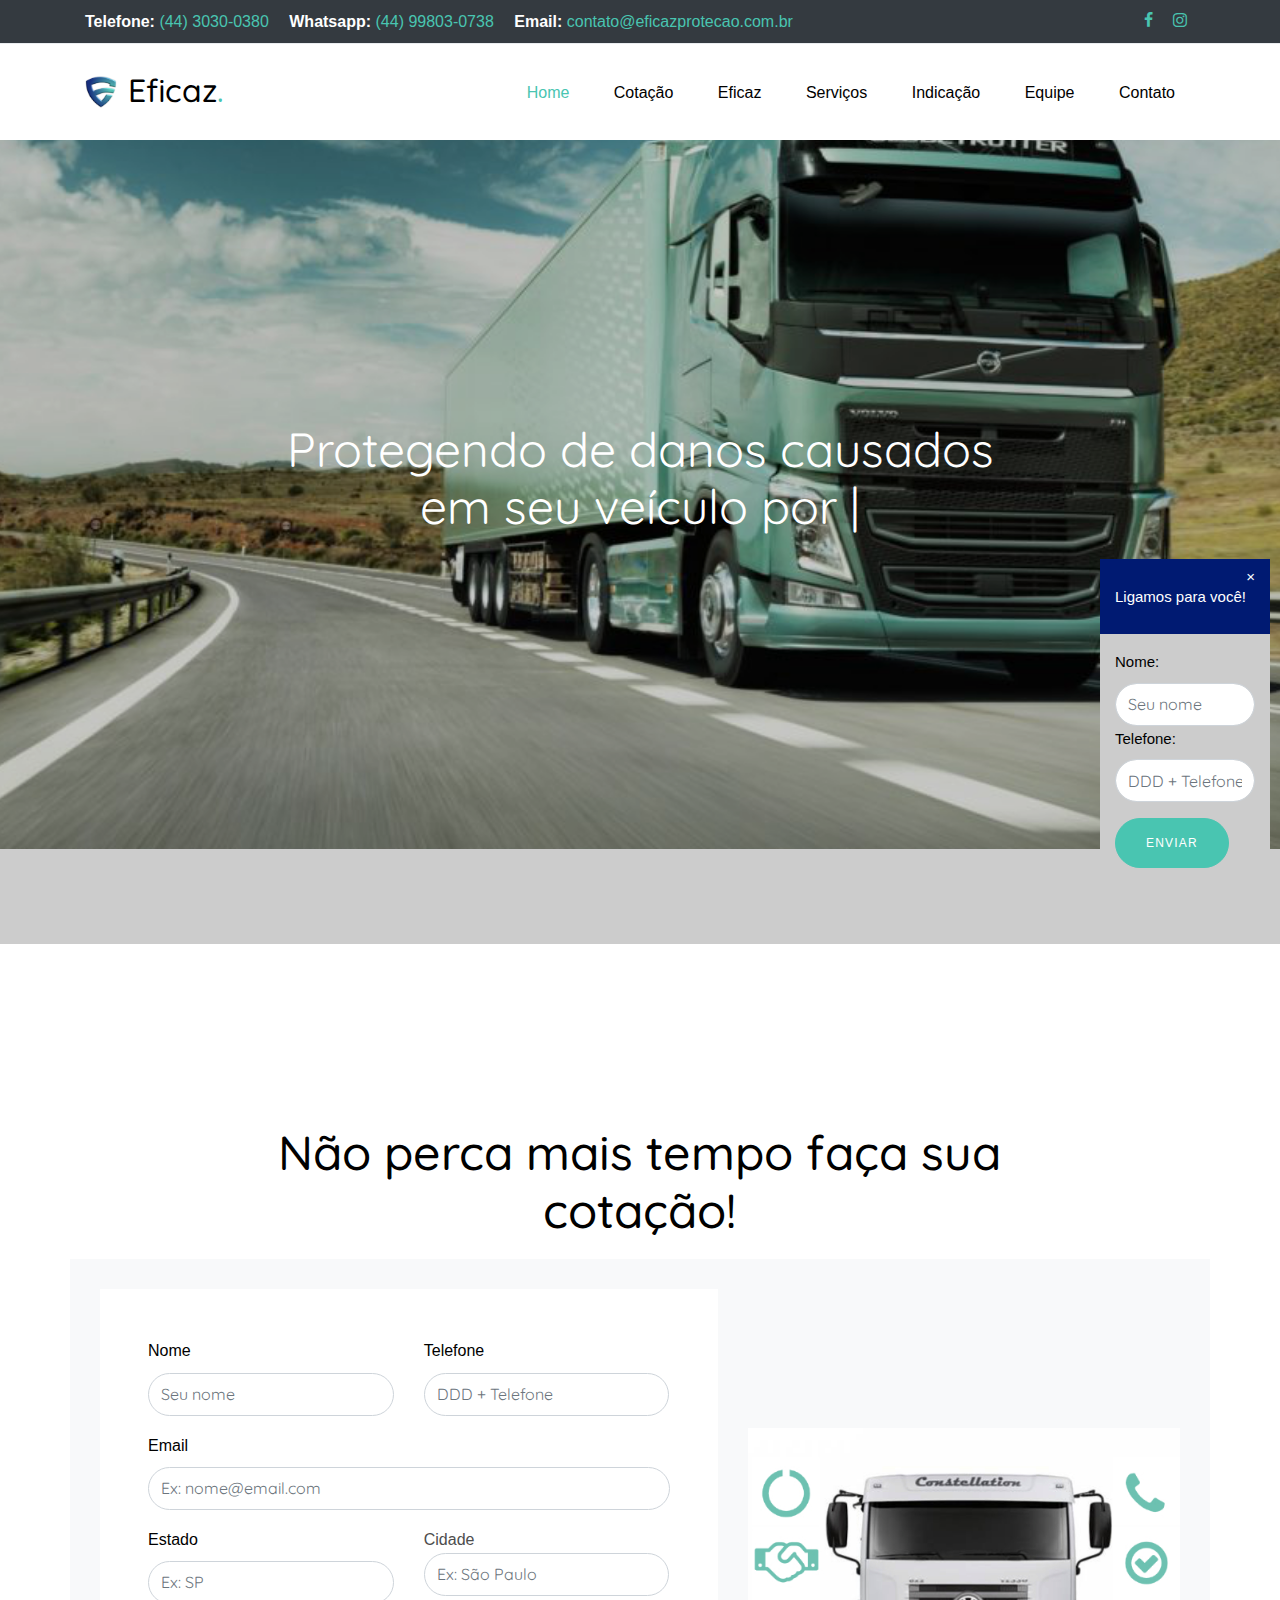
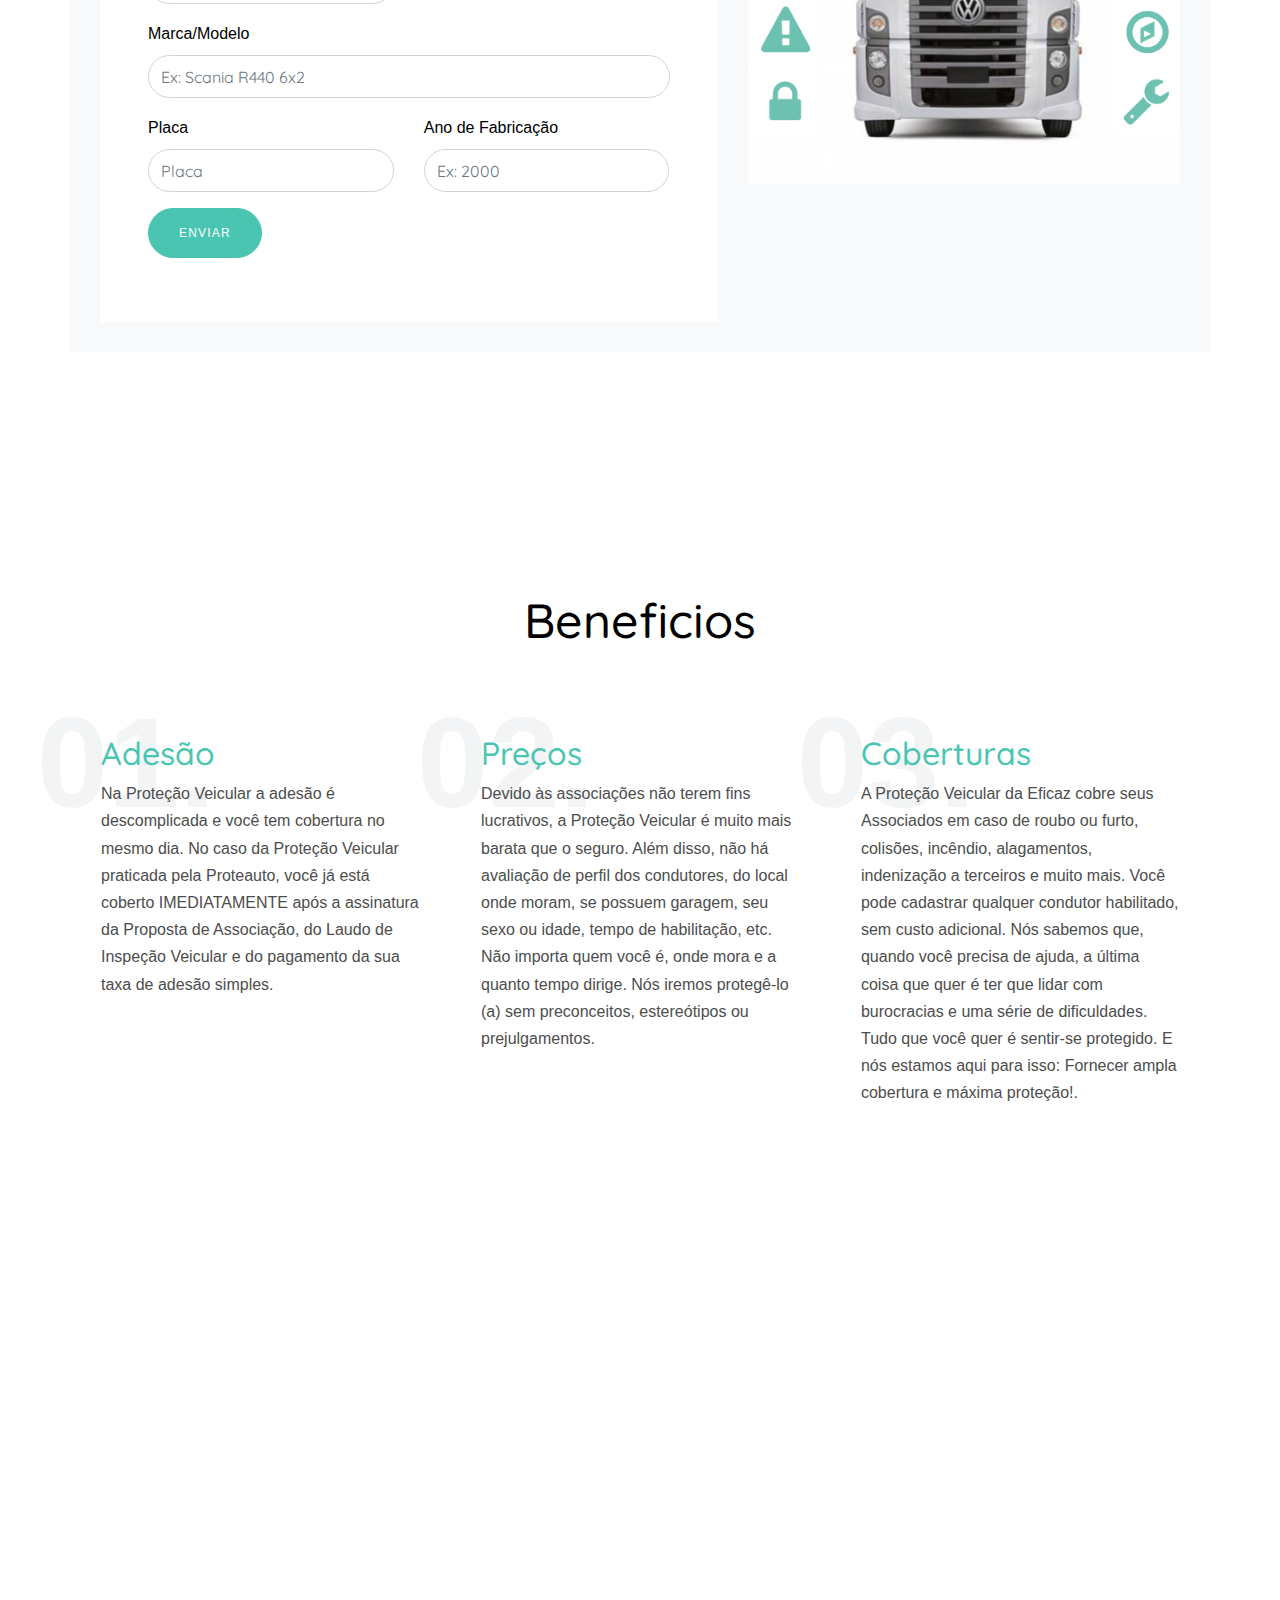
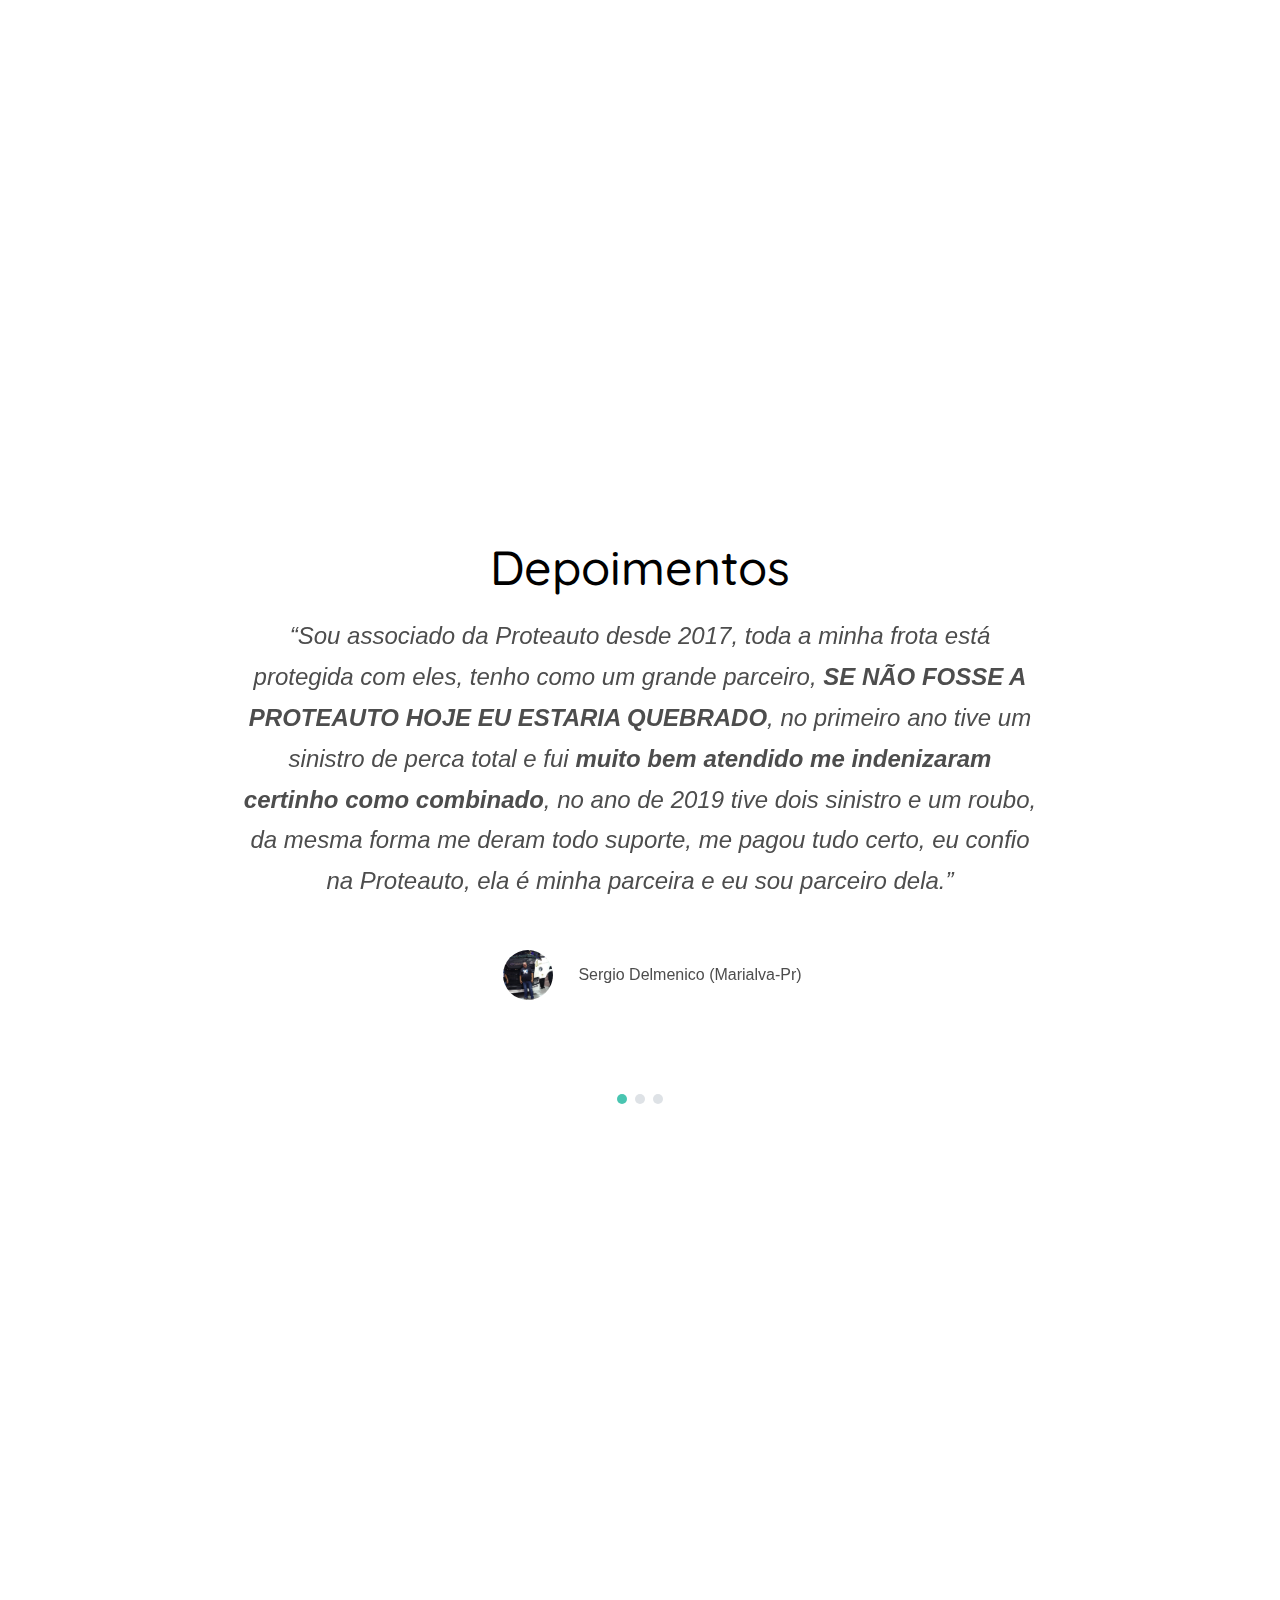
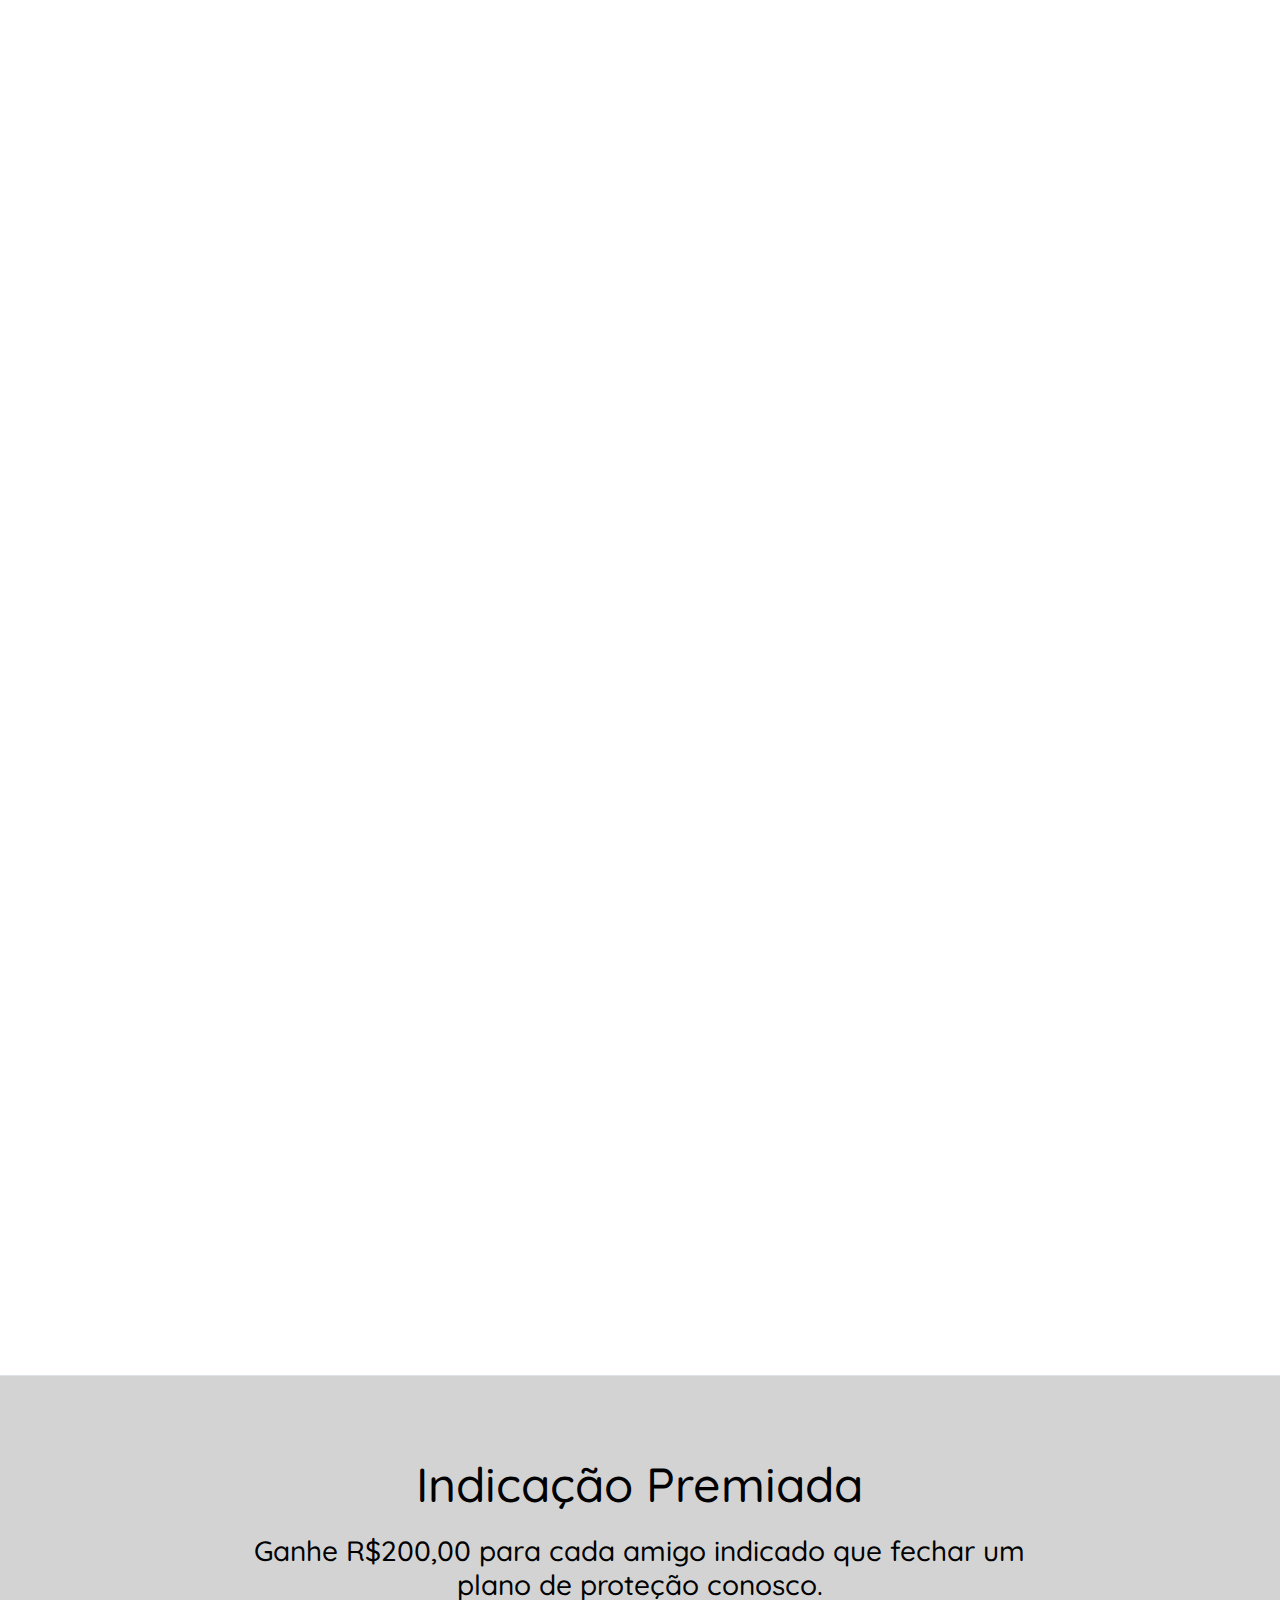
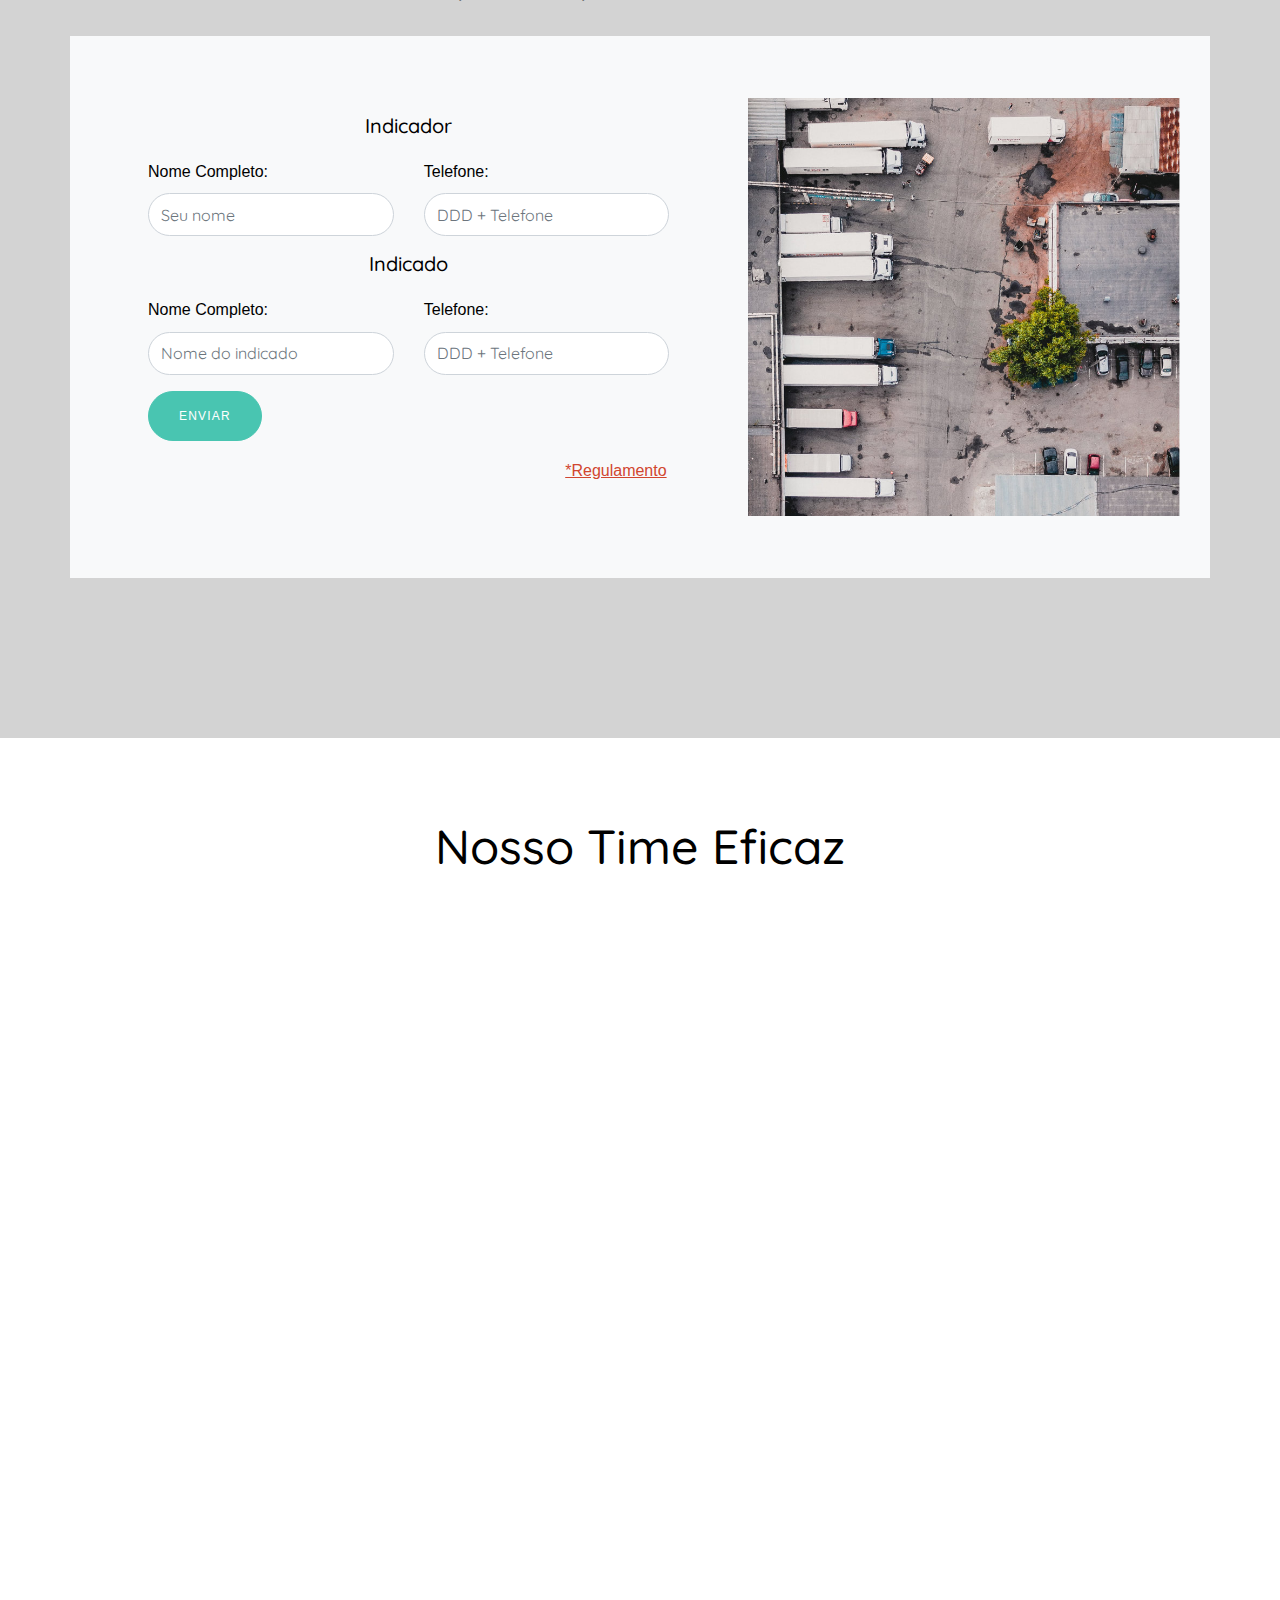
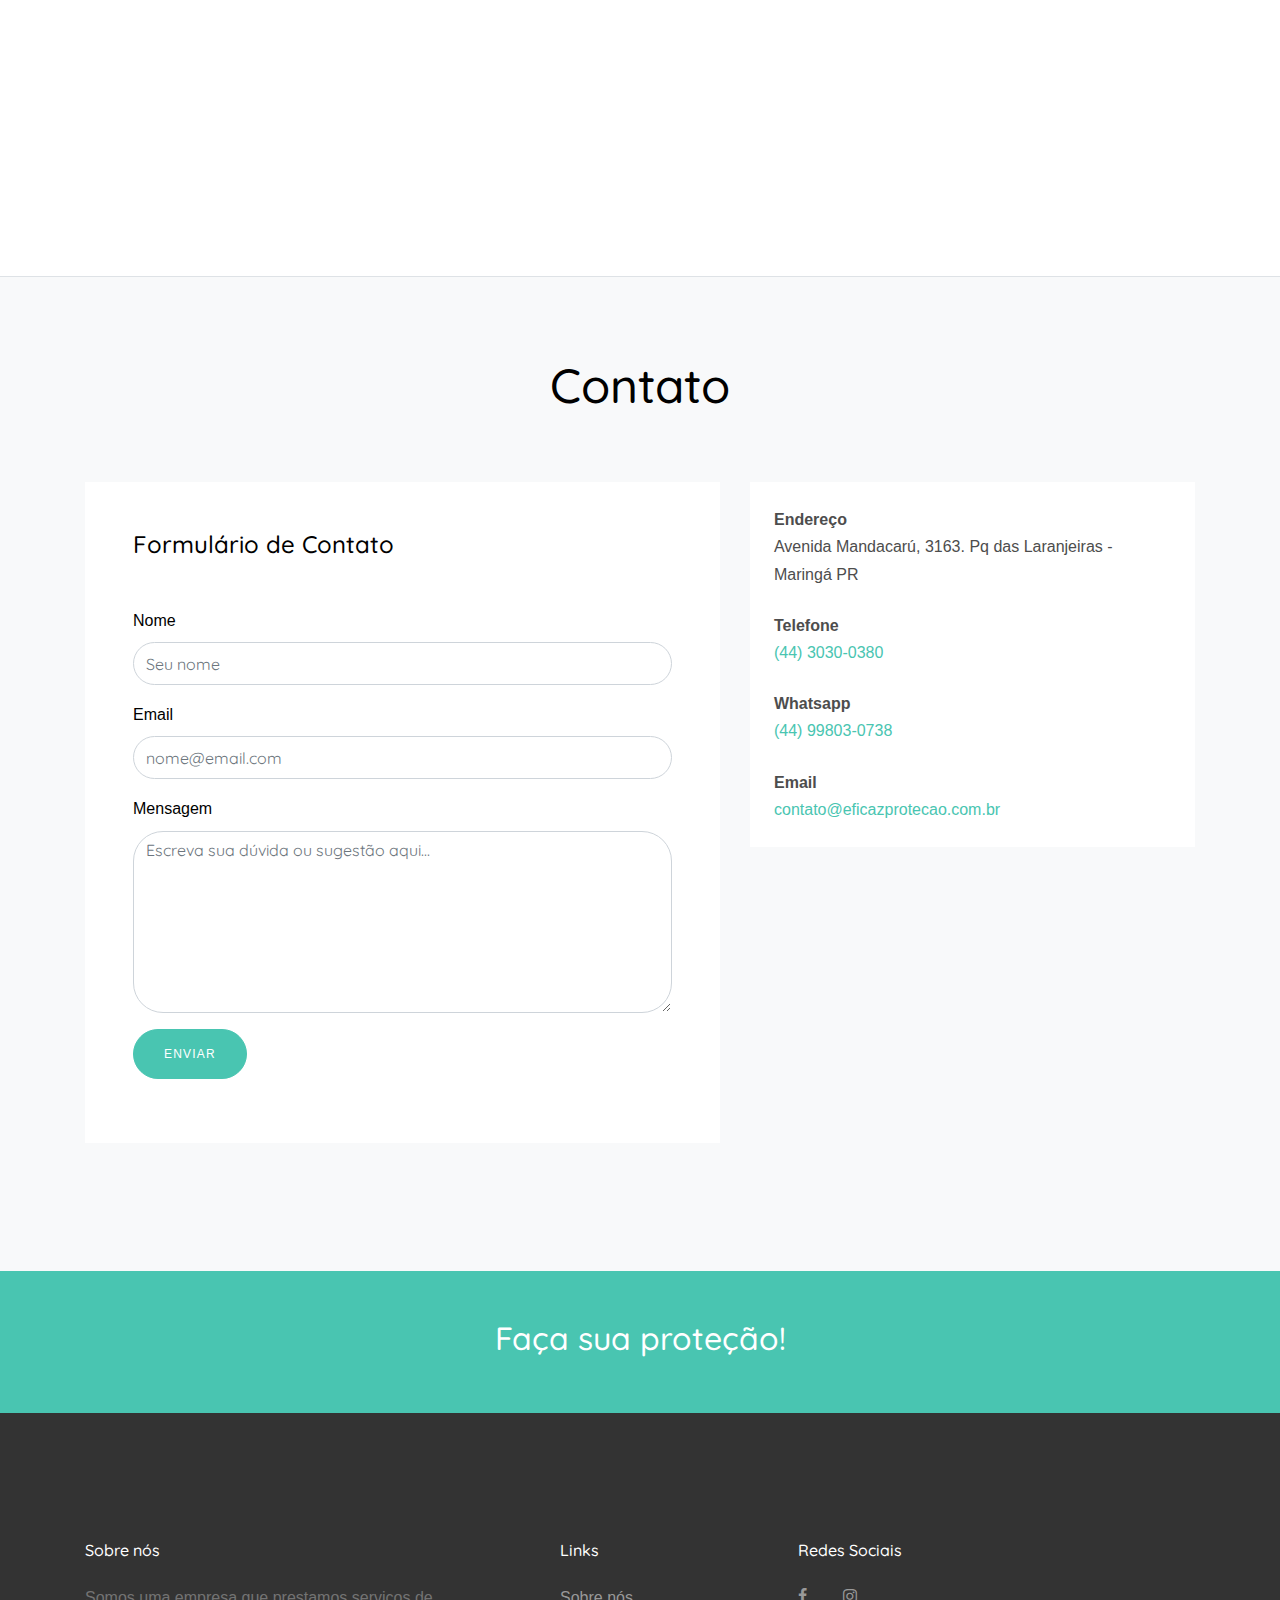
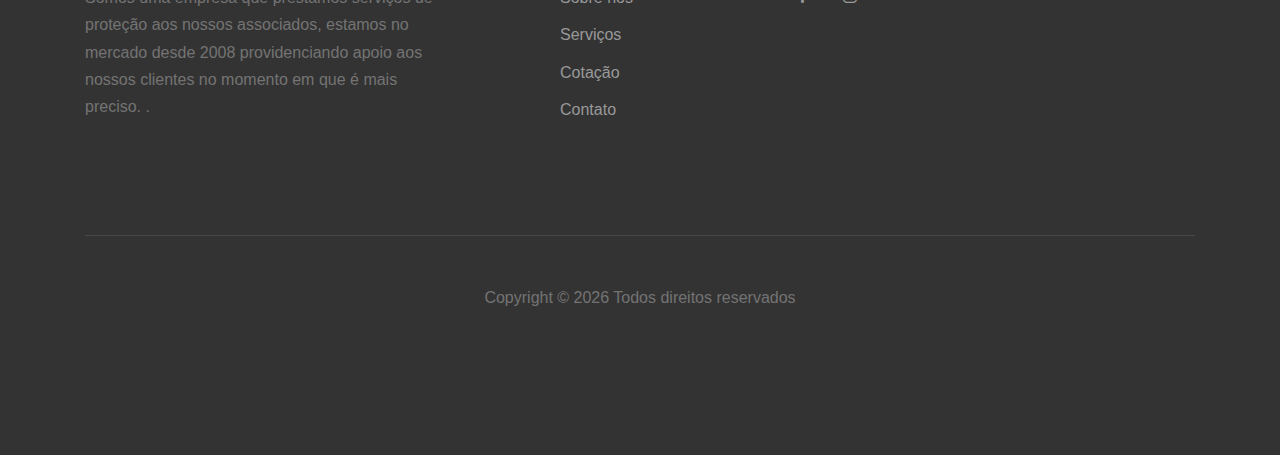
<file: eficaz/site/index.html>
<!DOCTYPE html>
<html lang="en">

<head>
    <!-- Google Tag Manager -->
  <script>(function(w,d,s,l,i){w[l]=w[l]||[];w[l].push({'gtm.start':
  new Date().getTime(),event:'gtm.js'});var f=d.getElementsByTagName(s)[0],
  j=d.createElement(s),dl=l!='dataLayer'?'&l='+l:'';j.async=true;j.src=
  'https://www.googletagmanager.com/gtm.js?id='+i+dl;f.parentNode.insertBefore(j,f);
  })(window,document,'script','dataLayer','GTM-58PBLRX');</script>
  <!-- End Google Tag Manager -->
  <title>Eficaz Proteção &mdash; Proteção para o seu caminhão</title>
  <meta charset="utf-8">
  <meta name="viewport" content="width=device-width, initial-scale=1, shrink-to-fit=no">
  <link href="https://fonts.googleapis.com/css?family=Quicksand:300,400,500,700,900" rel="stylesheet">
  <link rel="stylesheet" href="fonts/icomoon/style.css">
  <link rel="stylesheet" href="css/bootstrap.min.css">
  <link rel="stylesheet" href="css/jquery-ui.css">
  <link rel="stylesheet" href="css/owl.carousel.min.css">
  <link rel="stylesheet" href="css/owl.theme.default.min.css">
  <link rel="stylesheet" href="css/owl.theme.default.min.css">
  <link rel="stylesheet" href="css/jquery.fancybox.min.css">
  <link rel="stylesheet" href="css/bootstrap-datepicker.css">
  <link rel="stylesheet" href="fonts/flaticon/font/flaticon.css">
  <link rel="stylesheet" href="css/aos.css">
  <link rel="stylesheet" href="css/style.css">
  <style>
    body {
      font-family: Arial, Helvetica, sans-serif;
    }

    .callout {
      position: fixed;
      bottom: 17px;
      right: 10px;
      margin-left: 10px;
      max-width: 170px;
      z-index: 999;
    }

    .callout-header {
      padding: 25px 15px;
      background: #001a72;
      font-size: 15px;
      color: white;
    }

    .callout-container {
      padding: 15px;
      background-color: #ccc;
      color: black;
      font-size: 15px;
    }

    .closebtn {
      position: absolute;
      top: 5px;
      right: 15px;
      color: white;
      font-size: 15px;
      cursor: pointer;
    }

    .closebtn:hover {
      color: lightgrey;
    }
  </style>  
</head>

<body data-spy="scroll" data-target=".site-navbar-target" data-offset="300">
  <!-- Google Tag Manager (noscript) -->
<noscript><iframe src="https://www.googletagmanager.com/ns.html?id=GTM-58PBLRX"
  height="0" width="0" style="display:none;visibility:hidden"></iframe></noscript>
  <!-- End Google Tag Manager (noscript) -->
  
  <div class="callout">
    <div class="callout-header">Ligamos para você!</div>
    <span class="closebtn" onclick="this.parentElement.style.display='none';">&times;</span>
    <div class="callout-container">
      <form method="POST" action="./php/ligue.php">
        <label class="text-black">Nome:</label>
        <input type="text" name="nomeligue" class="form-control" placeholder="Seu nome">
        <label class="text-black">Telefone:</label>
        <input type="text" name="telefoneligue" class="form-control" placeholder="DDD + Telefone">
        <p></p>
        <input type="submit" value="Enviar" class="btn btn-primary btn-md text-white">
      </form>
    </div>
  </div>

  <div class="site-wrap">
    <div class="site-mobile-menu site-navbar-target">
      <div class="site-mobile-menu-header">
        <div class="site-mobile-menu-close mt-3">
          <span class="icon-close2 js-menu-toggle"></span>
        </div>
      </div>
      <div class="site-mobile-menu-body"></div>
    </div>

    <div class="border-bottom top-bar py-2 bg-dark" id="home-section">
      <div class="container">
        <div class="row">
          <div class="col-md-9">
            <p class="mb-0">
              <span class="mr-3"><strong class="text-white">Telefone:</strong> <a href="tel://#">(44)
                  3030-0380</a></span>
              <span class="mr-3"><strong class="text-white">Whatsapp:</strong> <a
                  href="tel://#https://api.whatsapp.com/send?phone=5544998030738">(44) 99803-0738</a></span>
              <span><strong class="text-white">Email:</strong> <a href="#">contato@eficazprotecao.com.br</a></span>
            </p>
          </div>
          <div class="col-md-3">
            <ul class="social-media">
              <li><a href="#https://www.facebook.com/eficazprotecao.com.br/" class="p-2"><span
                    class="icon-facebook"></span></a></li>
              <li><a href="#https://www.instagram.com/eficazprotecao/" class="p-2"><span
                    class="icon-instagram"></span></a></li>
            </ul>
          </div>
        </div>
      </div>
    </div>

    <header class="site-navbar py-4 bg-white js-sticky-header site-navbar-target" role="banner">

      <div class="container">
        <div class="row align-items-center">

          <div class="col-10 col-xl-2">
            <h1 class="mb-0 site-logo">
              <img src="./images/eficazlogo.svg" style="width:32px;height:32px;" alt="Eficaz Proteção">
              <a href="index.html" class="text-black h2 mb-0">Eficaz<span
                  class="text-primary">.</span> </a></h1>
          </div>
          <div class="col-12 col-md-10 d-none d-xl-block">
            <nav class="site-navigation position-relative text-right" role="navigation">

              <ul class="site-menu main-menu js-clone-nav mr-auto d-none d-lg-block">
                <li><a href="#home-section" class="nav-link">Home</a></li>
                <li><a href="#cotacao" class="nav-link">Cotação</a></li>
                <li><a href="#eficaz">Eficaz</a></li>
                <li><a href="#services-section" class="nav-link">Serviços</a></li>
                <li><a href="#indicacao-section">Indicação</a></li>
                <li><a href="#team-section">Equipe</a></li>
                <!--<li><a href="http://blog.eficazprotecao.com.br" class="nav-link">Blog</a></li> -->
                <li><a href="#sessao-contato" class="nav-link">Contato</a></li>
              </ul>
            </nav>
          </div>
          <div class="d-inline-block d-xl-none ml-md-0 mr-auto py-3" style="position: relative; top: 3px;"><a href="#"
              class="site-menu-toggle js-menu-toggle text-black"><span class="icon-menu h3"></span></a></div>
        </div>
      </div>

    </header>
    <!--Banner-->
    <section class="section ft-feature-1">
      <div class="site-blocks-cover overlay" style="background-image: url(images/fundocaminhao.jpg);" data-aos="fade"
        data-stellar-background-ratio="0.5">
        <div class="container">
          <div class="row align-items-center justify-content-center text-center">

            <div class="col-md-12" data-aos="fade-up" data-aos-delay="400">

              <div class="row justify-content-center mb-4">
                <div class="col-md-8 text-center">
                  <h1>Protegendo de danos causados em seu veículo por <span class="typed-words"></span></h1>
                </div>
              </div>

            </div>
          </div>
        </div>
      </div>
    </section>
    <!--Cotacao-->
    <div class="site-section" id="cotacao">
      <div class="row justify-content-center">
        <div class="col-md-8 text-center">
          <h2 class="text-black h1 site-section-heading text-center"></h2>
          <h2 class="text-black h1 site-section-heading text-center">Não perca mais tempo faça sua cotação!</h2>
        </div>
      </div>
      <section class="section ft-feature-1">
        <div class="container">
          <div class="row align-items-stretch">
            <div class="col-12 bg-light w-100 ft-feature-1-content">
              <div class="row align-items-center">
                <div class="col-lg-7 ml-auto">
                  <form method="POST" action="./php/cotacao.php" class="p-5 bg-white">
                    <div class="row form-group">
                      <div class="col-md-6 mb-3 mb-md-0">
                        <label class="text-black">Nome</label>
                        <input type="text" name="nome" class="form-control" placeholder="Seu nome">
                      </div>
                      <div class="col-md-6">
                        <label class="text-black">Telefone</label>
                        <input type="text" name="telefone" class="form-control" placeholder="DDD + Telefone">
                      </div>
                    </div>
                    <div class="row form-group">
                      <div class="col-md-12">
                        <label class="text-black">Email</label>
                        <input type="email" name="email" class="form-control" placeholder="Ex: nome@email.com">
                      </div>
                    </div>
                    <div class="row form-group">
                      <div class="col-md-6 mb-3 mb-md-0">
                        <label class="text-black">Estado</label>
                        <input type="text" name="estado" class="form-control" placeholder="Ex: SP">
                      </div>
                      <div class="col-md-6">
                        <label class="text-black"></label>Cidade</label>
                        <input type="text" name="cidade" class="form-control" placeholder="Ex: São Paulo">
                      </div>
                    </div>
                    <div class="row form-group">
                      <div class="col-md-12">
                        <label class="text-black">Marca/Modelo</label>
                        <input type="text" name="marca" class="form-control" placeholder="Ex: Scania R440 6x2">
                      </div>
                    </div>
                    <div class="row form-group">
                      <div class="col-md-6 mb-3 mb-md-0">
                        <label class="text-black">Placa</label>
                        <input type="text" name="placa" class="form-control" placeholder="Placa">
                      </div>
                      <div class="col-md-6">
                        <label class="text-black">Ano de Fabricação</label>
                        <input type="text" name="fabricacao" class="form-control" placeholder="Ex: 2000">
                      </div>
                    </div>

                    <div class="row form-group">
                      <div class="col-md-12">
                        <input type="submit" value="Enviar" class="btn btn-primary btn-md text-white">
  
                      </div>
                    </div>
                  </form>
                </div>
                <div class="col-lg-5">
                  <img src="images/caminhaoservicos.jpg" alt="Image" class="img-fluid mb-4 mb-lg-0">
                </div>
              </div>
            </div>
          </div>
        </div>
      </section>
    </div>
    <!--Beneficios-->
    <section class="site-section">
      <div class="container">
        <div class="row justify-content-center mb-5">
          <div class="col-md-7 text-center">
            <h2 class="text-black h1 site-section-heading">Beneficios</h2>
          </div>
        </div>
        <div class="row">
          <div class="col-md-6 col-lg-4">
            <div class="p-3 box-with-humber">
              <div class="number-behind">01.</div>
              <h2 class="text-primary">Adesão</h2>
              <p class="mb-4">Na Proteção Veicular a adesão é descomplicada e você tem cobertura no mesmo dia. No caso
                da Proteção Veicular praticada pela Proteauto, você já está coberto IMEDIATAMENTE após a assinatura da
                Proposta de Associação, do Laudo de Inspeção Veicular e do pagamento da sua taxa de adesão simples.</p>
            </div>
          </div>

          <div class="col-md-6 col-lg-4">
            <div class="p-3 box-with-humber">
              <div class="number-behind">02.</div>
              <h2 class="text-primary">Preços</h2>
              <p class="mb-4">Devido às associações não terem fins lucrativos, a Proteção Veicular é muito mais barata
                que o seguro. Além disso, não há avaliação de perfil dos condutores, do local onde moram, se possuem
                garagem, seu sexo ou idade, tempo de habilitação, etc. Não importa quem você é, onde mora e a quanto
                tempo dirige. Nós iremos protegê-lo (a) sem preconceitos, estereótipos ou prejulgamentos.</p>
            </div>
          </div>

          <div class="col-md-6 col-lg-4">
            <div class="p-3 box-with-humber">
              <div class="number-behind">03.</div>
              <h2 class="text-primary">Coberturas</h2>
              <p class="mb-4">A Proteção Veicular da Eficaz cobre seus Associados em caso de roubo ou furto, colisões,
                incêndio, alagamentos, indenização a terceiros e muito mais. Você pode cadastrar qualquer condutor
                habilitado, sem custo adicional. Nós sabemos que, quando você precisa de ajuda, a última coisa que quer
                é ter que lidar com burocracias e uma série de dificuldades. Tudo que você quer é sentir-se protegido. E
                nós estamos aqui para isso: Fornecer ampla cobertura e máxima proteção!.</p>
            </div>
          </div>
        </div>
      </div>
    </section>
    <!--Sobre-->
    <div class="site-section" id="eficaz">
      <div class="container">
        <div class="row mb-5">

          <div class="col-md-5 ml-auto mb-5 order-md-2" data-aos="fade">
            <img src="images/about_1.jpg" alt="Image" class="img-fluid rounded">
          </div>
          <div class="col-md-6 order-md-1" data-aos="fade">

            <div class="row">

              <div class="col-12">
                <div class="text-left pb-1">
                  <h2 class="text-black h1 site-section-heading">Nossa História</h2>
                </div>
              </div>
              <div class="col-12 mb-4">
                <p>A Eficaz Proteção é uma <b>EMPRESA DE REPRESENTAÇÃO</b> estamos no mercado desde 2008 providenciando 
                  apoio aos nossos clientes no momento em que é mais preciso. <b>REPRESENTAMOS A PROTEAUTO</b> que é <b>nossa parceira 
                  desde 2016</b>, hoje é <b>referencia nacional em proteção para veículos pesados</b>, contando com mais de <b>8.000 
                  ASSOCIADOS ativos</b>. Temos como objetivo reunir pessoas idôneas e comprometidas em proteger-se mutuamente 
                  dos eventuais prejuízos inesperados advindos de sinistros em seus veículos.</p>
              </div>
              <div class="col-md-12 mb-md-5 mb-0 col-lg-12">
                <div class="unit-4" style="text-align: center;">
                  <div class="unit-4-icon mr-6 mb-6"><span class="text-secondary icon-truck"></span></div>
                  <div>
                    <h3>Proteauto</h3>
                    <p>Uma Associação de Proteção Veicular sem fins lucrativos, através da prática do Associativismo,
                      busca oferecer a cada associado
                      o suporte necessário para que ele seja assistido com rapidez e eficiência quanto aos danos
                      causados em seu veículo por acidente,
                      colisão, incêndio, roubo ou furto.</p>
                  </div>
                </div>
              </div>
            </div>
          </div>

        </div>
      </div>
    </div>
    <!--Depoimento-->
    <section class="site-section testimonial-wrap">
      <div class="container">
        <div class="row justify-content-center">
          <div class="col-md-8 text-center">
            <h2 class="text-black h1 site-section-heading text-center">Depoimentos</h2>
          </div>
        </div>
      </div>
      <div class="slide-one-item home-slider owl-carousel">
        <div>
          <div class="testimonial">

            <blockquote class="mb-5">
              <p>&ldquo;Sou associado da Proteauto desde 2017, toda a minha frota está protegida com eles, tenho como um
                grande
                parceiro,<b> SE NÃO FOSSE A PROTEAUTO HOJE EU ESTARIA QUEBRADO</b>, no primeiro ano tive um sinistro de perca
                total e fui
                <b> muito bem atendido me indenizaram certinho como combinado</b>, no ano de 2019 tive dois sinistro e um roubo,
                da mesma
                forma me deram todo suporte, me pagou tudo certo, eu confio na Proteauto, ela é minha parceira e eu sou
                parceiro dela.&rdquo;</p>
            </blockquote>

            <figure class="mb-4 d-flex align-items-center justify-content-center">
              <div><img src="images/sergio.jpg" alt="Image" class="w-50 img-fluid mb-3"></div>
              <p>Sergio Delmenico (Marialva-Pr)</p>
            </figure>
          </div>
        </div>
        <div>
          <div class="testimonial">

            <blockquote class="mb-5">
              <p>&ldquo;Se eu, como associado da Proteauto tenho algo a dizer da empresa é isso:
                Eu sofri um acidente durante uma viagem que fiz (de caminhão), informei a Proteauto e fui <b>muito bem
                atendido
                não tive que me preocupar com nada</b>, eles que fizeram todo o trabalho, de buscar o guincho e levar o
                caminhão para outra cidade.
                O meu conselho é: <b>Se você não é associado chegou a hora de ser</b>, não perca tempo, porque <b>nunca sabemos o
                que
                pode acontecer</b>, contrate a Proteauto e falo isso como cliente, que você não irá se arrepender.&rdquo;
              </p>
            </blockquote>
            <figure class="mb-4 d-flex align-items-center justify-content-center">
              <div><img src="images/antonio.jpg" alt="Image" class="w-50 img-fluid mb-3"></div>
              <p>Antônio Agostini</p>
            </figure>

          </div>
        </div>
        
        <div>
          <div class="testimonial">

            <blockquote class="mb-5">
              <p>&ldquo;Eu precisei de um Guincho e fui <b>atendido muito bem</b>, foi rapidinho, rapidinho o guincho estava lá, 
                me deixou no recurso, não tenho o que reclamar não, no que precisei eles me atenderam certinho, eu indico 
                a Proteauto!&rdquo;</p>
            </blockquote>
            <figure class="mb-4 d-flex align-items-center justify-content-center">
              <div><img src="images/ademir.jpg" alt="Image" class="w-50 img-fluid mb-3"></div>
              <p>Ademir da Silva</p>
            </figure>


          </div>
        </div>
      </div>
    </section>
    <!--Serviços-->
    <section class="site-section border-bottom" id="services-section">
      <div class="container">
        <div class="row justify-content-center mb-5">
          <div class="col-md-8 text-center" data-aos="fade-up">
            <h2 class="text-black h1 site-section-heading text-center">Nossos Serviços</h2>
          </div>
        </div>
        <div class="row align-items-stretch">
          <div class="col-md-6 col-lg-4 mb-4 mb-lg-4" data-aos="fade-up">
            <div class="unit-4 d-flex">
              <div class="unit-4-icon mr-4"><span class="text-primary icon-check-circle-o"></span></div>
              <div>
                <h3>Avaliação</h3>
                <p>A Tabela Fipe é utilizada como referente para definir o preço médio dos veículos vendidos no Brasil.
                  Por esse motivo ela é tão importante, já que quando a Proteauto necessita indenizar um associado, o
                  valor adotado é o de mercado (definido pela Fipe) e não o que o motorista acha que vale o seu veiculo
                  ou
                  preço de nota fiscal (porque o veiculo sofre depreciação logo que sai da loja).</p>
              </div>
            </div>
          </div>
          <div class="col-md-6 col-lg-4 mb-4 mb-lg-4" data-aos="fade-up" data-aos-delay="100">
            <div class="unit-4 d-flex">
              <div class="unit-4-icon mr-4"><span class="text-primary icon-compass"></span></div>
              <div>
                <h3>Rastreador</h3>
                <p>Visando trazer mais segurança e benefícios para seus associados trás hoje em parceria com a TRACKER
                  um
                  rastreamento de qualidade que funciona 24h por dia, evitando que o motorista fique desprotegido mesmo
                  que por pouco tempo. É de conhecimento geral que muitas ocorrências acontecem de noite e de madrugada,
                  e
                  todos devem estar preparados para a ação. Para os veículos que fazem transporte, é uma segurança
                  adicional ao valor da carga transportada, Além disso, é possível monitorar o posicionamento com o
                  rastreador.</p>
              </div>
            </div>
          </div>
          <div class="col-md-6 col-lg-4 mb-4 mb-lg-4" data-aos="fade-up" data-aos-delay="200">
            <div class="unit-4 d-flex">
              <div class="unit-4-icon mr-4"><span class="text-primary icon-wrench"></span></div>
              <div>
                <h3>Cobertura Completa</h3>
                <p>A Proteção Veicular da Proteauto cobre seus Associados em caso de roubo ou furto, colisões, incêndio,
                  alagamento, indenização a terceiros e muito mais. Você pode cadastrar qualquer condutor habilitado,
                  sem
                  custo adicional. Nós sabemos que, quando você precisa de ajuda, a última coisa que quer é ter que
                  lidar
                  com burocracias e uma série de dificuldades. Tudo que você quer é sentir-se protegido. E nós estamos
                  aqui para isso: Fornecer ampla cobertura e máxima proteção!</p>
              </div>
            </div>
          </div>
          <div class="col-md-6 col-lg-4 mb-4 mb-lg-4" data-aos="fade-up" data-aos-delay="300">
            <div class="unit-4 d-flex">
              <div class="unit-4-icon mr-4"><span class="text-primary icon-circle-o-notch"></span></div>
              <div>
                <h3>Destombamento</h3>
                <p>Os capotamentos são a maior causa individual na morte de condutores de caminhões e é uma das
                  principais
                  causas de danos a carga e dos veículos. Os caminhões tombam facilmente porque são altos e
                  estreitos.Os
                  capotamentos geralmente acontecem em caminhos rurais, estradas, curvas e em rampas de saída ou
                  entradas
                  de estradas. Pensando nisso, a Proteauto criou também a cobertura de destombamento para seus
                  associados.
                </p>
              </div>
            </div>
          </div>
          <div class="col-md-6 col-lg-4 mb-4 mb-lg-4" data-aos="fade-up" data-aos-delay="400">
            <div class="unit-4 d-flex">
              <div class="unit-4-icon mr-4"><span class="text-primary icon-lock"></span></div>
              <div>
                <h3>Roubo e Furto</h3>
                <p>Hoje em dia, com o aumento da criminalidade, roubo de cargas e do enorme mercado negro de peças que é
                  alimentado com os veículos furtados e roubados todos os dias, tanto nas grandes capitais quando nas
                  pequenas cidades, fica praticamente impossível não contar com algum tipo de Proteção. Não confie
                  apenas
                  na sorte. Proteja-se e fique tranquilo. Nós não podemos impedir que você seja roubado/furtado, mas
                  podemos minimizar o impacto desta situação tão desagradável ajudando-lhe a recuperar seu patrimônio.
                </p>
              </div>
            </div>
          </div>
          <div class="col-md-6 col-lg-4 mb-4 mb-lg-4" data-aos="fade-up" data-aos-delay="500">
            <div class="unit-4 d-flex">
              <div class="unit-4-icon mr-4"><span class="text-primary icon-phone"></span></div>
              <div>
                <h3>Assistência 24h</h3>
                <p>Se você já tem seu caminhão há algum tempo, já sabe que alguns riscos são inerentes quando se dirige
                  constantemente, um problema mecânico, uma pane seca, um pneu furado. São coisas corriqueiras, do dia a
                  dia, isso pode acontecer a qualquer hora e em qualquer lugar. Para te amparar nos momentos de
                  dificuldade com seu caminhão, se você for um associado, terá um guincho a sua disposição, 24 horas por
                  dia, onde você estiver, sem transtornos e sem maiores preocupações.</p>
              </div>
            </div>
          </div>
          <div class="col-md-6 col-lg-4 mb-4 mb-lg-4" data-aos="fade-up" data-aos-delay="300">
            <div class="unit-4 d-flex">
              <div class="unit-4-icon mr-4"><span class="text-primary icon-money"></span></div>
              <div>
                <h3>Cota de Participação</h3>
                <p>Visando minimizar o rateio de prejuízos entre os associados, e como forma de reduzir o valor a ser
                  pago
                  por todos, a cota de participação (3%) é o valor que o associado contribui nos custos de perda parcial
                  do veículo.
                </p>
              </div>
            </div>
          </div>
          <div class="col-md-6 col-lg-4 mb-4 mb-lg-4" data-aos="fade-up" data-aos-delay="400">
            <div class="unit-4 d-flex">
              <div class="unit-4-icon mr-4"><span class="text-primary icon-warning"></span></div>
              <div>
                <h3>Colisão</h3>
                <p>Nossa cobertura contra colisões* irá garantir que, ao caso de sinistro, você consiga consertar seu
                  veículo
                  no menor tempo possível, em uma das nossas oficinas credenciadas**, com o menor esforço e no menor
                  tempo possível.
                  Todos os nossos profissionais estão empenhados em ajudá-lo minimizando suas frustrações. Em caso de
                  colisões,
                  você poderá contar, através da nossa central 24h, com nosso serviço de reboque, transporte para
                  retirada do
                  veículo, destombamento, transmissão de mensagens, retorno ao domicílio, remoção inter hospitalar e até
                  mesmo
                  com nosso serviço de táxi.
                </p>
              </div>
            </div>
          </div>
          <div class="col-md-6 col-lg-4 mb-4 mb-lg-4" data-aos="fade-up" data-aos-delay="500">
            <div class="unit-4 d-flex">
              <div class="unit-4-icon mr-4"><span class="text-primary icon-handshake-o"></span></div>
              <div>
                <h3>Danos a Terceiros</h3>
                <p>A Proteauto entende o quanto é importante manter nossos associados protegidos, e dessa forma,
                  pensando em promover uma viagem mais segura para todos, disponibilizamos a coberturas para indenização
                  de terceiros. Em acidentes em que o associado for o responsável envolvendo terceiros, a Proteauto
                  garante
                  o reparo do(s) veículo(s) de terceiro(s) envolvido(s)</p>
              </div>
            </div>
          </div>
        </div>
      </div>
    </section>
    <!--Indicacao-->
    <div class="site-section" id="indicacao-section" style="background-color: lightgray;">
      <div class="row justify-content-center">
        <div class="col-md-8 text-center">
          <h2 class="text-black h1 site-section-heading text-center">Indicação Premiada</h2>
          <h3 class="text-black text-center">Ganhe R$200,00 para cada amigo indicado que fechar um plano de proteção
            conosco.</h3>
            <br>
        </div>
      </div>
      <section class="section ft-feature-1">
        <div class="container">
          <div class="row align-items-stretch">
            <div class="col-12 bg-light w-100 ft-feature-1-content">
              <div class="row align-items-center">
                <div class="col-lg-7 ml-auto">
                  <form method="POST" action="./php/indicacao.php" class="p-5 bg-#91A7AA">
                    <h2 class="text-black h1 site-section-heading text-center">Indicador</h2>
                    <div class="row form-group">
                      <div class="col-md-6 mb-3 mb-md-0">
                        <label class="text-black" for="nome">Nome Completo:</label>
                        <input type="text" name="nomeindicador" class="form-control" placeholder="Seu nome">
                      </div>
                      <div class="col-md-6">
                        <label class="text-black" for="telefone">Telefone:</label>
                        <input type="text" name="telefoneindicador" class="form-control" placeholder="DDD + Telefone">
                      </div>
                    </div>
                    <h2 class="text-black h1 site-section-heading text-center">Indicado</h2>
                    <div class="row form-group">
                      <div class="col-md-6 mb-3 mb-md-0">
                        <label class="text-black" for="nome">Nome Completo:</label>
                        <input type="text" name="nomeindicado" class="form-control" placeholder="Nome do indicado">
                      </div>
                      <div class="col-md-6">
                        <label class="text-black" for="telefone">Telefone:</label>
                        <input type="text" name="telefoneindicado" class="form-control" placeholder="DDD + Telefone">
                      </div>
                    </div>
                    <div class="row form-group">
                      <div class="col-md-12">
                        <input type="submit" value="Enviar" class="btn btn-primary btn-md text-white">
  
                      </div>
                    </div>
                    <div class="row form-group">
                      <div class="col-md-12">
                        <a href="regulamento.html" class="regulamento"
                          style="color: #D1462F; padding-left: 80%;">*Regulamento</a>
                      </div>
                    </div>
                  </form>

                </div>
                <div class="col-lg-5">

                  <img src="images/about_1.jpg" alt="Image" class="img-fluid mb-4 mb-lg-0">

                </div>
              </div>
            </div>
          </div>
        </div>
      </section>
    </div>
    <!--Equipe-->
    <div class="site-section border-bottom" id="team-section">
      <div class="container">
        <div class="row justify-content-center mb-5">
          <div class="col-md-7 text-center">
            <h2 class="text-black h1 site-section-heading">Nosso Time Eficaz</h2>
          </div>
        </div>
        <div class="row">
          <div class="col-md-6 col-lg-4 mb-5 mb-lg-0" data-aos="fade" data-aos-delay="100">
            <div class="person text-center">
              <img src="images/ney.jpg" alt="Image" class="img-fluid rounded-circle w-50 mb-5">
              <h3>Ney </h3>
              <p class="mb-4">Fundador da Eficaz Proteção (empresa de representação) trabalha com proteção desde 2009,
                tem escritório de representação desde 2016, há 4 anos representando a Proteauto Truck em Maringá-Pr e
                região, atendendo seus clientes/amigos da melhor forma possível.</p>
            </div>
          </div>
          <div class="col-md-6 col-lg-4 mb-5 mb-lg-0" data-aos="fade" data-aos-delay="200">
            <div class="person text-center">
              <img src="images/gabriel.jpg" alt="Image" class="img-fluid rounded-circle w-50 mb-5">
              <h3>Gabriel</h3>
              <p class="mb-4">Fundador e Gestor da Eficaz Proteção (empresa de representação) trabalha na empresa desde
                2016, no início internamente no escritório, atualmente também é consultor, sempre buscando a melhor
                maneira de ajudar os associados.</p>
            </div>
          </div>
          <div class="col-md-6 col-lg-4 mb-5 mb-lg-0" data-aos="fade" data-aos-delay="300">
            <div class="person text-center">
              <img src="images/carol.jpg" alt="Image" class="img-fluid rounded-circle w-50 mb-5">
              <h3>Carol</h3>
              <p class="mb-4">Secretaria e Financeiro, trabalha na empresa desde 2018, também buscando ajudar e auxiliar
                cada associado.</p>
            </div>
          </div>
          <div class="col-md-6 col-lg-4 mb-5 mb-lg-0" data-aos="fade" data-aos-delay="400">
            <div class="person text-center">
              <img src="images/rebeca.jpg" alt="Image" class="img-fluid rounded-circle w-50 mb-5">
              <h3>Rebeca</h3>
              <p class="mb-4">Secretaria, é responsável pela parte de cadastro da empresa, vistoria, contratos.</p>
            </div>
          </div>
          <div class="col-md-6 col-lg-4 mb-5 mb-lg-0" data-aos="fade" data-aos-delay="500">
            <div class="person text-center">
              <img src="images/maicon.jpg" alt="Image" class="img-fluid rounded-circle w-50 mb-5">
              <h3>Maicon</h3>
              <p class="mb-4">Consultor representante na cidade de Ponta Grossa-Pr e região, trabalha conosco desde
                2018, vendendo proteção para os caminhoneiros, e atendendo muito bem os associados</p>
            </div>
          </div>
          <div class="col-md-6 col-lg-4 mb-5 mb-lg-0" data-aos="fade" data-aos-delay="600">
            <div class="person text-center">
              <img src="images/jussara.jpg" alt="Image" class="img-fluid rounded-circle w-50 mb-5">
              <h3>Jussara</h3>
              <p class="mb-4"> Consultora representante na cidade de Dourados-Ms e região, trabalha conosco desde 2019,
                vendendo proteção para os caminhoneiros, e atendendo muito bem os associados.</p>
            </div>
          </div>
        </div>
      </div>
    </div>
    <!--Contato-->
    <section class="site-section bg-light" id="sessao-contato">
      <div class="container">
        <div class="row mb-5">
          <div class="col-12 text-center">
            <h2 class="text-black h1 site-section-heading">Contato</h2>
          </div>
        </div>
        <div class="row">
          <div class="col-md-7 mb-5">
            <form method="POST" action="./php/contato.php" class="p-5 bg-white">

              <h2 class="h4 text-black mb-5">Formulário de Contato</h2>

              <div class="row form-group">
                <div class="col-md-12">
                  <label class="text-black" for="nome">Nome</label>
                  <input type="text" name="nome" class="form-control" placeholder="Seu nome">
                </div>
              </div>

              <div class="row form-group">
                <div class="col-md-12">
                  <label class="text-black" for="email">Email</label>
                  <input type="email" name="email" class="form-control" placeholder="nome@email.com">
                </div>
              </div>

              <div class="row form-group">
                <div class="col-md-12">
                  <label class="text-black" for="mensagem">Mensagem</label>
                  <textarea name="mensagem" cols="30" rows="7" class="form-control"
                    placeholder="Escreva sua dúvida ou sugestão aqui..."></textarea>
                </div>
              </div>

              <div class="row form-group">
                <div class="col-md-12">
                  <input type="submit" value="Enviar" class="btn btn-primary btn-md text-white">
                </div>
              </div>


            </form>
          </div>
          <div class="col-md-5">

            <div class="p-4 mb-3 bg-white">
              <p class="mb-0 font-weight-bold">Endereço</p>
              <p class="mb-4">Avenida Mandacarú, 3163. Pq das Laranjeiras - Maringá PR</p>

              <p class="mb-0 font-weight-bold">Telefone</p>
              <p class="mb-4"><a href="#">(44) 3030-0380</a></p>

              <p class="mb-0 font-weight-bold">Whatsapp</p>
              <p class="mb-4"><a href="#">(44) 99803-0738</a></p>

              <p class="mb-0 font-weight-bold">Email </p>
              <p class="mb-0"><a href="#">contato@eficazprotecao.com.br</a></p>

            </div>

          </div>
        </div>
      </div>
    </section>

    <a href="#cotacao" class="bg-primary py-5 d-block">
      <div class="container">
        <div class="row justify-content-center">
          <div class="col-md10">
            <h2 class="text-white">Faça sua proteção!</h2>
          </div>
        </div>
      </div>
    </a>
    <!--Footer-->
    <footer class="site-footer">
      <div class="container">
        <div class="row">
          <div class="col-md-10">
            <div class="row">
              <div class="col-md-5">
                <h2 class="footer-heading mb-4">Sobre nós</h2>
                <p>Somos uma empresa que prestamos serviços de proteção aos nossos associados, estamos no mercado
                  desde 2008 providenciando apoio aos nossos clientes no momento em que é mais preciso. .</p>
              </div>
              <div class="col-md-3 ml-auto">
                <h2 class="footer-heading mb-4">Links</h2>
                <ul class="list-unstyled">
                  <li><a href="#eficaz">Sobre nós</a></li>
                  <li><a href="#services-section">Serviços</a></li>
                  <li><a href="#cotacao">Cotação</a></li>
                  <li><a href="#sessao-contato">Contato</a></li>
                </ul>
              </div>
              <div class="col-md-3">
                <h2 class="footer-heading mb-4">Redes Sociais</h2>
                <a href="#https://www.facebook.com/eficazprotecao.com.br/" class="pl-0 pr-3"><span class="icon-facebook"></span></a>
                <a href="#https://www.instagram.com/eficazprotecao/" class="pl-3 pr-3"><span class="icon-instagram"></span></a>
              </div>
            </div>
          </div>

        </div>
        <div class="row pt-5 mt-5 text-center">
          <div class="col-md-12">
            <div class="border-top pt-5">
              <p>
                Copyright &copy;
                <script>document.write(new Date().getFullYear());</script> Todos direitos reservados
              </p>
            </div>
          </div>

        </div>
      </div>
    </footer>

  </div> <!-- .site-wrap -->

  <script src="js/jquery-3.3.1.min.js"></script>
  <script src="js/jquery-migrate-3.0.1.min.js"></script>
  <script src="js/jquery-ui.js"></script>
  <script src="js/popper.min.js"></script>
  <script src="js/bootstrap.min.js"></script>
  <script src="js/owl.carousel.min.js"></script>
  <script src="js/jquery.stellar.min.js"></script>
  <script src="js/jquery.countdown.min.js"></script>
  <script src="js/bootstrap-datepicker.min.js"></script>
  <script src="js/jquery.easing.1.3.js"></script>
  <script src="js/aos.js"></script>
  <script src="js/jquery.fancybox.min.js"></script>
  <script src="js/jquery.sticky.js"></script>
  <script src="js/typed.js"></script>
  <script>
    var typed = new Typed('.typed-words', {
      strings: [" acidente", " colisão", " incendio", " roubo", " furto"],
      typeSpeed: 80,
      backSpeed: 80,
      backDelay: 4000,
      startDelay: 1000,
      loop: true,
      showCursor: true
    });
  </script>

  <script src="js/main.js"></script>



</body>

</html>
</file>
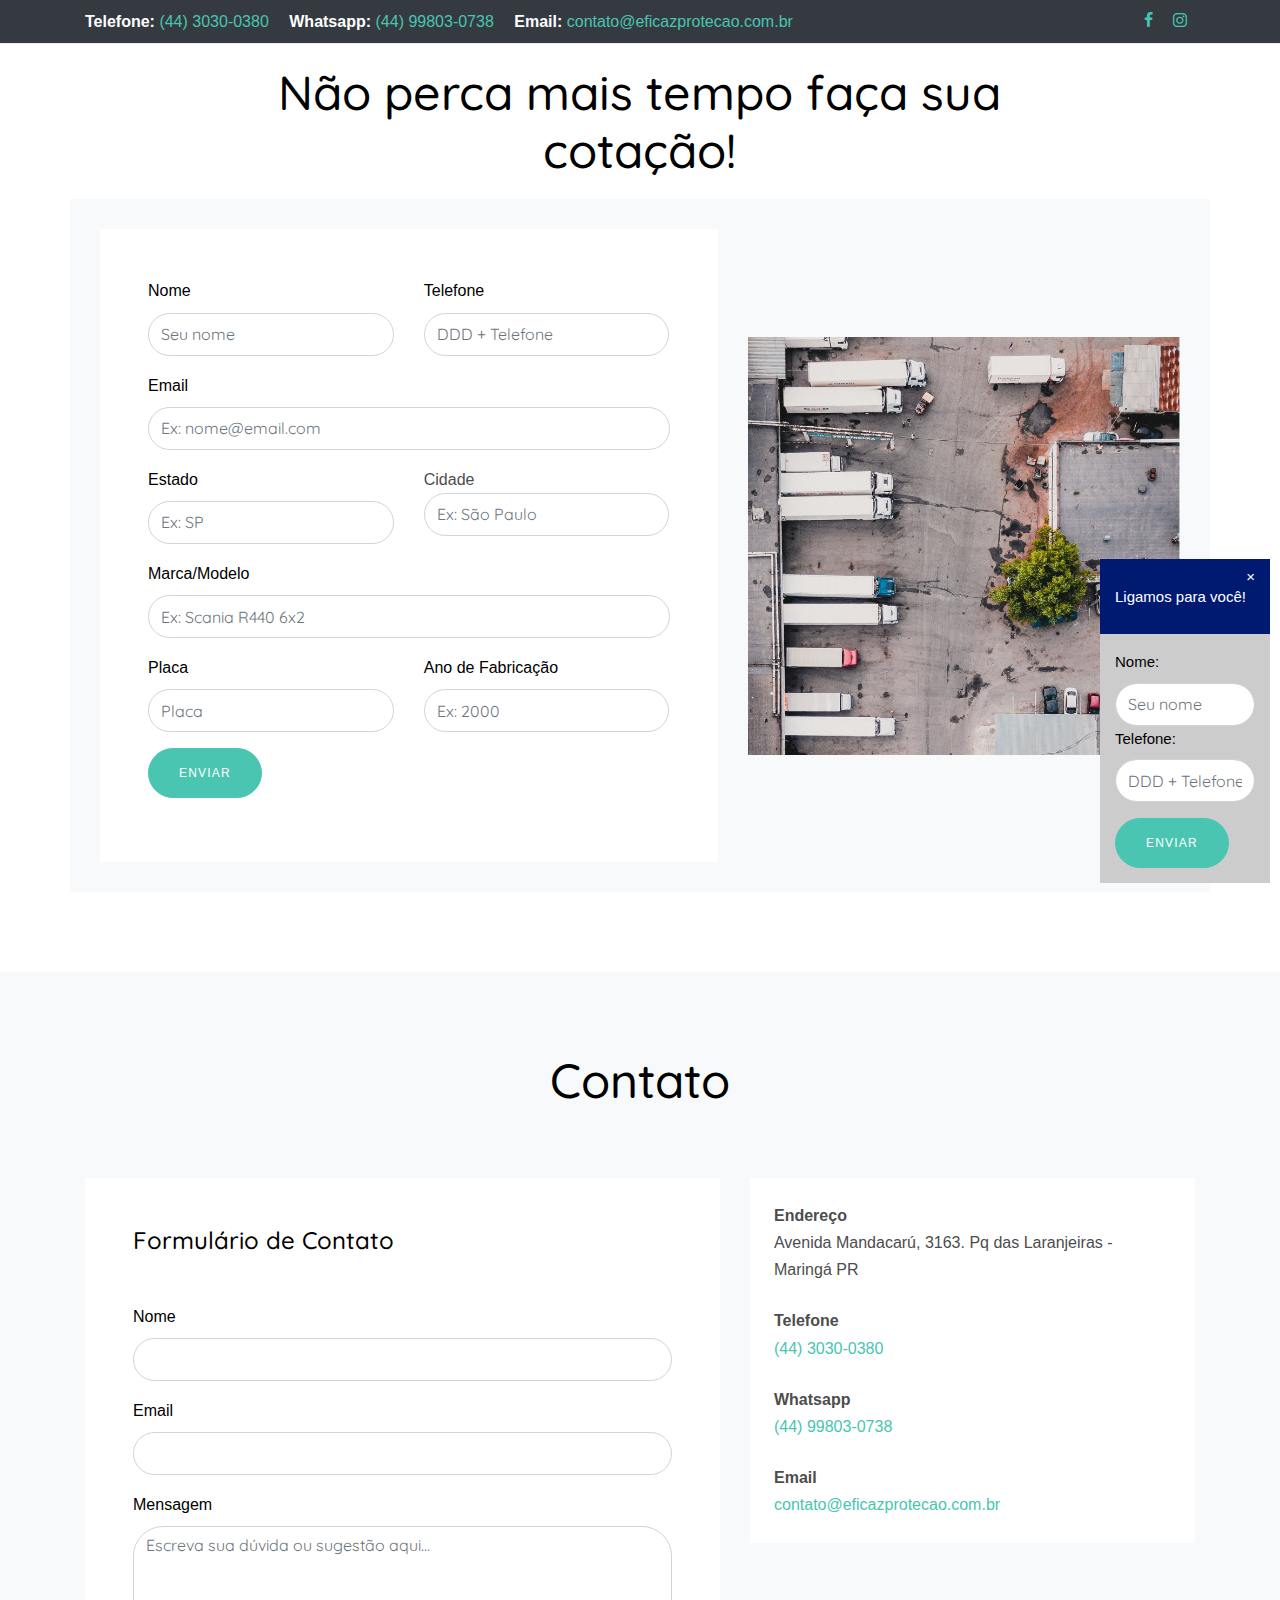
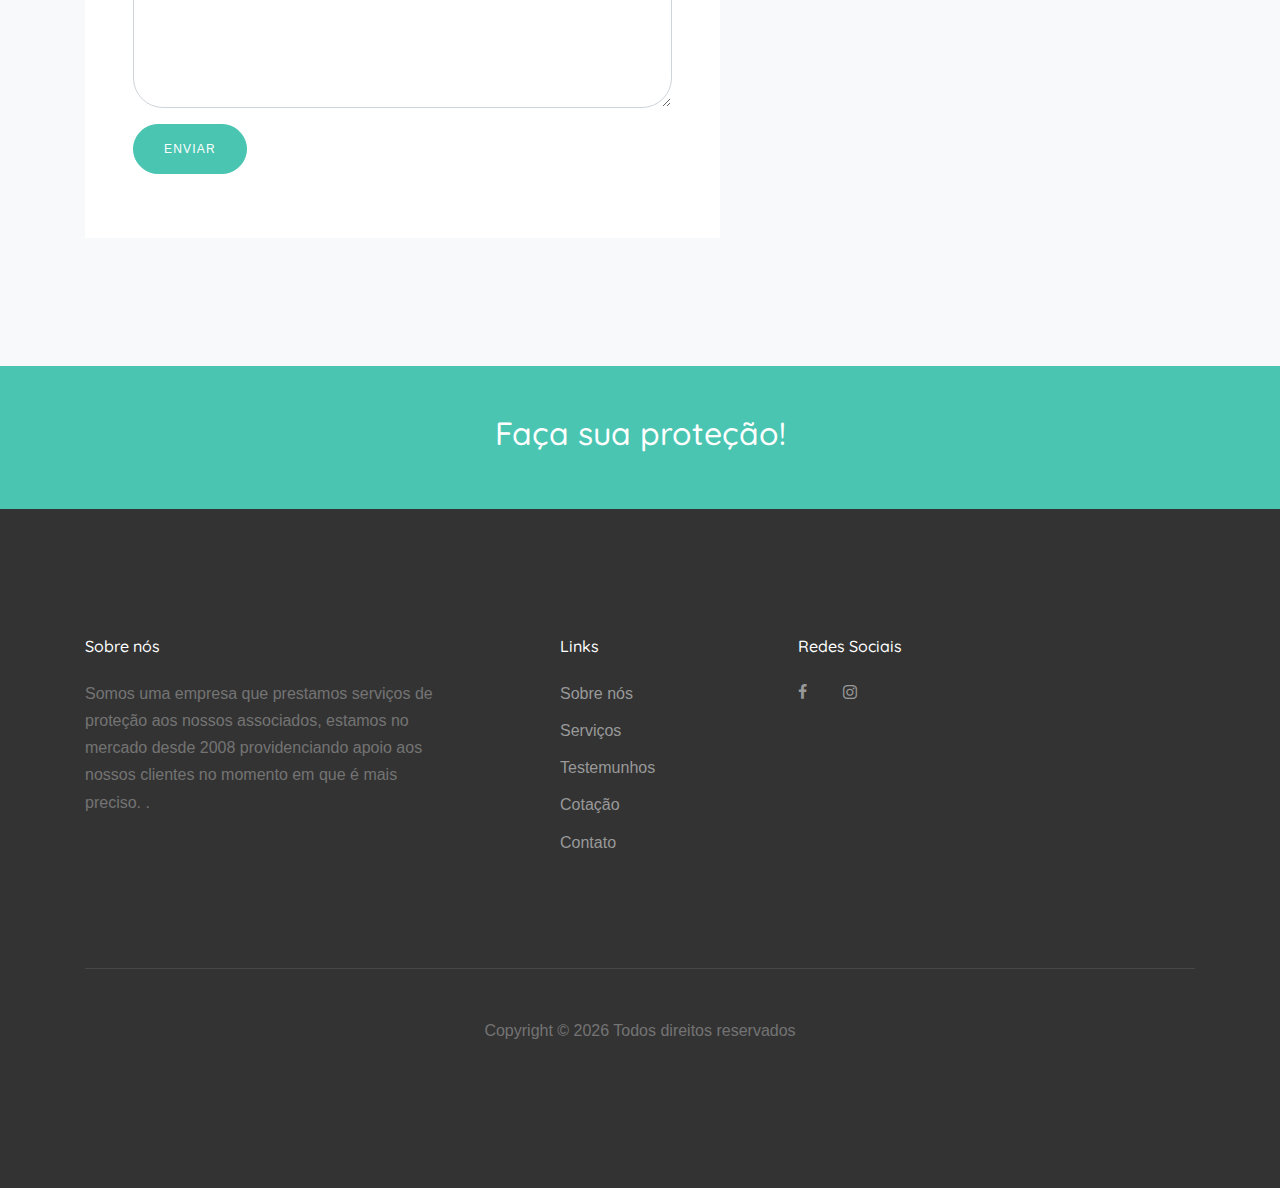
<file: eficaz/site/cotacao.html>
<!DOCTYPE html>
<html lang="en">

<head>
  <title>Eficaz Proteção &mdash; Proteção para o seu caminhão</title>
  <meta charset="utf-8">
  <meta name="viewport" content="width=device-width, initial-scale=1, shrink-to-fit=no">
  <link href="https://fonts.googleapis.com/css?family=Quicksand:300,400,500,700,900" rel="stylesheet">
  <link rel="stylesheet" href="fonts/icomoon/style.css">
  <link rel="stylesheet" href="css/bootstrap.min.css">
  <link rel="stylesheet" href="css/jquery-ui.css">
  <link rel="stylesheet" href="css/owl.carousel.min.css">
  <link rel="stylesheet" href="css/owl.theme.default.min.css">
  <link rel="stylesheet" href="css/owl.theme.default.min.css">
  <link rel="stylesheet" href="css/jquery.fancybox.min.css">
  <link rel="stylesheet" href="css/bootstrap-datepicker.css">
  <link rel="stylesheet" href="fonts/flaticon/font/flaticon.css">
  <link rel="stylesheet" href="css/aos.css">
  <link rel="stylesheet" href="css/style.css">
  <style>
    body {
      font-family: Arial, Helvetica, sans-serif;
    }

    .callout {
      position: fixed;
      bottom: 17px;
      right: 10px;
      margin-left: 10px;
      max-width: 170px;
      z-index: 999;
    }

    .callout-header {
      padding: 25px 15px;
      background: #001a72;
      font-size: 15px;
      color: white;
    }

    .callout-container {
      padding: 15px;
      background-color: #ccc;
      color: black;
      font-size: 15px;
    }

    .closebtn {
      position: absolute;
      top: 5px;
      right: 15px;
      color: white;
      font-size: 15px;
      cursor: pointer;
    }

    .closebtn:hover {
      color: lightgrey;
    }
  </style>
</head>

<body data-spy="scroll" data-target=".site-navbar-target" data-offset="300">
  <div class="callout">
    <div class="callout-header">Ligamos para você!</div>
    <span class="closebtn" onclick="this.parentElement.style.display='none';">&times;</span>
    <div class="callout-container">
      <form method="POST" action="./php/ligue.php">
        <label class="text-black">Nome:</label>
        <input type="text" name="nomeligue" class="form-control" placeholder="Seu nome">
        <label class="text-black">Telefone:</label>
        <input type="text" name="telefoneligue" class="form-control" placeholder="DDD + Telefone">
        <p></p>
        <input type="submit" value="Enviar" class="btn btn-primary btn-md text-white">
      </form>
    </div>
  </div>

  <div class="site-wrap">
    <div class="site-mobile-menu site-navbar-target">
      <div class="site-mobile-menu-header">
        <div class="site-mobile-menu-close mt-3">
          <span class="icon-close2 js-menu-toggle"></span>
        </div>
      </div>
      <div class="site-mobile-menu-body"></div>
    </div>

    <div class="border-bottom top-bar py-2 bg-dark" id="home-section">
      <div class="container">
        <div class="row">
          <div class="col-md-9">
            <p class="mb-0">
              <span class="mr-3"><strong class="text-white">Telefone:</strong> <a href="tel://#">(44)
                  3030-0380</a></span>
              <span class="mr-3"><strong class="text-white">Whatsapp:</strong> <a
                  href="tel://#https://api.whatsapp.com/send?phone=5544998030738">(44) 99803-0738</a></span>
              <span><strong class="text-white">Email:</strong> <a href="#">contato@eficazprotecao.com.br</a></span>
            </p>
          </div>
          <div class="col-md-3">
            <ul class="social-media">
              <li><a href="#https://www.facebook.com/eficazprotecao.com.br/" class="p-2"><span
                    class="icon-facebook"></span></a></li>
              <li><a href="#https://www.instagram.com/eficazprotecao/" class="p-2"><span
                    class="icon-instagram"></span></a></li>
            </ul>
          </div>
        </div>
      </div>
    </div>

   
    <!--Cotacao-->
    <div >
      <div class="row justify-content-center">
        <div class="col-md-8 text-center">
          <h2 class="text-black h1 site-section-heading text-center"></h2>
          <h2 class="text-black h1 site-section-heading text-center">Não perca mais tempo faça sua cotação!</h2>
        </div>
      </div>
      <section class="section ft-feature-1">
        <div class="container">
          <div class="row align-items-stretch">
            <div class="col-12 bg-light w-100 ft-feature-1-content">
              <div class="row align-items-center">
                <div class="col-lg-7 ml-auto">
                  <form method="POST" action="./php/cotacao.php" class="p-5 bg-white">
                    <div class="row form-group">
                      <div class="col-md-6 mb-3 mb-md-0">
                        <label class="text-black">Nome</label>
                        <input type="text" name="nome" class="form-control" placeholder="Seu nome">
                      </div>
                      <div class="col-md-6">
                        <label class="text-black">Telefone</label>
                        <input type="text" name="telefone" class="form-control" placeholder="DDD + Telefone">
                      </div>
                    </div>
                    <div class="row form-group">
                      <div class="col-md-12">
                        <label class="text-black">Email</label>
                        <input type="email" name="email" class="form-control" placeholder="Ex: nome@email.com">
                      </div>
                    </div>
                    <div class="row form-group">
                      <div class="col-md-6 mb-3 mb-md-0">
                        <label class="text-black">Estado</label>
                        <input type="text" name="estado" class="form-control" placeholder="Ex: SP">
                      </div>
                      <div class="col-md-6">
                        <label class="text-black"></label>Cidade</label>
                        <input type="text" name="cidade" class="form-control" placeholder="Ex: São Paulo">
                      </div>
                    </div>
                    <div class="row form-group">
                      <div class="col-md-12">
                        <label class="text-black">Marca/Modelo</label>
                        <input type="text" name="marca" class="form-control" placeholder="Ex: Scania R440 6x2">
                      </div>
                    </div>
                    <div class="row form-group">
                      <div class="col-md-6 mb-3 mb-md-0">
                        <label class="text-black">Placa</label>
                        <input type="text" name="placa" class="form-control" placeholder="Placa">
                      </div>
                      <div class="col-md-6">
                        <label class="text-black">Ano de Fabricação</label>
                        <input type="text" name="fabricacao" class="form-control" placeholder="Ex: 2000">
                      </div>
                    </div>

                    <div class="row form-group">
                      <div class="col-md-12">
                        <input type="submit" value="Enviar" class="btn btn-primary btn-md text-white">
  
                      </div>
                    </div>
                  </form>
                </div>
                <div class="col-lg-5">
                  <img src="images/about_1.jpg" alt="Image" class="img-fluid mb-4 mb-lg-0">
                </div>
              </div>
            </div>
          </div>
        </div>
      </section>
    </div>
    <!--Contato-->
    <section class="site-section bg-light" id="contact-section">
      <div class="container">
        <div class="row mb-5">
          <div class="col-12 text-center">
            <h2 class="text-black h1 site-section-heading">Contato</h2>
          </div>
        </div>
        <div class="row">
          <div class="col-md-7 mb-5">
            <form method="POST" action="./php/contato.php" class="p-5 bg-white">

              <h2 class="h4 text-black mb-5">Formulário de Contato</h2>

              <div class="row form-group">
                <div class="col-md-12">
                  <label class="text-black" for="nome">Nome</label>
                  <input type="text" name="nome" class="form-control">
                </div>
              </div>

              <div class="row form-group">
                <div class="col-md-12">
                  <label class="text-black" for="email">Email</label>
                  <input type="email" name="email" class="form-control">
                </div>
              </div>

              <div class="row form-group">
                <div class="col-md-12">
                  <label class="text-black" for="mensagem">Mensagem</label>
                  <textarea name="mensagem" cols="30" rows="7" class="form-control"
                    placeholder="Escreva sua dúvida ou sugestão aqui..."></textarea>
                </div>
              </div>

              <div class="row form-group">
                <div class="col-md-12">
                  <input type="submit" value="Enviar" class="btn btn-primary btn-md text-white">
                </div>
              </div>


            </form>
          </div>
          <div class="col-md-5">

            <div class="p-4 mb-3 bg-white">
              <p class="mb-0 font-weight-bold">Endereço</p>
              <p class="mb-4">Avenida Mandacarú, 3163. Pq das Laranjeiras - Maringá PR</p>

              <p class="mb-0 font-weight-bold">Telefone</p>
              <p class="mb-4"><a href="#">(44) 3030-0380</a></p>

              <p class="mb-0 font-weight-bold">Whatsapp</p>
              <p class="mb-4"><a href="#">(44) 99803-0738</a></p>

              <p class="mb-0 font-weight-bold">Email </p>
              <p class="mb-0"><a href="#">contato@eficazprotecao.com.br</a></p>

            </div>

          </div>
        </div>
      </div>
    </section>

    <a href="#" class="bg-primary py-5 d-block">
      <div class="container">
        <div class="row justify-content-center">
          <div class="col-md10">
            <h2 class="text-white">Faça sua proteção!</h2>
          </div>
        </div>
      </div>
    </a>
    <!--Footer-->
    <footer class="site-footer">
      <div class="container">
        <div class="row">
          <div class="col-md-10">
            <div class="row">
              <div class="col-md-5">
                <h2 class="footer-heading mb-4">Sobre nós</h2>
                <p>Somos uma empresa que prestamos serviços de proteção aos nossos associados, estamos no mercado
                  desde 2008 providenciando apoio aos nossos clientes no momento em que é mais preciso. .</p>
              </div>
              <div class="col-md-3 ml-auto">
                <h2 class="footer-heading mb-4">Links</h2>
                <ul class="list-unstyled">
                  <li><a href="#">Sobre nós</a></li>
                  <li><a href="#">Serviços</a></li>
                  <li><a href="#">Testemunhos</a></li>
                  <li><a href="#">Cotação</a></li>
                  <li><a href="#">Contato</a></li>
                </ul>
              </div>
              <div class="col-md-3">
                <h2 class="footer-heading mb-4">Redes Sociais</h2>
                <a href="#" class="pl-0 pr-3"><span class="icon-facebook"></span></a>
                <a href="#" class="pl-3 pr-3"><span class="icon-instagram"></span></a>
              </div>
            </div>
          </div>

        </div>
        <div class="row pt-5 mt-5 text-center">
          <div class="col-md-12">
            <div class="border-top pt-5">
              <p>
                Copyright &copy;
                <script>document.write(new Date().getFullYear());</script> Todos direitos reservados
              </p>
            </div>
          </div>

        </div>
      </div>
    </footer>

  </div> <!-- .site-wrap -->

  <script src="js/jquery-3.3.1.min.js"></script>
  <script src="js/jquery-migrate-3.0.1.min.js"></script>
  <script src="js/jquery-ui.js"></script>
  <script src="js/popper.min.js"></script>
  <script src="js/bootstrap.min.js"></script>
  <script src="js/owl.carousel.min.js"></script>
  <script src="js/jquery.stellar.min.js"></script>
  <script src="js/jquery.countdown.min.js"></script>
  <script src="js/bootstrap-datepicker.min.js"></script>
  <script src="js/jquery.easing.1.3.js"></script>
  <script src="js/aos.js"></script>
  <script src="js/jquery.fancybox.min.js"></script>
  <script src="js/jquery.sticky.js"></script>
  <script src="js/typed.js"></script>
  <script>
    var typed = new Typed('.typed-words', {
      strings: [" acidente", " colisão", " incendio", " roubo", " furto"],
      typeSpeed: 80,
      backSpeed: 80,
      backDelay: 4000,
      startDelay: 1000,
      loop: true,
      showCursor: true
    });
  </script>

  <script src="js/main.js"></script>



</body>

</html>
</file>
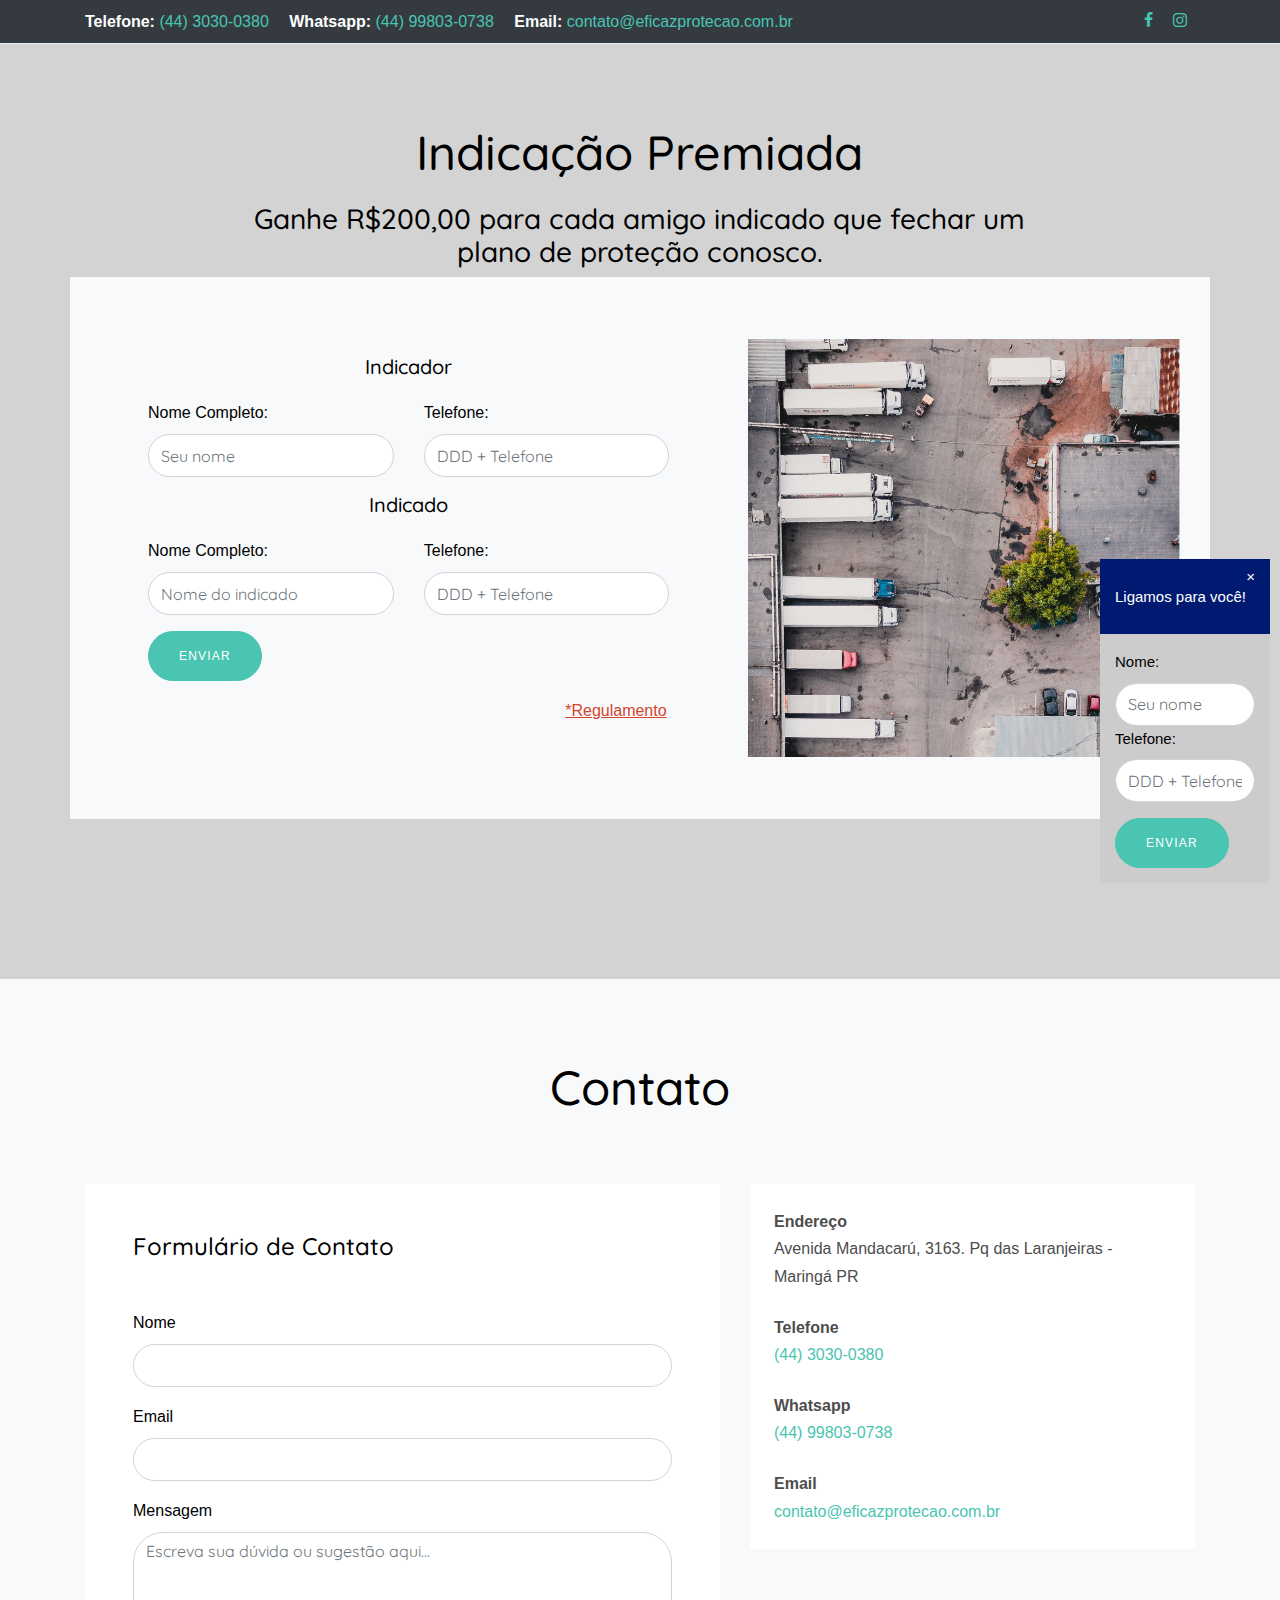
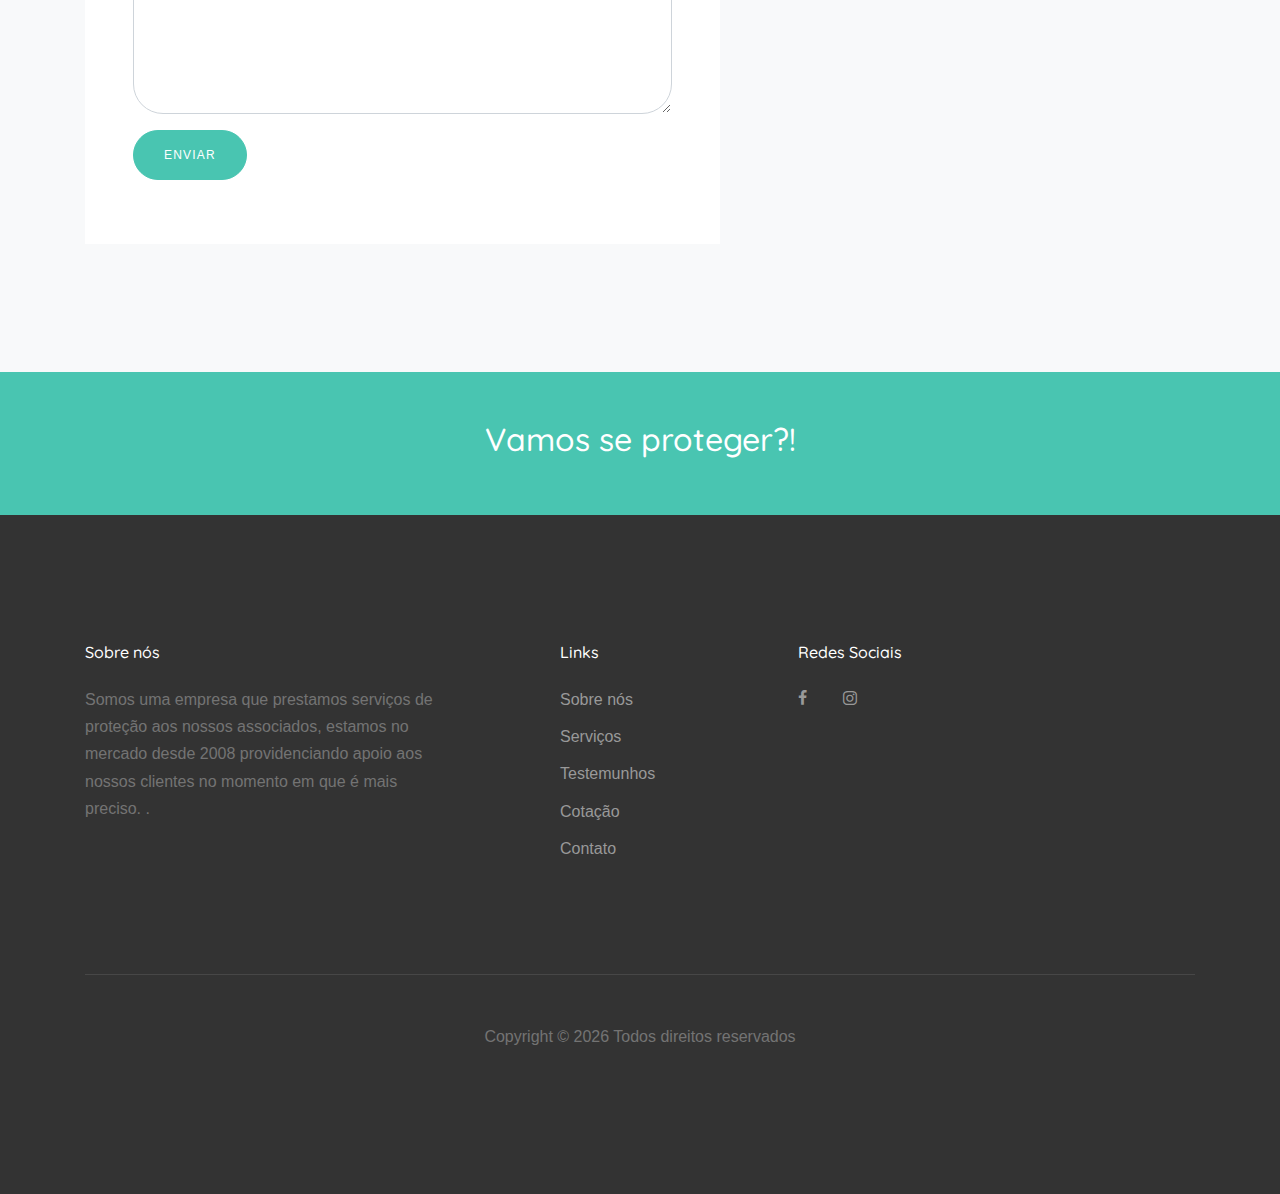
<file: eficaz/site/indicacao.html>
<!DOCTYPE html>
<html lang="en">

<head>
  <title>Eficaz Proteção &mdash; Proteção para o seu caminhão</title>
  <meta charset="utf-8">
  <meta name="viewport" content="width=device-width, initial-scale=1, shrink-to-fit=no">
  <link href="https://fonts.googleapis.com/css?family=Quicksand:300,400,500,700,900" rel="stylesheet">
  <link rel="stylesheet" href="fonts/icomoon/style.css">
  <link rel="stylesheet" href="css/bootstrap.min.css">
  <link rel="stylesheet" href="css/jquery-ui.css">
  <link rel="stylesheet" href="css/owl.carousel.min.css">
  <link rel="stylesheet" href="css/owl.theme.default.min.css">
  <link rel="stylesheet" href="css/owl.theme.default.min.css">
  <link rel="stylesheet" href="css/jquery.fancybox.min.css">
  <link rel="stylesheet" href="css/bootstrap-datepicker.css">
  <link rel="stylesheet" href="fonts/flaticon/font/flaticon.css">
  <link rel="stylesheet" href="css/aos.css">
  <link rel="stylesheet" href="css/style.css">
  <style>
    body {
      font-family: Arial, Helvetica, sans-serif;
    }

    .callout {
      position: fixed;
      bottom: 17px;
      right: 10px;
      margin-left: 10px;
      max-width: 170px;
      z-index: 999;
    }

    .callout-header {
      padding: 25px 15px;
      background: #001a72;
      font-size: 15px;
      color: white;
    }

    .callout-container {
      padding: 15px;
      background-color: #ccc;
      color: black;
      font-size: 15px;
    }

    .closebtn {
      position: absolute;
      top: 5px;
      right: 15px;
      color: white;
      font-size: 15px;
      cursor: pointer;
    }

    .closebtn:hover {
      color: lightgrey;
    }
  </style>
</head>

<body data-spy="scroll" data-target=".site-navbar-target" data-offset="300">
  <div class="callout">
    <div class="callout-header">Ligamos para você!</div>
    <span class="closebtn" onclick="this.parentElement.style.display='none';">&times;</span>
    <div class="callout-container">
      <form method="POST" action="./php/ligue.php">
        <label class="text-black">Nome:</label>
        <input type="text" name="nomeligue" class="form-control" placeholder="Seu nome">
        <label class="text-black">Telefone:</label>
        <input type="text" name="telefoneligue" class="form-control" placeholder="DDD + Telefone">
        <p></p>
        <input type="submit" value="Enviar" class="btn btn-primary btn-md text-white">
      </form>
    </div>
  </div>

  <div class="site-wrap">
    <div class="site-mobile-menu site-navbar-target">
      <div class="site-mobile-menu-header">
        <div class="site-mobile-menu-close mt-3">
          <span class="icon-close2 js-menu-toggle"></span>
        </div>
      </div>
      <div class="site-mobile-menu-body"></div>
    </div>

    <div class="border-bottom top-bar py-2 bg-dark" id="home-section">
      <div class="container">
        <div class="row">
          <div class="col-md-9">
            <p class="mb-0">
              <span class="mr-3"><strong class="text-white">Telefone:</strong> <a href="tel://#">(44)
                  3030-0380</a></span>
              <span class="mr-3"><strong class="text-white">Whatsapp:</strong> <a
                  href="tel://#https://api.whatsapp.com/send?phone=5544998030738">(44) 99803-0738</a></span>
              <span><strong class="text-white">Email:</strong> <a href="#">contato@eficazprotecao.com.br</a></span>
            </p>
          </div>
          <div class="col-md-3">
            <ul class="social-media">
              <li><a href="#https://www.facebook.com/eficazprotecao.com.br/" class="p-2"><span
                    class="icon-facebook"></span></a></li>
              <li><a href="#https://www.instagram.com/eficazprotecao/" class="p-2"><span
                    class="icon-instagram"></span></a></li>
            </ul>
          </div>
        </div>
      </div>
    </div>
    <!--Indicacao-->
    <div class="site-section" id="indicacao-section" style="background-color: lightgray;">
      <div class="row justify-content-center">
        <div class="col-md-8 text-center">
          <h2 class="text-black h1 site-section-heading text-center">Indicação Premiada</h2>
          <h3 class="text-black text-center">Ganhe R$200,00 para cada amigo indicado que fechar um plano de proteção
            conosco.</h3>
        </div>
      </div>
      <section class="section ft-feature-1">
        <div class="container">
          <div class="row align-items-stretch">
            <div class="col-12 bg-light w-100 ft-feature-1-content">
              <div class="row align-items-center">
                <div class="col-lg-7 ml-auto">
                  <form method="POST" action="./php/indicacao.php" class="p-5 bg-#91A7AA">
                    <h2 class="text-black h1 site-section-heading text-center">Indicador</h2>
                    <div class="row form-group">
                      <div class="col-md-6 mb-3 mb-md-0">
                        <label class="text-black" for="nome">Nome Completo:</label>
                        <input type="text" name="nomeindicador" class="form-control" placeholder="Seu nome">
                      </div>
                      <div class="col-md-6">
                        <label class="text-black" for="telefone">Telefone:</label>
                        <input type="text" name="telefoneindicador" class="form-control" placeholder="DDD + Telefone">
                      </div>
                    </div>
                    <h2 class="text-black h1 site-section-heading text-center">Indicado</h2>
                    <div class="row form-group">
                      <div class="col-md-6 mb-3 mb-md-0">
                        <label class="text-black" for="nome">Nome Completo:</label>
                        <input type="text" name="nomeindicado" class="form-control" placeholder="Nome do indicado">
                      </div>
                      <div class="col-md-6">
                        <label class="text-black" for="telefone">Telefone:</label>
                        <input type="text" name="telefoneindicado" class="form-control" placeholder="DDD + Telefone">
                      </div>
                    </div>
                    <div class="row form-group">
                      <div class="col-md-12">
                        <input type="submit" value="Enviar" class="btn btn-primary btn-md text-white">
                      </div>
                    </div>
                    <div class="row form-group">
                      <div class="col-md-12">
                        <a href="regulamento.html" class="regulamento"
                          style="color: #D1462F; padding-left: 80%;">*Regulamento</a>
                      </div>
                    </div>
                  </form>

                </div>
                <div class="col-lg-5">

                  <img src="images/about_1.jpg" alt="Image" class="img-fluid mb-4 mb-lg-0">

                </div>
              </div>
            </div>
          </div>
        </div>
      </section>
    </div>
    <!--Contato-->
    <section class="site-section bg-light" id="contact-section">
      <div class="container">
        <div class="row mb-5">
          <div class="col-12 text-center">
            <h2 class="text-black h1 site-section-heading">Contato</h2>
          </div>
        </div>
        <div class="row">
          <div class="col-md-7 mb-5">
            <form method="POST" action="./php/contato.php" class="p-5 bg-white">

              <h2 class="h4 text-black mb-5">Formulário de Contato</h2>

              <div class="row form-group">
                <div class="col-md-12">
                  <label class="text-black" for="nome">Nome</label>
                  <input type="text" name="nome" class="form-control">
                </div>
              </div>

              <div class="row form-group">
                <div class="col-md-12">
                  <label class="text-black" for="email">Email</label>
                  <input type="email" name="email" class="form-control">
                </div>
              </div>

              <div class="row form-group">
                <div class="col-md-12">
                  <label class="text-black" for="mensagem">Mensagem</label>
                  <textarea name="mensagem" cols="30" rows="7" class="form-control"
                    placeholder="Escreva sua dúvida ou sugestão aqui..."></textarea>
                </div>
              </div>

              <div class="row form-group">
                <div class="col-md-12">
                  <input type="submit" value="Enviar" class="btn btn-primary btn-md text-white">
                </div>
              </div>


            </form>
          </div>
          <div class="col-md-5">

            <div class="p-4 mb-3 bg-white">
              <p class="mb-0 font-weight-bold">Endereço</p>
              <p class="mb-4">Avenida Mandacarú, 3163. Pq das Laranjeiras - Maringá PR</p>

              <p class="mb-0 font-weight-bold">Telefone</p>
              <p class="mb-4"><a href="#">(44) 3030-0380</a></p>

              <p class="mb-0 font-weight-bold">Whatsapp</p>
              <p class="mb-4"><a href="#">(44) 99803-0738</a></p>

              <p class="mb-0 font-weight-bold">Email </p>
              <p class="mb-0"><a href="#">contato@eficazprotecao.com.br</a></p>

            </div>

          </div>
        </div>
      </div>
    </section>

    <a href="#" class="bg-primary py-5 d-block">
      <div class="container">
        <div class="row justify-content-center">
          <div class="col-md10">
            <h2 class="text-white">Vamos se proteger?!</h2>
          </div>
        </div>
      </div>
    </a>
    <!--Footer-->
    <footer class="site-footer">
      <div class="container">
        <div class="row">
          <div class="col-md-10">
            <div class="row">
              <div class="col-md-5">
                <h2 class="footer-heading mb-4">Sobre nós</h2>
                <p>Somos uma empresa que prestamos serviços de proteção aos nossos associados, estamos no mercado
                  desde 2008 providenciando apoio aos nossos clientes no momento em que é mais preciso. .</p>
              </div>
              <div class="col-md-3 ml-auto">
                <h2 class="footer-heading mb-4">Links</h2>
                <ul class="list-unstyled">
                  <li><a href="#">Sobre nós</a></li>
                  <li><a href="#">Serviços</a></li>
                  <li><a href="#">Testemunhos</a></li>
                  <li><a href="#">Cotação</a></li>
                  <li><a href="#">Contato</a></li>
                </ul>
              </div>
              <div class="col-md-3">
                <h2 class="footer-heading mb-4">Redes Sociais</h2>
                <a href="#" class="pl-0 pr-3"><span class="icon-facebook"></span></a>
                <a href="#" class="pl-3 pr-3"><span class="icon-instagram"></span></a>
              </div>
            </div>
          </div>

        </div>
        <div class="row pt-5 mt-5 text-center">
          <div class="col-md-12">
            <div class="border-top pt-5">
              <p>
                Copyright &copy;
                <script>document.write(new Date().getFullYear());</script> Todos direitos reservados
              </p>
            </div>
          </div>

        </div>
      </div>
    </footer>

  </div> <!-- .site-wrap -->

  <script src="js/jquery-3.3.1.min.js"></script>
  <script src="js/jquery-migrate-3.0.1.min.js"></script>
  <script src="js/jquery-ui.js"></script>
  <script src="js/popper.min.js"></script>
  <script src="js/bootstrap.min.js"></script>
  <script src="js/owl.carousel.min.js"></script>
  <script src="js/jquery.stellar.min.js"></script>
  <script src="js/jquery.countdown.min.js"></script>
  <script src="js/bootstrap-datepicker.min.js"></script>
  <script src="js/jquery.easing.1.3.js"></script>
  <script src="js/aos.js"></script>
  <script src="js/jquery.fancybox.min.js"></script>
  <script src="js/jquery.sticky.js"></script>
  <script src="js/typed.js"></script>
  <script>
    var typed = new Typed('.typed-words', {
      strings: [" acidente", " colisão", " incendio", " roubo", " furto"],
      typeSpeed: 80,
      backSpeed: 80,
      backDelay: 4000,
      startDelay: 1000,
      loop: true,
      showCursor: true
    });
  </script>

  <script src="js/main.js"></script>



</body>

</html>
</file>
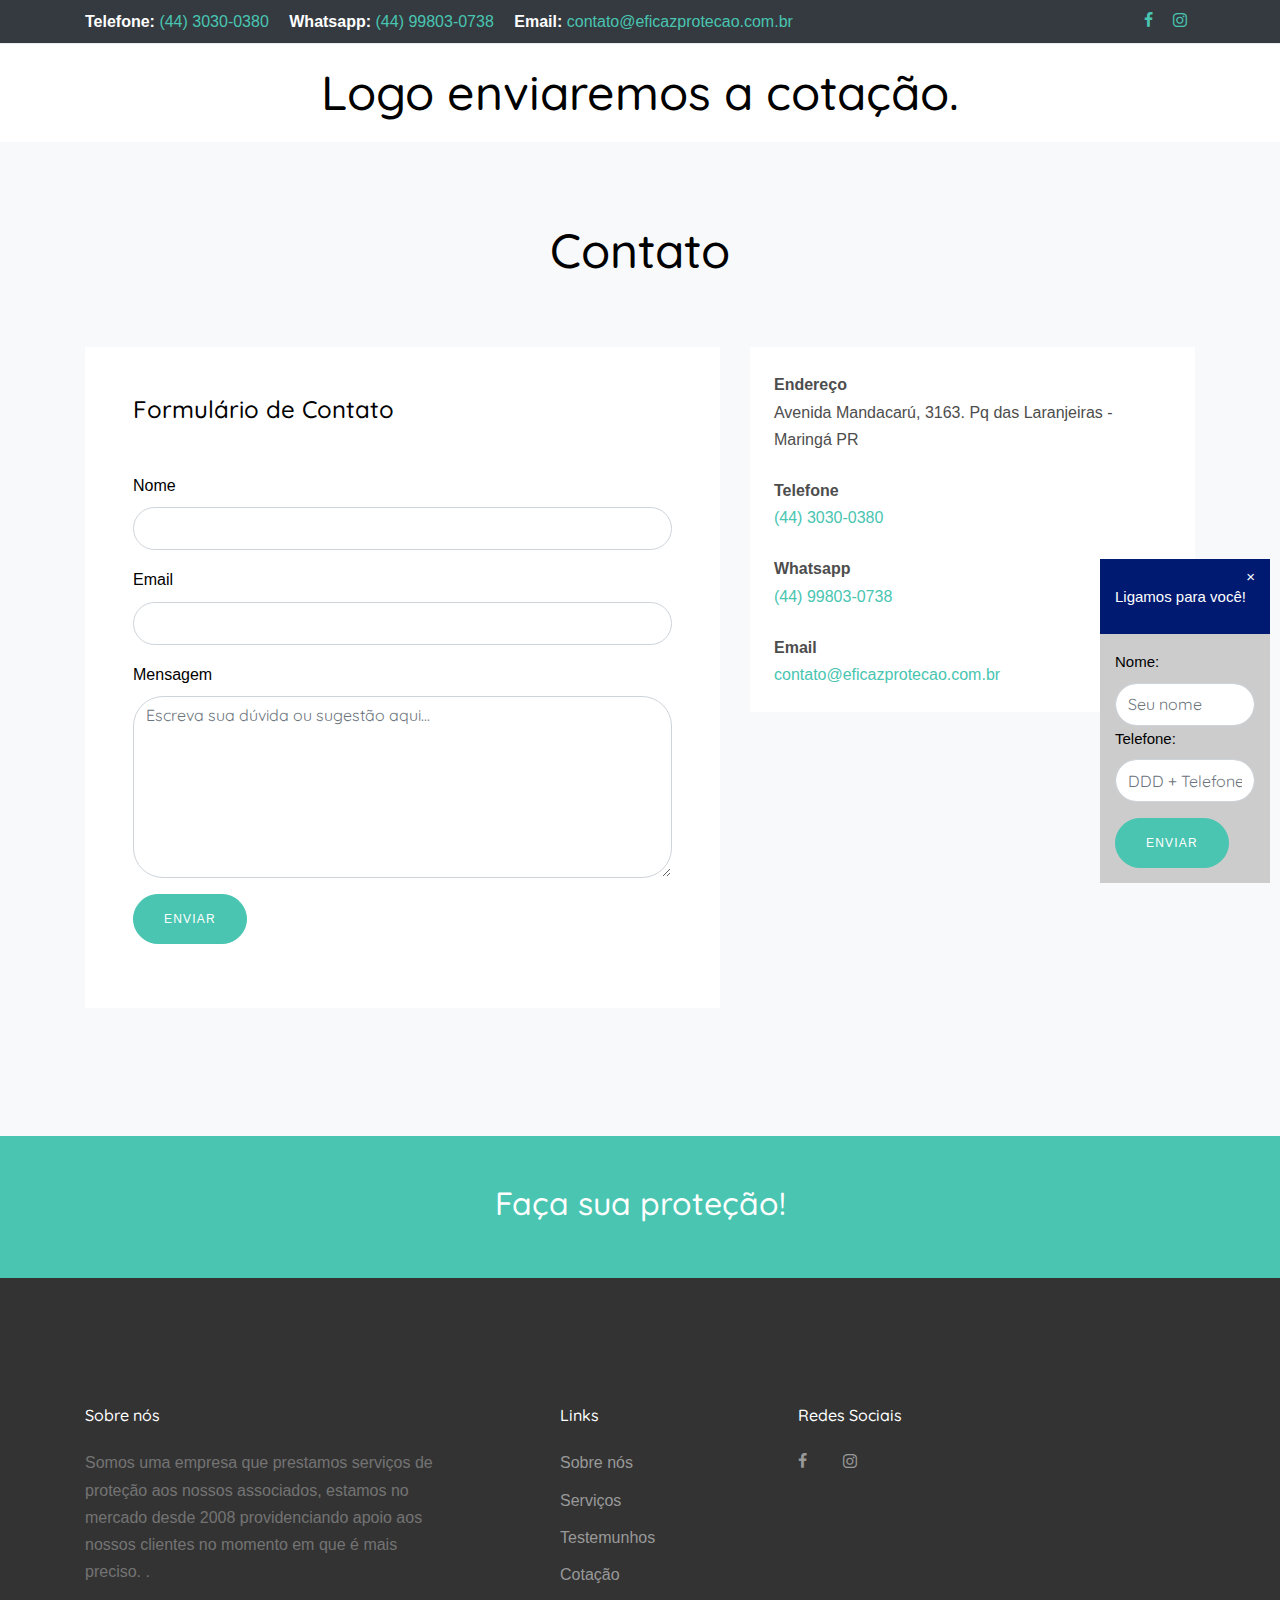
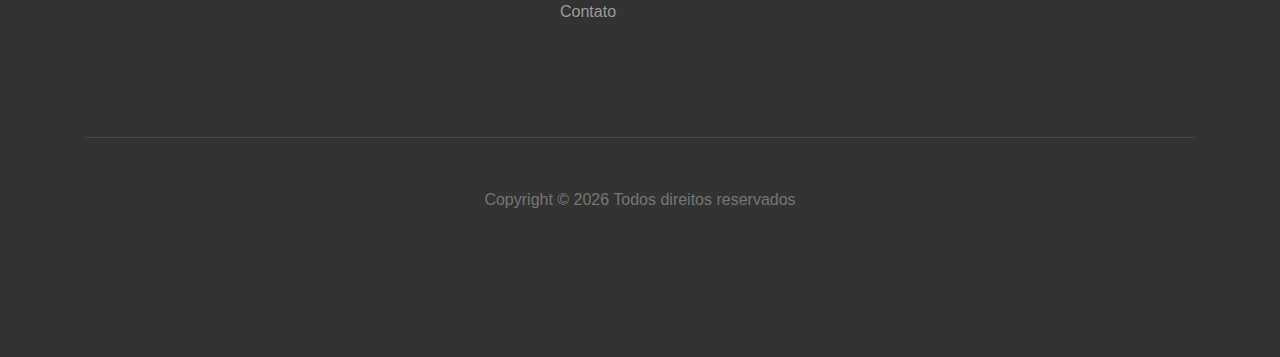
<file: eficaz/site/obrigadocotacao.html>
<!DOCTYPE html>
<html lang="en">

<head>
  <!-- Facebook Pixel Code -->
<script>
  !function(f,b,e,v,n,t,s)
  {if(f.fbq)return;n=f.fbq=function(){n.callMethod?
  n.callMethod.apply(n,arguments):n.queue.push(arguments)};
  if(!f._fbq)f._fbq=n;n.push=n;n.loaded=!0;n.version='2.0';
  n.queue=[];t=b.createElement(e);t.async=!0;
  t.src=v;s=b.getElementsByTagName(e)[0];
  s.parentNode.insertBefore(t,s)}(window, document,'script',
  'https://connect.facebook.net/en_US/fbevents.js');
  fbq('init', '920544564994886');
  fbq('track', 'PageView');
  fbq('track', 'Cotar');
  </script>
  <noscript><img height="1" width="1" style="display:none"
  src="https://www.facebook.com/tr?id=920544564994886&ev=PageView&noscript=1"
  /></noscript>
  <!-- End Facebook Pixel Code -->
  
  <title>Eficaz Proteção &mdash; Proteção para o seu caminhão</title>
  <meta charset="utf-8">
  <meta name="viewport" content="width=device-width, initial-scale=1, shrink-to-fit=no">
  <link href="https://fonts.googleapis.com/css?family=Quicksand:300,400,500,700,900" rel="stylesheet">
  <link rel="stylesheet" href="fonts/icomoon/style.css">
  <link rel="stylesheet" href="css/bootstrap.min.css">
  <link rel="stylesheet" href="css/jquery-ui.css">
  <link rel="stylesheet" href="css/owl.carousel.min.css">
  <link rel="stylesheet" href="css/owl.theme.default.min.css">
  <link rel="stylesheet" href="css/owl.theme.default.min.css">
  <link rel="stylesheet" href="css/jquery.fancybox.min.css">
  <link rel="stylesheet" href="css/bootstrap-datepicker.css">
  <link rel="stylesheet" href="fonts/flaticon/font/flaticon.css">
  <link rel="stylesheet" href="css/aos.css">
  <link rel="stylesheet" href="css/style.css">
  <style>
    body {
      font-family: Arial, Helvetica, sans-serif;
    }

    .callout {
      position: fixed;
      bottom: 17px;
      right: 10px;
      margin-left: 10px;
      max-width: 170px;
      z-index: 999;
    }

    .callout-header {
      padding: 25px 15px;
      background: #001a72;
      font-size: 15px;
      color: white;
    }

    .callout-container {
      padding: 15px;
      background-color: #ccc;
      color: black;
      font-size: 15px;
    }

    .closebtn {
      position: absolute;
      top: 5px;
      right: 15px;
      color: white;
      font-size: 15px;
      cursor: pointer;
    }

    .closebtn:hover {
      color: lightgrey;
    }
  </style>
</head>

<body data-spy="scroll" data-target=".site-navbar-target" data-offset="300">
  <div class="callout">
    <div class="callout-header">Ligamos para você!</div>
    <span class="closebtn" onclick="this.parentElement.style.display='none';">&times;</span>
    <div class="callout-container">
      <form method="POST" action="./php/ligue.php">
        <label class="text-black">Nome:</label>
        <input type="text" name="nomeligue" class="form-control" placeholder="Seu nome">
        <label class="text-black">Telefone:</label>
        <input type="text" name="telefoneligue" class="form-control" placeholder="DDD + Telefone">
        <p></p>
        <input type="submit" value="Enviar" class="btn btn-primary btn-md text-white">
      </form>
    </div>
  </div>

  <div class="site-wrap">
    <div class="site-mobile-menu site-navbar-target">
      <div class="site-mobile-menu-header">
        <div class="site-mobile-menu-close mt-3">
          <span class="icon-close2 js-menu-toggle"></span>
        </div>
      </div>
      <div class="site-mobile-menu-body"></div>
    </div>

    <div class="border-bottom top-bar py-2 bg-dark" id="home-section">
      <div class="container">
        <div class="row">
          <div class="col-md-9">
            <p class="mb-0">
              <span class="mr-3"><strong class="text-white">Telefone:</strong> <a href="tel://#">(44)
                  3030-0380</a></span>
              <span class="mr-3"><strong class="text-white">Whatsapp:</strong> <a
                  href="tel://#https://api.whatsapp.com/send?phone=5544998030738">(44) 99803-0738</a></span>
              <span><strong class="text-white">Email:</strong> <a href="#">contato@eficazprotecao.com.br</a></span>
            </p>
          </div>
          <div class="col-md-3">
            <ul class="social-media">
              <li><a href="#https://www.facebook.com/eficazprotecao.com.br/" class="p-2"><span
                    class="icon-facebook"></span></a></li>
              <li><a href="#https://www.instagram.com/eficazprotecao/" class="p-2"><span
                    class="icon-instagram"></span></a></li>
            </ul>
          </div>
        </div>
      </div>
    </div>

   
    <!--Cotacao-->
    <div >
      <div class="row justify-content-center">
        <div class="col-md-8 text-center">
          <h2 class="text-black h1 site-section-heading text-center"></h2>
          <h2 class="text-black h1 site-section-heading text-center">Logo enviaremos a cotação.</h2>
        </div>
      </div>
    </div>
    <!--Contato-->
    <section class="site-section bg-light" id="contact-section">
      <div class="container">
        <div class="row mb-5">
          <div class="col-12 text-center">
            <h2 class="text-black h1 site-section-heading">Contato</h2>
          </div>
        </div>
        <div class="row">
          <div class="col-md-7 mb-5">
            <form method="POST" action="./php/contato.php" class="p-5 bg-white">

              <h2 class="h4 text-black mb-5">Formulário de Contato</h2>

              <div class="row form-group">
                <div class="col-md-12">
                  <label class="text-black" for="nome">Nome</label>
                  <input type="text" name="nome" class="form-control">
                </div>
              </div>

              <div class="row form-group">
                <div class="col-md-12">
                  <label class="text-black" for="email">Email</label>
                  <input type="email" name="email" class="form-control">
                </div>
              </div>

              <div class="row form-group">
                <div class="col-md-12">
                  <label class="text-black" for="mensagem">Mensagem</label>
                  <textarea name="mensagem" cols="30" rows="7" class="form-control"
                    placeholder="Escreva sua dúvida ou sugestão aqui..."></textarea>
                </div>
              </div>

              <div class="row form-group">
                <div class="col-md-12">
                  <input type="submit" value="Enviar" class="btn btn-primary btn-md text-white">
                </div>
              </div>


            </form>
          </div>
          <div class="col-md-5">

            <div class="p-4 mb-3 bg-white">
              <p class="mb-0 font-weight-bold">Endereço</p>
              <p class="mb-4">Avenida Mandacarú, 3163. Pq das Laranjeiras - Maringá PR</p>

              <p class="mb-0 font-weight-bold">Telefone</p>
              <p class="mb-4"><a href="#">(44) 3030-0380</a></p>

              <p class="mb-0 font-weight-bold">Whatsapp</p>
              <p class="mb-4"><a href="#">(44) 99803-0738</a></p>

              <p class="mb-0 font-weight-bold">Email </p>
              <p class="mb-0"><a href="#">contato@eficazprotecao.com.br</a></p>

            </div>

          </div>
        </div>
      </div>
    </section>

    <a href="index.html" class="bg-primary py-5 d-block">
      <div class="container">
        <div class="row justify-content-center">
          <div class="col-md10">
            <h2 class="text-white">Faça sua proteção!</h2>
          </div>
        </div>
      </div>
    </a>
    <!--Footer-->
    <footer class="site-footer">
      <div class="container">
        <div class="row">
          <div class="col-md-10">
            <div class="row">
              <div class="col-md-5">
                <h2 class="footer-heading mb-4">Sobre nós</h2>
                <p>Somos uma empresa que prestamos serviços de proteção aos nossos associados, estamos no mercado
                  desde 2008 providenciando apoio aos nossos clientes no momento em que é mais preciso. .</p>
              </div>
              <div class="col-md-3 ml-auto">
                <h2 class="footer-heading mb-4">Links</h2>
                <ul class="list-unstyled">
                  <li><a href="#">Sobre nós</a></li>
                  <li><a href="#">Serviços</a></li>
                  <li><a href="#">Testemunhos</a></li>
                  <li><a href="#">Cotação</a></li>
                  <li><a href="#">Contato</a></li>
                </ul>
              </div>
              <div class="col-md-3">
                <h2 class="footer-heading mb-4">Redes Sociais</h2>
                <a href="#" class="pl-0 pr-3"><span class="icon-facebook"></span></a>
                <a href="#" class="pl-3 pr-3"><span class="icon-instagram"></span></a>
              </div>
            </div>
          </div>

        </div>
        <div class="row pt-5 mt-5 text-center">
          <div class="col-md-12">
            <div class="border-top pt-5">
              <p>
                Copyright &copy;
                <script>document.write(new Date().getFullYear());</script> Todos direitos reservados
              </p>
            </div>
          </div>

        </div>
      </div>
    </footer>

  </div> <!-- .site-wrap -->

  <script src="js/jquery-3.3.1.min.js"></script>
  <script src="js/jquery-migrate-3.0.1.min.js"></script>
  <script src="js/jquery-ui.js"></script>
  <script src="js/popper.min.js"></script>
  <script src="js/bootstrap.min.js"></script>
  <script src="js/owl.carousel.min.js"></script>
  <script src="js/jquery.stellar.min.js"></script>
  <script src="js/jquery.countdown.min.js"></script>
  <script src="js/bootstrap-datepicker.min.js"></script>
  <script src="js/jquery.easing.1.3.js"></script>
  <script src="js/aos.js"></script>
  <script src="js/jquery.fancybox.min.js"></script>
  <script src="js/jquery.sticky.js"></script>
  <script src="js/typed.js"></script>
  <script>
    var typed = new Typed('.typed-words', {
      strings: [" acidente", " colisão", " incendio", " roubo", " furto"],
      typeSpeed: 80,
      backSpeed: 80,
      backDelay: 4000,
      startDelay: 1000,
      loop: true,
      showCursor: true
    });
  </script>

  <script src="js/main.js"></script>



</body>

</html>
</file>
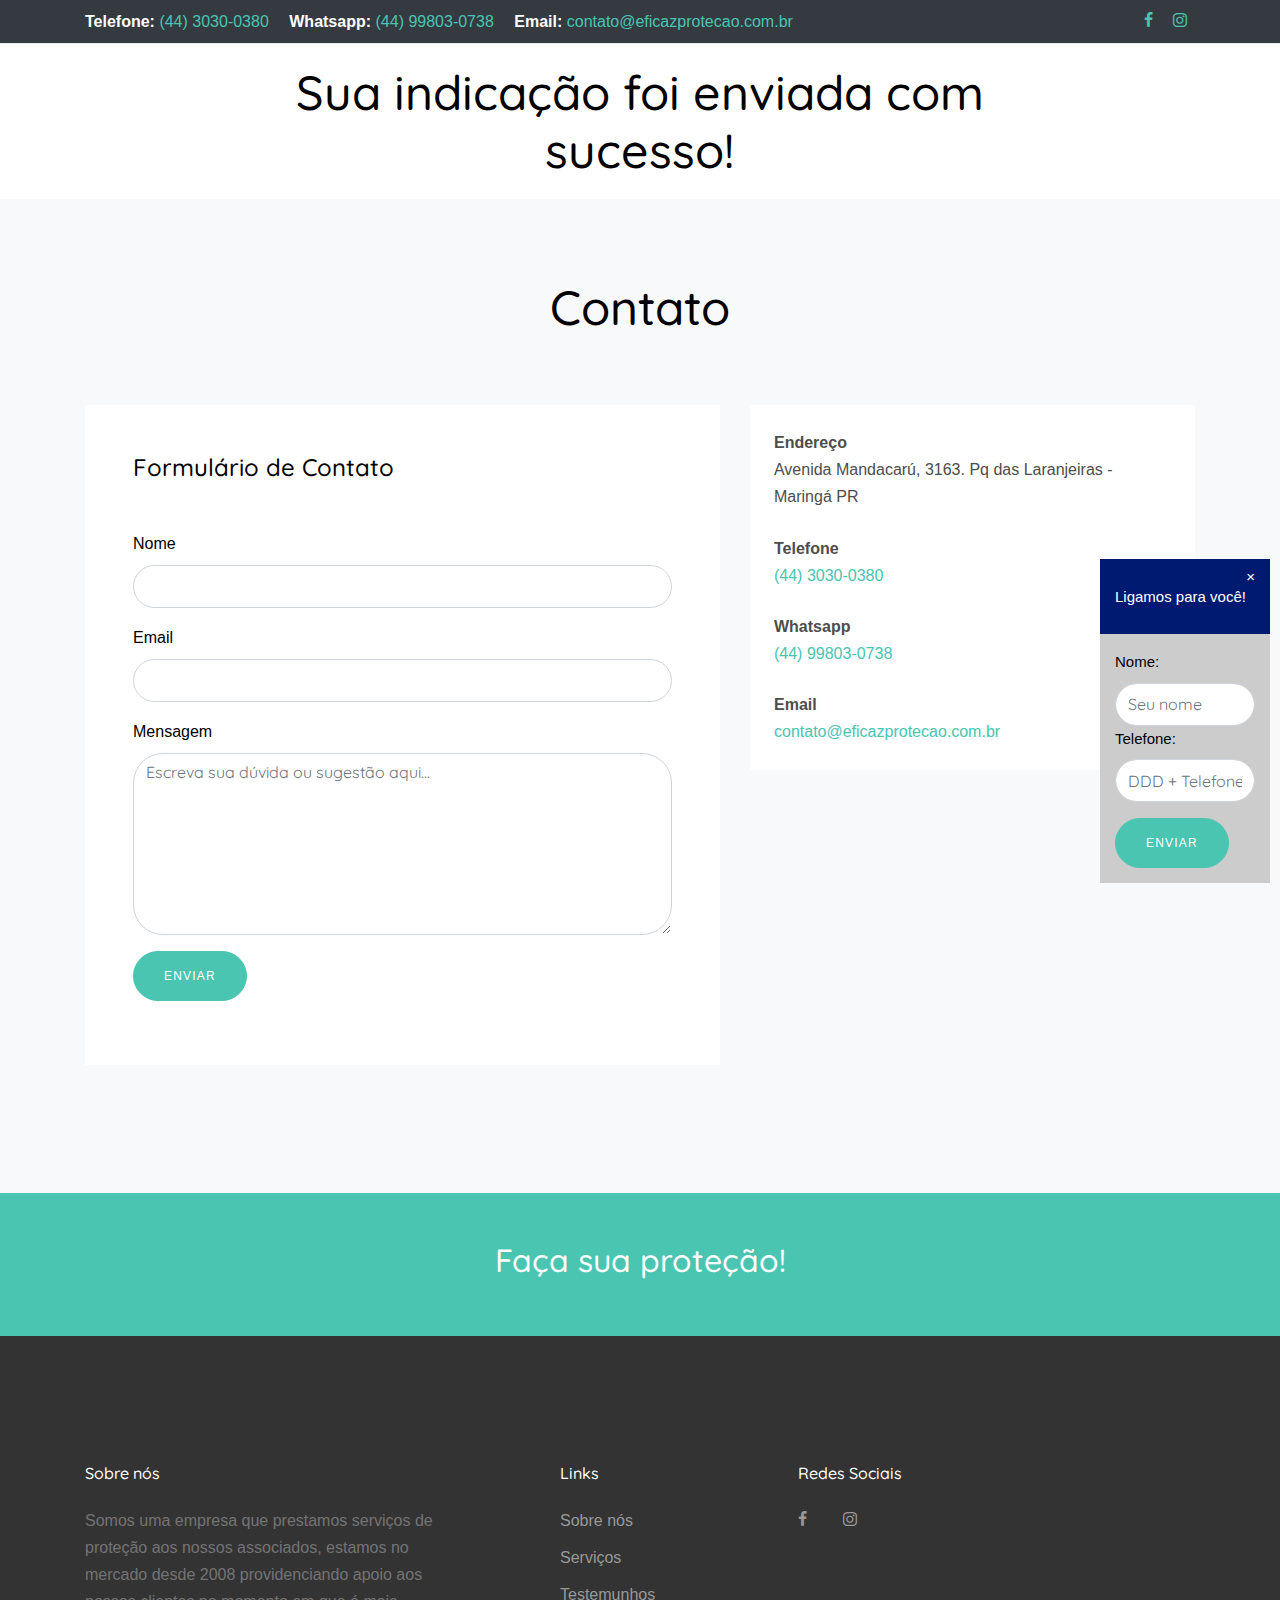
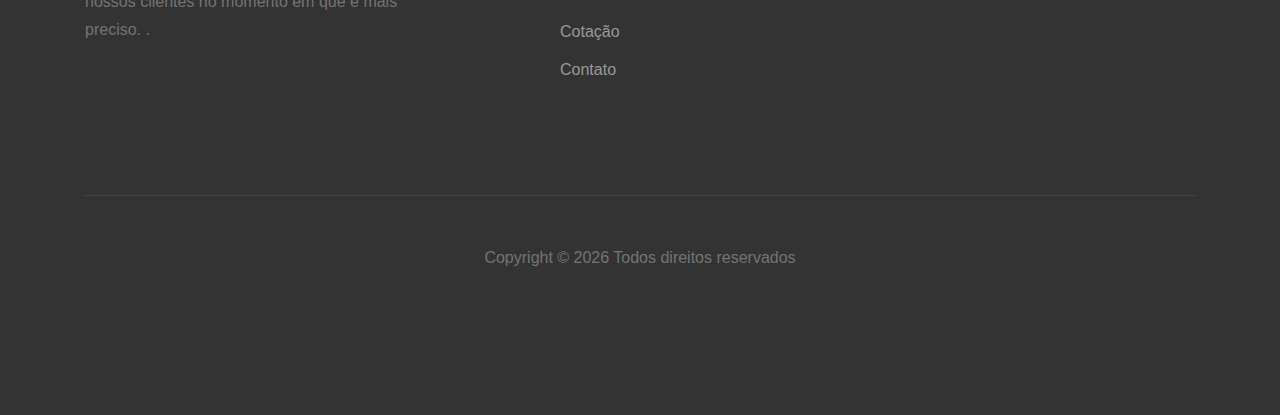
<file: eficaz/site/obrigadoindicacao.html>
<!DOCTYPE html>
<html lang="en">

<head>
  <!-- Facebook Pixel Code -->
<script>
  !function(f,b,e,v,n,t,s)
  {if(f.fbq)return;n=f.fbq=function(){n.callMethod?
  n.callMethod.apply(n,arguments):n.queue.push(arguments)};
  if(!f._fbq)f._fbq=n;n.push=n;n.loaded=!0;n.version='2.0';
  n.queue=[];t=b.createElement(e);t.async=!0;
  t.src=v;s=b.getElementsByTagName(e)[0];
  s.parentNode.insertBefore(t,s)}(window, document,'script',
  'https://connect.facebook.net/en_US/fbevents.js');
  fbq('init', '920544564994886');
  fbq('track', 'PageView');
  fbq('track', 'Indicar');
  </script>
  <noscript><img height="1" width="1" style="display:none"
  src="https://www.facebook.com/tr?id=920544564994886&ev=PageView&noscript=1"
  /></noscript>
  <!-- End Facebook Pixel Code -->
  
  <title>Eficaz Proteção &mdash; Proteção para o seu caminhão</title>
  <meta charset="utf-8">
  <meta name="viewport" content="width=device-width, initial-scale=1, shrink-to-fit=no">
  <link href="https://fonts.googleapis.com/css?family=Quicksand:300,400,500,700,900" rel="stylesheet">
  <link rel="stylesheet" href="fonts/icomoon/style.css">
  <link rel="stylesheet" href="css/bootstrap.min.css">
  <link rel="stylesheet" href="css/jquery-ui.css">
  <link rel="stylesheet" href="css/owl.carousel.min.css">
  <link rel="stylesheet" href="css/owl.theme.default.min.css">
  <link rel="stylesheet" href="css/owl.theme.default.min.css">
  <link rel="stylesheet" href="css/jquery.fancybox.min.css">
  <link rel="stylesheet" href="css/bootstrap-datepicker.css">
  <link rel="stylesheet" href="fonts/flaticon/font/flaticon.css">
  <link rel="stylesheet" href="css/aos.css">
  <link rel="stylesheet" href="css/style.css">
  <style>
    body {
      font-family: Arial, Helvetica, sans-serif;
    }

    .callout {
      position: fixed;
      bottom: 17px;
      right: 10px;
      margin-left: 10px;
      max-width: 170px;
      z-index: 999;
    }

    .callout-header {
      padding: 25px 15px;
      background: #001a72;
      font-size: 15px;
      color: white;
    }

    .callout-container {
      padding: 15px;
      background-color: #ccc;
      color: black;
      font-size: 15px;
    }

    .closebtn {
      position: absolute;
      top: 5px;
      right: 15px;
      color: white;
      font-size: 15px;
      cursor: pointer;
    }

    .closebtn:hover {
      color: lightgrey;
    }
  </style>
</head>

<body data-spy="scroll" data-target=".site-navbar-target" data-offset="300">
  <div class="callout">
    <div class="callout-header">Ligamos para você!</div>
    <span class="closebtn" onclick="this.parentElement.style.display='none';">&times;</span>
    <div class="callout-container">
      <form method="POST" action="./php/ligue.php">
        <label class="text-black">Nome:</label>
        <input type="text" name="nomeligue" class="form-control" placeholder="Seu nome">
        <label class="text-black">Telefone:</label>
        <input type="text" name="telefoneligue" class="form-control" placeholder="DDD + Telefone">
        <p></p>
        <input type="submit" value="Enviar" class="btn btn-primary btn-md text-white">
      </form>
    </div>
  </div>

  <div class="site-wrap">
    <div class="site-mobile-menu site-navbar-target">
      <div class="site-mobile-menu-header">
        <div class="site-mobile-menu-close mt-3">
          <span class="icon-close2 js-menu-toggle"></span>
        </div>
      </div>
      <div class="site-mobile-menu-body"></div>
    </div>

    <div class="border-bottom top-bar py-2 bg-dark" id="home-section">
      <div class="container">
        <div class="row">
          <div class="col-md-9">
            <p class="mb-0">
              <span class="mr-3"><strong class="text-white">Telefone:</strong> <a href="tel://#">(44)
                  3030-0380</a></span>
              <span class="mr-3"><strong class="text-white">Whatsapp:</strong> <a
                  href="tel://#https://api.whatsapp.com/send?phone=5544998030738">(44) 99803-0738</a></span>
              <span><strong class="text-white">Email:</strong> <a href="#">contato@eficazprotecao.com.br</a></span>
            </p>
          </div>
          <div class="col-md-3">
            <ul class="social-media">
              <li><a href="#https://www.facebook.com/eficazprotecao.com.br/" class="p-2"><span
                    class="icon-facebook"></span></a></li>
              <li><a href="#https://www.instagram.com/eficazprotecao/" class="p-2"><span
                    class="icon-instagram"></span></a></li>
            </ul>
          </div>
        </div>
      </div>
    </div>

   
    <!--Indicacao-->
    <div >
      <div class="row justify-content-center">
        <div class="col-md-8 text-center">
          <h2 class="text-black h1 site-section-heading text-center"></h2>
          <h2 class="text-black h1 site-section-heading text-center">Sua indicação foi enviada com sucesso!</h2>
        </div>
      </div>
    </div>
    <!--Contato-->
    <section class="site-section bg-light" id="contact-section">
      <div class="container">
        <div class="row mb-5">
          <div class="col-12 text-center">
            <h2 class="text-black h1 site-section-heading">Contato</h2>
          </div>
        </div>
        <div class="row">
          <div class="col-md-7 mb-5">
            <form method="POST" action="./php/contato.php" class="p-5 bg-white">

              <h2 class="h4 text-black mb-5">Formulário de Contato</h2>

              <div class="row form-group">
                <div class="col-md-12">
                  <label class="text-black" for="nome">Nome</label>
                  <input type="text" name="nome" class="form-control">
                </div>
              </div>

              <div class="row form-group">
                <div class="col-md-12">
                  <label class="text-black" for="email">Email</label>
                  <input type="email" name="email" class="form-control">
                </div>
              </div>

              <div class="row form-group">
                <div class="col-md-12">
                  <label class="text-black" for="mensagem">Mensagem</label>
                  <textarea name="mensagem" cols="30" rows="7" class="form-control"
                    placeholder="Escreva sua dúvida ou sugestão aqui..."></textarea>
                </div>
              </div>

              <div class="row form-group">
                <div class="col-md-12">
                  <input type="submit" value="Enviar" class="btn btn-primary btn-md text-white">
                </div>
              </div>


            </form>
          </div>
          <div class="col-md-5">

            <div class="p-4 mb-3 bg-white">
              <p class="mb-0 font-weight-bold">Endereço</p>
              <p class="mb-4">Avenida Mandacarú, 3163. Pq das Laranjeiras - Maringá PR</p>

              <p class="mb-0 font-weight-bold">Telefone</p>
              <p class="mb-4"><a href="#">(44) 3030-0380</a></p>

              <p class="mb-0 font-weight-bold">Whatsapp</p>
              <p class="mb-4"><a href="#">(44) 99803-0738</a></p>

              <p class="mb-0 font-weight-bold">Email </p>
              <p class="mb-0"><a href="#">contato@eficazprotecao.com.br</a></p>

            </div>

          </div>
        </div>
      </div>
    </section>

    <a href="index.html" class="bg-primary py-5 d-block">
      <div class="container">
        <div class="row justify-content-center">
          <div class="col-md10">
            <h2 class="text-white">Faça sua proteção!</h2>
          </div>
        </div>
      </div>
    </a>
    <!--Footer-->
    <footer class="site-footer">
      <div class="container">
        <div class="row">
          <div class="col-md-10">
            <div class="row">
              <div class="col-md-5">
                <h2 class="footer-heading mb-4">Sobre nós</h2>
                <p>Somos uma empresa que prestamos serviços de proteção aos nossos associados, estamos no mercado
                  desde 2008 providenciando apoio aos nossos clientes no momento em que é mais preciso. .</p>
              </div>
              <div class="col-md-3 ml-auto">
                <h2 class="footer-heading mb-4">Links</h2>
                <ul class="list-unstyled">
                  <li><a href="#">Sobre nós</a></li>
                  <li><a href="#">Serviços</a></li>
                  <li><a href="#">Testemunhos</a></li>
                  <li><a href="#">Cotação</a></li>
                  <li><a href="#">Contato</a></li>
                </ul>
              </div>
              <div class="col-md-3">
                <h2 class="footer-heading mb-4">Redes Sociais</h2>
                <a href="#" class="pl-0 pr-3"><span class="icon-facebook"></span></a>
                <a href="#" class="pl-3 pr-3"><span class="icon-instagram"></span></a>
              </div>
            </div>
          </div>

        </div>
        <div class="row pt-5 mt-5 text-center">
          <div class="col-md-12">
            <div class="border-top pt-5">
              <p>
                Copyright &copy;
                <script>document.write(new Date().getFullYear());</script> Todos direitos reservados
              </p>
            </div>
          </div>

        </div>
      </div>
    </footer>

  </div> <!-- .site-wrap -->

  <script src="js/jquery-3.3.1.min.js"></script>
  <script src="js/jquery-migrate-3.0.1.min.js"></script>
  <script src="js/jquery-ui.js"></script>
  <script src="js/popper.min.js"></script>
  <script src="js/bootstrap.min.js"></script>
  <script src="js/owl.carousel.min.js"></script>
  <script src="js/jquery.stellar.min.js"></script>
  <script src="js/jquery.countdown.min.js"></script>
  <script src="js/bootstrap-datepicker.min.js"></script>
  <script src="js/jquery.easing.1.3.js"></script>
  <script src="js/aos.js"></script>
  <script src="js/jquery.fancybox.min.js"></script>
  <script src="js/jquery.sticky.js"></script>
  <script src="js/typed.js"></script>
  <script>
    var typed = new Typed('.typed-words', {
      strings: [" acidente", " colisão", " incendio", " roubo", " furto"],
      typeSpeed: 80,
      backSpeed: 80,
      backDelay: 4000,
      startDelay: 1000,
      loop: true,
      showCursor: true
    });
  </script>

  <script src="js/main.js"></script>



</body>

</html>
</file>
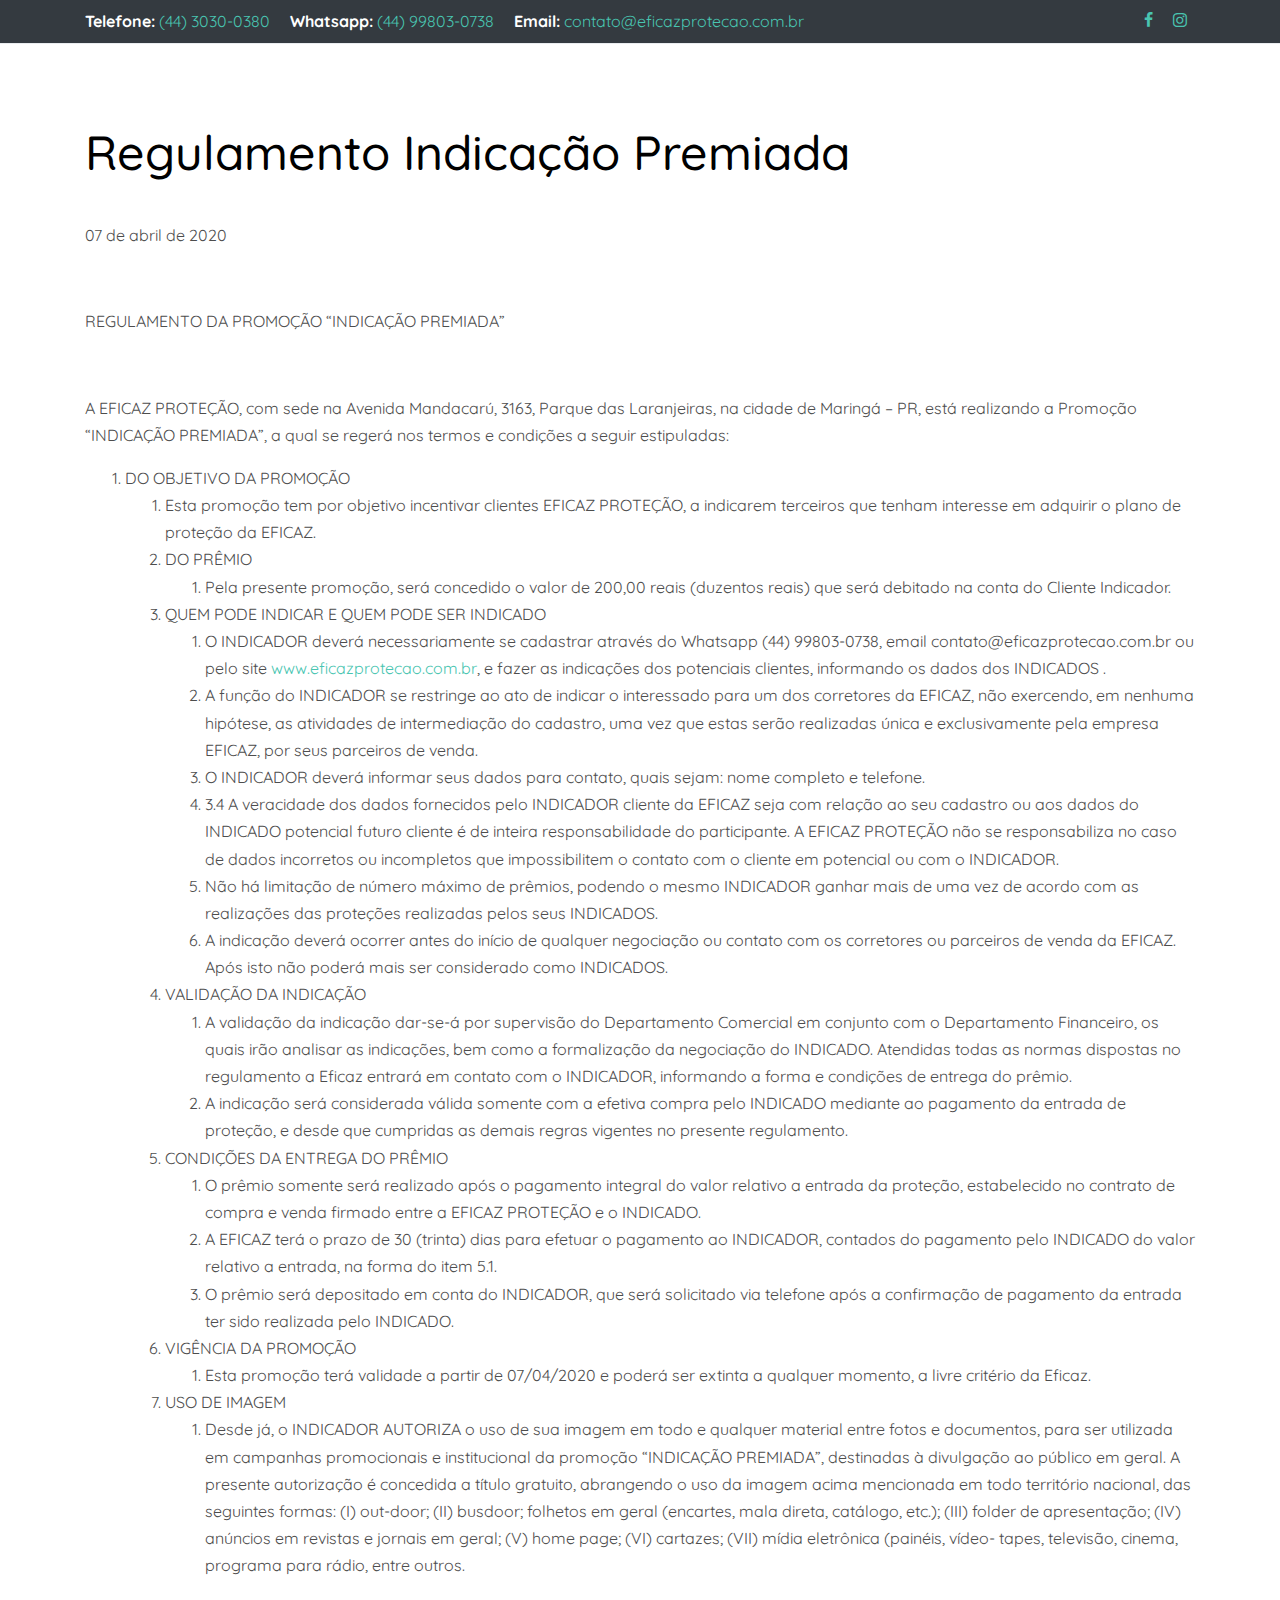
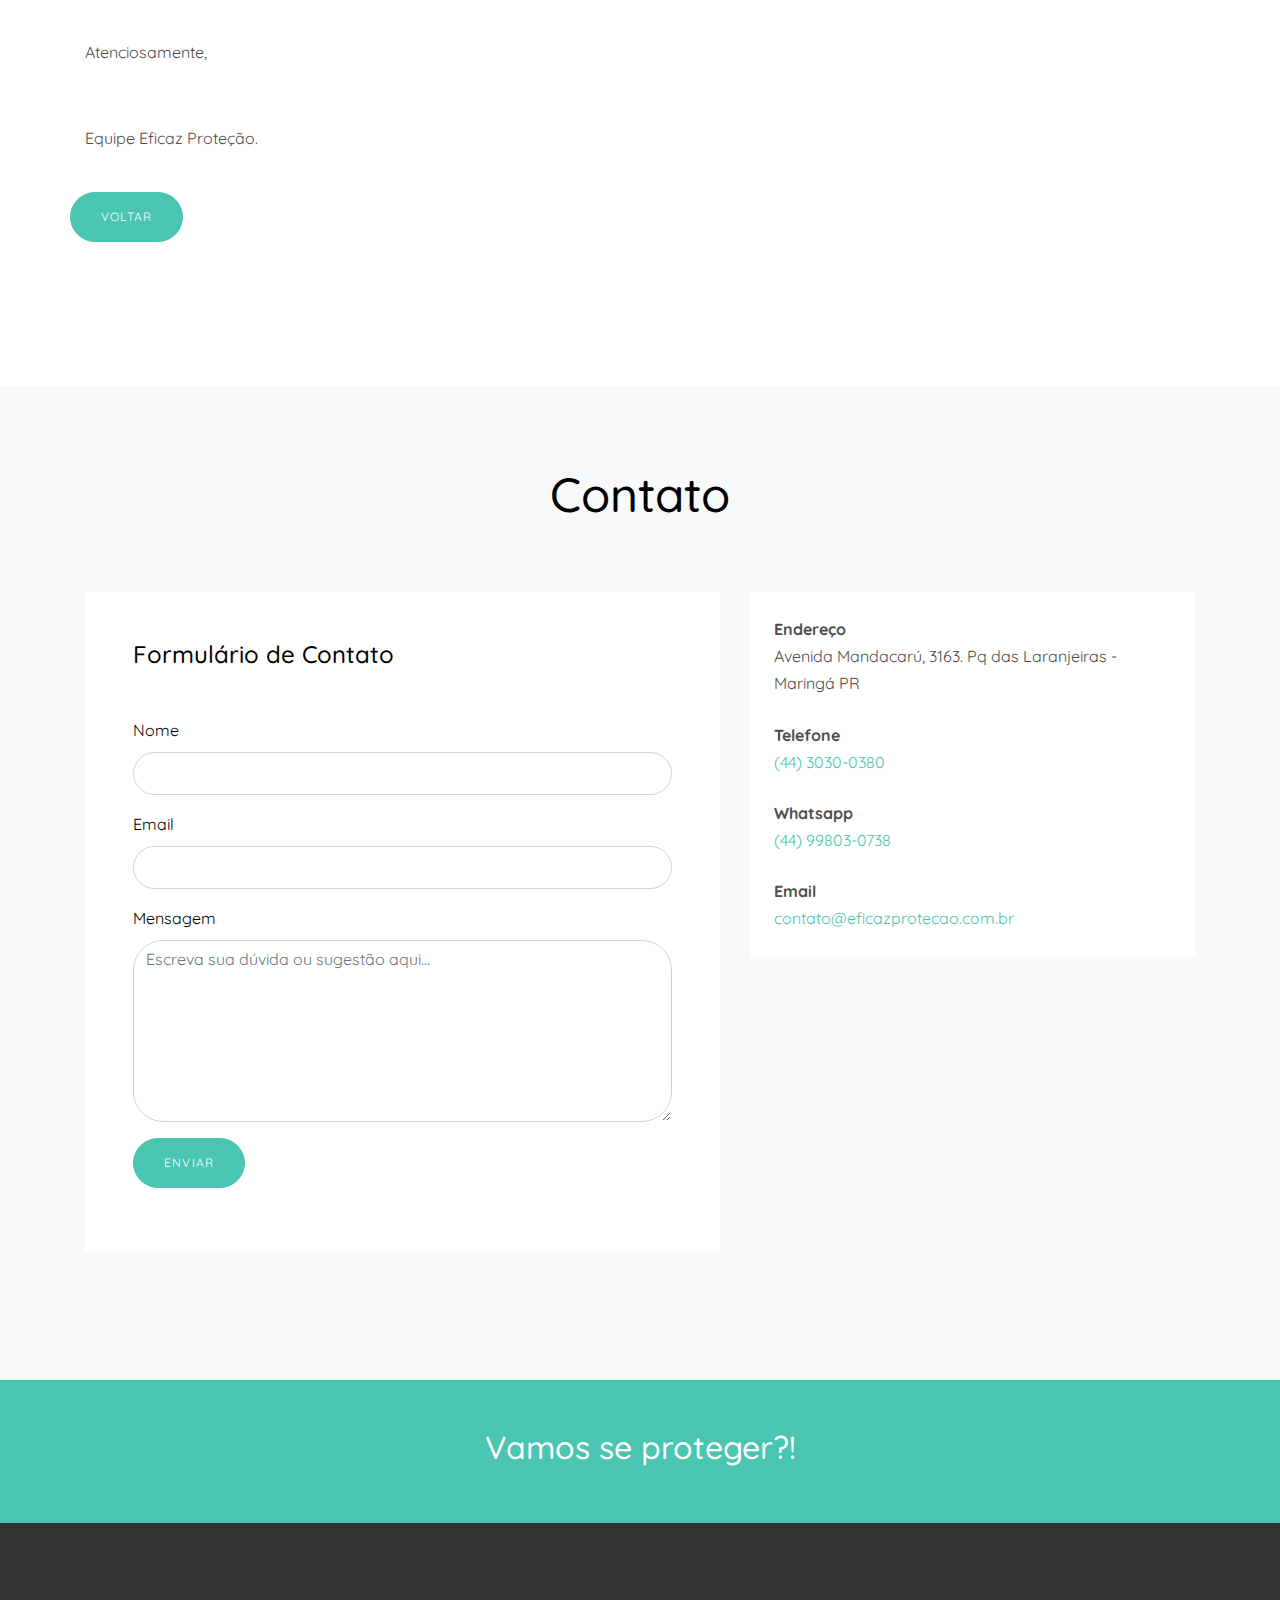
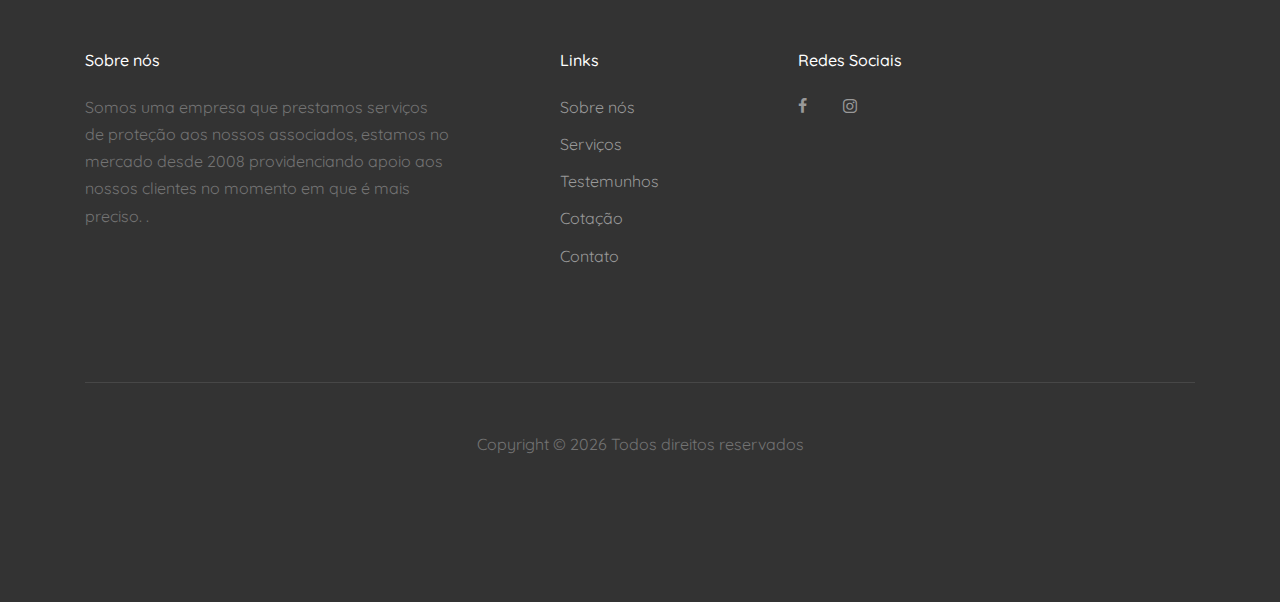
<file: eficaz/site/regulamento.html>
<!DOCTYPE html>
<html lang="en">

<head>
  <title>Eficaz Proteção &mdash; Proteção para o seu caminhão</title>
  <meta charset="utf-8">
  <meta name="viewport" content="width=device-width, initial-scale=1, shrink-to-fit=no">

  <link href="https://fonts.googleapis.com/css?family=Quicksand:300,400,500,700,900" rel="stylesheet">
  <link rel="stylesheet" href="fonts/icomoon/style.css">
  <link rel="stylesheet" href="css/bootstrap.min.css">
  <link rel="stylesheet" href="css/jquery-ui.css">
  <link rel="stylesheet" href="css/owl.carousel.min.css">
  <link rel="stylesheet" href="css/owl.theme.default.min.css">
  <link rel="stylesheet" href="css/owl.theme.default.min.css">
  <link rel="stylesheet" href="css/jquery.fancybox.min.css">
  <link rel="stylesheet" href="css/bootstrap-datepicker.css">
  <link rel="stylesheet" href="fonts/flaticon/font/flaticon.css">
  <link rel="stylesheet" href="css/aos.css">
  <link rel="stylesheet" href="css/style.css">

</head>

<body data-spy="scroll" data-target=".site-navbar-target" data-offset="300">

  <div class="site-wrap">

    <div class="site-mobile-menu site-navbar-target">
      <div class="site-mobile-menu-header">
        <div class="site-mobile-menu-close mt-3">
          <span class="icon-close2 js-menu-toggle"></span>
        </div>
      </div>
      <div class="site-mobile-menu-body"></div>
    </div>

    <div class="border-bottom top-bar py-2 bg-dark" id="home-section">
      <div class="container">
        <div class="row">
          <div class="col-md-9">
            <p class="mb-0">
              <span class="mr-3"><strong class="text-white">Telefone:</strong> <a href="tel://#">(44)
                  3030-0380</a></span>
              <span class="mr-3"><strong class="text-white">Whatsapp:</strong> <a
                  href="tel://#https://api.whatsapp.com/send?phone=5544998030738">(44) 99803-0738</a></span>
              <span><strong class="text-white">Email:</strong> <a href="#">contato@eficazprotecao.com.br</a></span>
            </p>
          </div>
          <div class="col-md-3">
            <ul class="social-media">
              <li><a href="#https://www.facebook.com/eficazprotecao.com.br/" class="p-2"><span
                    class="icon-facebook"></span></a></li>
              <li><a href="#https://www.instagram.com/eficazprotecao/" class="p-2"><span
                    class="icon-instagram"></span></a></li>
            </ul>
          </div>
        </div>
      </div>
    </div>


    <!--Sobre-->
    <div class="site-section" id="about-section">
      <div class="container">
        <div class="row mb-5">

          <div class="col-md-12 order-md-1" data-aos="fade">

            <div class="row">

              <div class="col-12">
                <div class="text-left pb-1">
                  <h2 class="text-black h1 site-section-heading">Regulamento Indicação Premiada</h2>
                </div>
              </div>
              <div class="col-12 mb-4">
                <p class="lead">
                  <p>07 de abril de 2020&nbsp;</p>

                  <p>&nbsp;</p>
                  
                  <p>REGULAMENTO DA PROMO&Ccedil;&Atilde;O &ldquo;INDICA&Ccedil;&Atilde;O PREMIADA&rdquo;</p>
                  
                  <p>&nbsp;</p>
                  
                  <p>A EFICAZ PROTE&Ccedil;&Atilde;O, com sede na Avenida Mandacar&uacute;, 3163, Parque das Laranjeiras, na cidade de Maring&aacute; &ndash; PR, est&aacute; realizando a Promo&ccedil;&atilde;o &ldquo;INDICA&Ccedil;&Atilde;O PREMIADA&rdquo;, a qual se reger&aacute; nos termos e condi&ccedil;&otilde;es a seguir estipuladas:</p>
                  
                  <ol>
                    <li>DO OBJETIVO DA PROMO&Ccedil;&Atilde;O
                    <ol>
                      <li>Esta promo&ccedil;&atilde;o tem por objetivo incentivar clientes EFICAZ PROTE&Ccedil;&Atilde;O, a indicarem terceiros que tenham interesse em adquirir o plano de prote&ccedil;&atilde;o da EFICAZ.</li>
                      <li>DO PR&Ecirc;MIO
                      <ol>
                        <li>Pela presente promo&ccedil;&atilde;o, ser&aacute; concedido o valor de 200,00 reais (duzentos reais) que ser&aacute; debitado na conta do Cliente Indicador.</li>
                      </ol>
                      </li>
                      <li>QUEM PODE INDICAR E QUEM PODE SER INDICADO
                      <ol>
                        <li>O INDICADOR dever&aacute; necessariamente se cadastrar atrav&eacute;s do Whatsapp (44) 99803-0738, email contato@eficazprotecao.com.br ou pelo site&nbsp;<a href="http://www.eficazprotecao.com.br/">www.eficazprotecao.com.br</a>, e fazer as indica&ccedil;&otilde;es dos potenciais clientes, informando os dados dos INDICADOS .</li>
                        <li>A fun&ccedil;&atilde;o do INDICADOR se restringe ao ato de indicar o interessado para um dos corretores da EFICAZ, n&atilde;o exercendo, em nenhuma hip&oacute;tese, as atividades de intermedia&ccedil;&atilde;o do cadastro, uma vez que estas ser&atilde;o realizadas &uacute;nica e exclusivamente pela empresa EFICAZ, por seus parceiros de venda.</li>
                        <li>O INDICADOR dever&aacute; informar seus dados para contato, quais sejam: nome completo e telefone.</li>
                        <li>3.4 A veracidade dos dados fornecidos pelo INDICADOR cliente da EFICAZ seja com rela&ccedil;&atilde;o ao seu cadastro ou aos dados do INDICADO potencial futuro cliente &eacute; de inteira responsabilidade do participante. A EFICAZ PROTE&Ccedil;&Atilde;O n&atilde;o se responsabiliza no caso de dados incorretos ou incompletos que impossibilitem o contato com o cliente em potencial ou com o INDICADOR.</li>
                        <li>N&atilde;o h&aacute; limita&ccedil;&atilde;o de n&uacute;mero m&aacute;ximo de pr&ecirc;mios, podendo o mesmo INDICADOR ganhar mais de uma vez de acordo com as realiza&ccedil;&otilde;es das prote&ccedil;&otilde;es realizadas pelos seus INDICADOS.</li>
                        <li>A indica&ccedil;&atilde;o dever&aacute; ocorrer antes do in&iacute;cio de qualquer negocia&ccedil;&atilde;o ou contato com os corretores ou parceiros de venda da EFICAZ. Ap&oacute;s isto n&atilde;o poder&aacute; mais ser considerado como INDICADOS.</li>
                      </ol>
                      </li>
                      <li>VALIDA&Ccedil;&Atilde;O DA INDICA&Ccedil;&Atilde;O
                      <ol>
                        <li>A valida&ccedil;&atilde;o da indica&ccedil;&atilde;o dar-se-&aacute; por supervis&atilde;o do Departamento Comercial em conjunto com o Departamento Financeiro, os quais ir&atilde;o analisar as indica&ccedil;&otilde;es, bem como a formaliza&ccedil;&atilde;o da negocia&ccedil;&atilde;o do INDICADO. Atendidas todas as normas dispostas no regulamento a Eficaz entrar&aacute; em contato com o INDICADOR, informando a forma e condi&ccedil;&otilde;es de entrega do pr&ecirc;mio.</li>
                        <li>A indica&ccedil;&atilde;o ser&aacute; considerada v&aacute;lida somente com a efetiva compra pelo INDICADO mediante ao pagamento da entrada de prote&ccedil;&atilde;o, e desde que cumpridas as demais regras vigentes no presente regulamento.</li>
                      </ol>
                      </li>
                      <li>CONDI&Ccedil;&Otilde;ES DA ENTREGA DO PR&Ecirc;MIO
                      <ol>
                        <li>O pr&ecirc;mio somente ser&aacute; realizado ap&oacute;s o pagamento integral do valor relativo a entrada da prote&ccedil;&atilde;o, estabelecido no contrato de compra e venda firmado entre a EFICAZ PROTE&Ccedil;&Atilde;O e o INDICADO.</li>
                        <li>A EFICAZ ter&aacute; o prazo de 30 (trinta) dias para efetuar o pagamento ao INDICADOR, contados do pagamento pelo INDICADO do valor relativo a entrada, na forma do item 5.1.</li>
                        <li>O pr&ecirc;mio ser&aacute; depositado em conta do INDICADOR, que ser&aacute; solicitado via telefone ap&oacute;s a confirma&ccedil;&atilde;o de pagamento da entrada ter sido realizada pelo INDICADO.</li>
                      </ol>
                      </li>
                      <li>VIG&Ecirc;NCIA DA PROMO&Ccedil;&Atilde;O
                      <ol>
                        <li>Esta promo&ccedil;&atilde;o ter&aacute; validade a partir de 07/04/2020 e poder&aacute; ser extinta a qualquer momento, a livre crit&eacute;rio da Eficaz.</li>
                      </ol>
                      </li>
                      <li>USO DE IMAGEM
                      <ol>
                        <li>Desde j&aacute;, o INDICADOR AUTORIZA o uso de sua imagem em todo e qualquer material entre fotos e documentos, para ser utilizada em campanhas promocionais e institucional da promo&ccedil;&atilde;o &ldquo;INDICA&Ccedil;&Atilde;O PREMIADA&rdquo;, destinadas &agrave; divulga&ccedil;&atilde;o ao p&uacute;blico em geral. A presente autoriza&ccedil;&atilde;o &eacute; concedida a t&iacute;tulo gratuito, abrangendo o uso da imagem acima mencionada em todo territ&oacute;rio nacional, das seguintes formas: (I) out-door; (II) busdoor; folhetos em geral (encartes, mala direta, cat&aacute;logo, etc.); (III) folder de apresenta&ccedil;&atilde;o; (IV) an&uacute;ncios em revistas e jornais em geral; (V) home page; (VI) cartazes; (VII) m&iacute;dia eletr&ocirc;nica (pain&eacute;is, v&iacute;deo- tapes, televis&atilde;o, cinema, programa para r&aacute;dio, entre outros.</li>
                      </ol>
                      </li>
                    </ol>
                    </li>
                  </ol>
                  
                  <p>&nbsp;</p>
                  
                  <p>Atenciosamente,&nbsp;</p>
                  
                  <p>&nbsp;</p>
                  
                  <p>Equipe Eficaz Prote&ccedil;&atilde;o.</p>
                  </p>
              </div>
              <div class="row form-group">
                <div class="col-md-12">
                  <form>
                    <input type="button" value="Voltar" class="btn btn-primary btn-md text-white" onclick="history.back()">
                  </form>     
                </div>
              </div>
            </div>
          </div>

        </div>
      </div>
    </div>
  
    <!--Contado-->
    <section class="site-section bg-light" id="contact-section">
      <div class="container">
        <div class="row mb-5">
          <div class="col-12 text-center">
            <h2 class="text-black h1 site-section-heading">Contato</h2>
          </div>
        </div>
        <div class="row">
          <div class="col-md-7 mb-5">
            <form method="POST" action="./php/contato.php" class="p-5 bg-white">

              <h2 class="h4 text-black mb-5">Formulário de Contato</h2>

              <div class="row form-group">
                <div class="col-md-12">
                  <label class="text-black" for="nome">Nome</label>
                  <input type="text" name="nome" class="form-control">
                </div>
              </div>

              <div class="row form-group">
                <div class="col-md-12">
                  <label class="text-black" for="email">Email</label>
                  <input type="email" name="email" class="form-control">
                </div>
              </div>

              <div class="row form-group">
                <div class="col-md-12">
                  <label class="text-black" for="mensagem">Mensagem</label>
                  <textarea name="mensagem" cols="30" rows="7" class="form-control"
                    placeholder="Escreva sua dúvida ou sugestão aqui..."></textarea>
                </div>
              </div>

              <div class="row form-group">
                <div class="col-md-12">
                  <input type="submit" value="Enviar" class="btn btn-primary btn-md text-white">
                </div>
              </div>


            </form>
          </div>
          <div class="col-md-5">

            <div class="p-4 mb-3 bg-white">
              <p class="mb-0 font-weight-bold">Endereço</p>
              <p class="mb-4">Avenida Mandacarú, 3163. Pq das Laranjeiras - Maringá PR</p>

              <p class="mb-0 font-weight-bold">Telefone</p>
              <p class="mb-4"><a href="#">(44) 3030-0380</a></p>

              <p class="mb-0 font-weight-bold">Whatsapp</p>
              <p class="mb-4"><a href="#">(44) 99803-0738</a></p>

              <p class="mb-0 font-weight-bold">Email </p>
              <p class="mb-0"><a href="#">contato@eficazprotecao.com.br</a></p>

            </div>

          </div>
        </div>
      </div>
    </section>

    <a href="#" class="bg-primary py-5 d-block">
      <div class="container">
        <div class="row justify-content-center">
          <div class="col-md10">
            <h2 class="text-white">Vamos se proteger?!</h2>
          </div>
        </div>
      </div>
    </a>
    <!--Footer-->
    <footer class="site-footer">
      <div class="container">
        <div class="row">
          <div class="col-md-10">
            <div class="row">
              <div class="col-md-5">
                <h2 class="footer-heading mb-4">Sobre nós</h2>
                <p>Somos uma empresa que prestamos serviços de proteção aos nossos associados, estamos no mercado
                  desde 2008 providenciando apoio aos nossos clientes no momento em que é mais preciso. .</p>
              </div>
              <div class="col-md-3 ml-auto">
                <h2 class="footer-heading mb-4">Links</h2>
                <ul class="list-unstyled">
                  <li><a href="#">Sobre nós</a></li>
                  <li><a href="#">Serviços</a></li>
                  <li><a href="#">Testemunhos</a></li>
                  <li><a href="#">Cotação</a></li>
                  <li><a href="#">Contato</a></li>
                </ul>
              </div>
              <div class="col-md-3">
                <h2 class="footer-heading mb-4">Redes Sociais</h2>
                <a href="#" class="pl-0 pr-3"><span class="icon-facebook"></span></a>
                <a href="#" class="pl-3 pr-3"><span class="icon-instagram"></span></a>
              </div>
            </div>
          </div>

        </div>
        <div class="row pt-5 mt-5 text-center">
          <div class="col-md-12">
            <div class="border-top pt-5">
              <p>
                Copyright &copy;
                <script>document.write(new Date().getFullYear());</script> Todos direitos reservados
              </p>
            </div>
          </div>

        </div>
      </div>
    </footer>


  </div> <!-- .site-wrap -->

  <script src="js/jquery-3.3.1.min.js"></script>
  <script src="js/jquery-migrate-3.0.1.min.js"></script>
  <script src="js/jquery-ui.js"></script>
  <script src="js/popper.min.js"></script>
  <script src="js/bootstrap.min.js"></script>
  <script src="js/owl.carousel.min.js"></script>
  <script src="js/jquery.stellar.min.js"></script>
  <script src="js/jquery.countdown.min.js"></script>
  <script src="js/bootstrap-datepicker.min.js"></script>
  <script src="js/jquery.easing.1.3.js"></script>
  <script src="js/aos.js"></script>
  <script src="js/jquery.fancybox.min.js"></script>
  <script src="js/jquery.sticky.js"></script>
  <script src="js/typed.js"></script>
  <script>
    var typed = new Typed('.typed-words', {
      strings: [" acidente", " colisão", " incendio", " roubo", " furto"],
      typeSpeed: 80,
      backSpeed: 80,
      backDelay: 4000,
      startDelay: 1000,
      loop: true,
      showCursor: true
    });
  </script>

  <script src="js/main.js"></script>



</body>

</html>
</file>
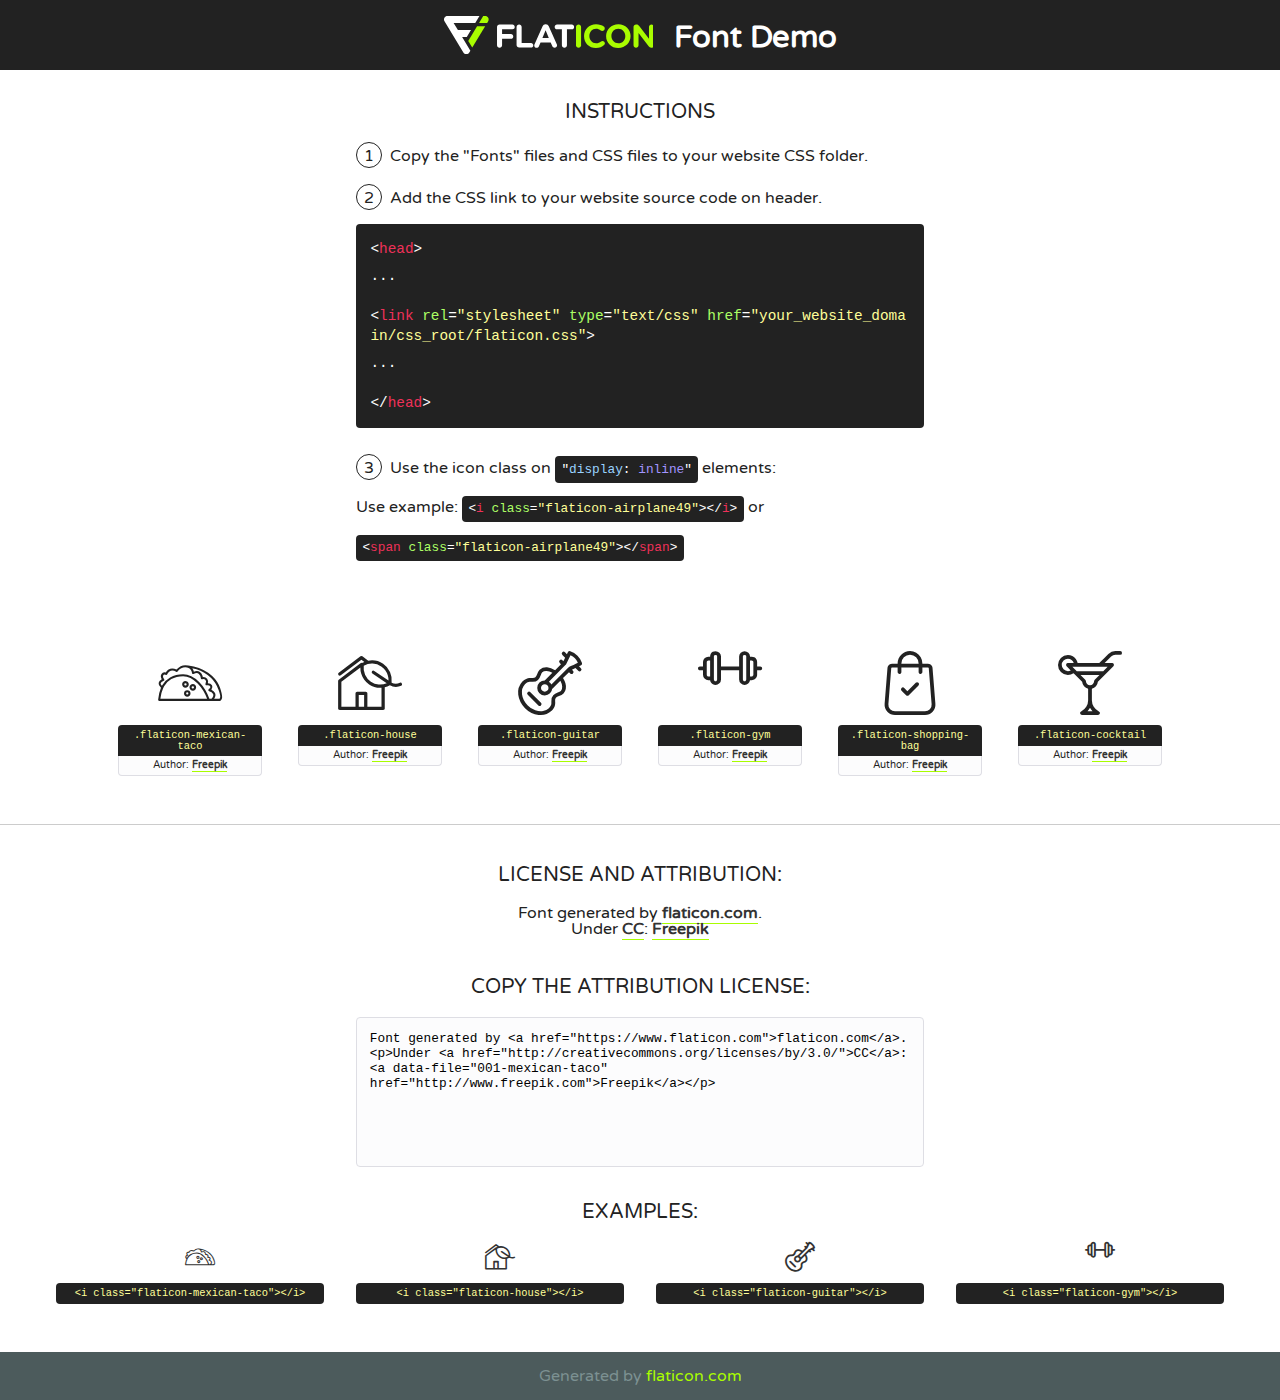
<file: eficaz/site/fonts/flaticon/font/flaticon.html>
<!DOCTYPE html>
<!--
  Flaticon icon font: Flaticon
  Creation date: 11/02/2019 11:47
-->
<html>
<!DOCTYPE html>
<html>

<head>
    <title>Flaticon WebFont</title>
    <link href="http://fonts.googleapis.com/css?family=Varela+Round" rel="stylesheet" type="text/css" />
    <link rel="stylesheet" type="text/css" href="flaticon.css">
    <meta charset="UTF-8">
    <style>
    html, body, div, span, applet, object, iframe,
    h1, h2, h3, h4, h5, h6, p, blockquote, pre,
    a, abbr, acronym, address, big, cite, code,
    del, dfn, em, img, ins, kbd, q, s, samp,
    small, strike, strong, sub, sup, tt, var,
    b, u, i, center,
    dl, dt, dd, ol, ul, li,
    fieldset, form, label, legend,
    table, caption, tbody, tfoot, thead, tr, th, td,
    article, aside, canvas, details, embed, 
    figure, figcaption, footer, header, hgroup, 
    menu, nav, output, ruby, section, summary,
    time, mark, audio, video {
        margin: 0;
        padding: 0;
        border: 0;
        font-size: 100%;
        font: inherit;
        vertical-align: baseline;
    }
    /* HTML5 display-role reset for older browsers */
    article, aside, details, figcaption, figure, 
    footer, header, hgroup, menu, nav, section {
        display: block;
    }
    body {
        line-height: 1;
    }
    ol, ul {
        list-style: none;
    }
    blockquote, q {
        quotes: none;
    }
    blockquote:before, blockquote:after,
    q:before, q:after {
        content: '';
        content: none;
    }
    table {
        border-collapse: collapse;
        border-spacing: 0;
    }
    body {
        font-family: 'Varela Round', Helvetica, Arial, sans-serif;
        font-size: 16px;
        color: #222;
    }
    a {
        color: #333;
        border-bottom: 1px solid #a9fd00;
        font-weight: bold;
        text-decoration: none;
    }
    * {
        -moz-box-sizing: border-box;
        -webkit-box-sizing: border-box;
        box-sizing: border-box;
        margin: 0;
        padding: 0;
    }
    [class^="flaticon-"]:before, [class*=" flaticon-"]:before, [class^="flaticon-"]:after, [class*=" flaticon-"]:after {
        font-family: Flaticon;
        font-size: 30px;
        font-style: normal;
        margin-left: 20px;
        color: #333;
    }
    .wrapper {
        max-width: 600px;
        margin: auto;
        padding: 0 1em;
    }
    .title {
        font-size: 1.25em;
        text-align: center;
        margin-bottom: 1em;
        text-transform: uppercase;
    }
    header {
        text-align: center;
        background-color: #222;
        color: #fff;
        padding: 1em;
    }
    header .logo {
        width: 210px;
        height: 38px;
        display: inline-block;
        vertical-align: middle;
        margin-right: 1em;
        border: none;
    }
    header strong {
        font-size: 1.95em;
        font-weight: bold;
        vertical-align: middle;
        margin-top: 5px;
        display: inline-block;
    }
    .demo {
        margin: 2em auto;
        line-height: 1.25em;
    }
    .demo ul li {
        margin-bottom: 1em;
    }
    .demo ul li .num {
        color: #222;
        border-radius: 20px;
        display: inline-block;
        width: 26px;
        padding: 3px;
        height: 26px;
        text-align: center;
        margin-right: 0.5em;
        border: 1px solid #222;
    }
    .demo ul li code {
        background-color: #222;
        border-radius: 4px;
        padding: 0.25em 0.5em;
        display: inline-block;
        color: #fff;
        font-family: Consolas,Monaco,Lucida Console,Liberation Mono,DejaVu Sans Mono,Bitstream Vera Sans Mono,Courier New, monospace;
        font-weight: lighter;
        margin-top: 1em;
        font-size: 0.8em;
        word-break: break-all;
    }
    .demo ul li code.big {
        padding: 1em;
        font-size: 0.9em;
    }
    .demo ul li code .red {
        color: #EF3159;
    }
    .demo ul li code .green {
        color: #ACFF65;
    }
    .demo ul li code .yellow {
        color: #FFFF99;
    }
    .demo ul li code .blue {
        color: #99D3FF;
    }
    .demo ul li code .purple {
        color: #A295FF;
    }
    .demo ul li code .dots {
        margin-top: 0.5em;
        display: block;
    }
    #glyphs {
        border-bottom: 1px solid #ccc;
        padding: 2em 0;
        text-align: center;
    }
    .glyph {
        display: inline-block;
        width: 9em;
        margin: 1em;
        text-align: center;
        vertical-align: top;
        background: #FFF;
    }
    .glyph .glyph-icon {
        padding: 10px;
        display: block;
        font-family:"Flaticon";
        font-size: 64px;
        line-height: 1;
    }
    .glyph .glyph-icon:before {
        font-size: 64px;
        color: #222;
        margin-left: 0;
    }
    .class-name {
        font-size: 0.65em;
        background-color: #222;
        color: #fff;
        border-radius: 4px 4px 0 0;
        padding: 0.5em;
        color: #FFFF99;
        font-family: Consolas,Monaco,Lucida Console,Liberation Mono,DejaVu Sans Mono,Bitstream Vera Sans Mono,Courier New, monospace;
    }
    .author-name {
        font-size: 0.6em;
        background-color: #fcfcfd;
        border: 1px solid #DEDEE4;
        border-top: 0;
        border-radius: 0 0 4px 4px;
        padding: 0.5em;
    }
    .class-name:last-child {
        font-size: 10px;
        color:#888;
    }
    .class-name:last-child a {
        font-size: 10px;
        color:#555;
    }
    .class-name:last-child a:hover {
        color:#a9fd00;
    }
    .glyph > input {
        display: block;
        width: 100px;
        margin: 5px auto;
        text-align: center;
        font-size: 12px;
        cursor: text;
    }
    .glyph > input.icon-input {
        font-family:"Flaticon";
        font-size: 16px;
        margin-bottom: 10px;
    }
    .attribution .title {
        margin-top: 2em;
    }
    .attribution textarea {
        background-color: #fcfcfd;
        padding: 1em;
        border: none;
        box-shadow: none;
        border: 1px solid #DEDEE4;
        border-radius: 4px;
        resize: none;
        width: 100%;
        height: 150px;
        font-size: 0.8em;
        font-family: Consolas,Monaco,Lucida Console,Liberation Mono,DejaVu Sans Mono,Bitstream Vera Sans Mono,Courier New, monospace;
        -webkit-appearance: none;
    }
    .iconsuse {
        margin: 2em auto;
        text-align: center;
        max-width: 1200px;
    }
    .iconsuse:after {
        content: '';
        display: table;
        clear: both;
    }
    .iconsuse .image {
        float: left;
        width: 25%;
        padding: 0 1em;
    }
    .iconsuse .image p {
        margin-bottom: 1em;
    }
    .iconsuse .image span {
        display: block;
        font-size: 0.65em;
        background-color: #222;
        color: #fff;
        border-radius: 4px;
        padding: 0.5em;
        color: #FFFF99;
        margin-top: 1em;
        font-family: Consolas,Monaco,Lucida Console,Liberation Mono,DejaVu Sans Mono,Bitstream Vera Sans Mono,Courier New, monospace;
    }
    #footer {
        text-align: center;
        background-color: #4C5B5C;
        color: #7c9192;
        padding: 1em;
    }
    #footer a {
        border: none;
        color: #a9fd00;
        font-weight: normal;
    }
    @media (max-width: 960px) {
        .iconsuse .image {
            width: 50%;
        }
    }
    @media (max-width: 560px) {
        .iconsuse .image {
            width: 100%;
        }
    }
    </style>
</head>

<body class="characters-off">

    <header>
        <a href="https://www.flaticon.com" target="_blank" class="logo">
            <svg version="1.1" xmlns="http://www.w3.org/2000/svg" xmlns:xlink="http://www.w3.org/1999/xlink" xmlns:a="http://ns.adobe.com/AdobeSVGViewerExtensions/3.0/" viewBox="0 0 560.875 102.036" enable-background="new 0 0 560.875 102.036" xml:space="preserve">
                <defs>
                </defs>
                <g>
                    <g class="letters">
                        <path fill="#ffffff" d="M141.596,29.675c0-3.777,2.985-6.767,6.764-6.767h34.438c3.426,0,6.15,2.728,6.15,6.15
                        c0,3.43-2.724,6.149-6.15,6.149h-27.674v13.091h23.719c3.429,0,6.151,2.724,6.151,6.15c0,3.43-2.723,6.149-6.151,6.149h-23.719
                        v17.574c0,3.773-2.986,6.761-6.764,6.761c-3.779,0-6.764-2.989-6.764-6.761V29.675z"></path>
                        <path fill="#ffffff" d="M193.844,29.149c0-3.781,2.985-6.767,6.764-6.767c3.776,0,6.763,2.985,6.763,6.767v42.957h25.039
                        c3.426,0,6.149,2.726,6.149,6.153c0,3.425-2.723,6.15-6.149,6.15h-31.802c-3.779,0-6.764-2.986-6.764-6.768V29.149z"></path>
                        <path fill="#ffffff" d="M241.891,75.71l21.438-48.407c1.492-3.341,4.215-5.357,7.906-5.357h0.792
                        c3.686,0,6.323,2.017,7.815,5.357l21.439,48.407c0.436,0.967,0.701,1.845,0.701,2.723c0,3.602-2.809,6.501-6.414,6.501
                        c-3.161,0-5.269-1.845-6.499-4.655l-4.132-9.661h-27.059l-4.301,10.102c-1.144,2.631-3.426,4.214-6.237,4.214
                        c-3.517,0-6.24-2.81-6.24-6.325C241.1,77.64,241.451,76.677,241.891,75.71z M279.932,58.666l-8.521-20.297l-8.526,20.297H279.932
                        z"></path>
                        <path fill="#ffffff" d="M314.864,35.387H301.86c-3.429,0-6.239-2.813-6.239-6.238c0-3.429,2.811-6.24,6.239-6.24h39.533
                        c3.426,0,6.237,2.811,6.237,6.24c0,3.425-2.811,6.238-6.237,6.238h-13.001v42.785c0,3.773-2.99,6.761-6.764,6.761
                        c-3.779,0-6.764-2.989-6.764-6.761V35.387z"></path>
                        <path fill="#A9FD00" d="M352.615,29.149c0-3.781,2.985-6.767,6.767-6.767c3.774,0,6.761,2.985,6.761,6.767v49.024
                        c0,3.773-2.987,6.761-6.761,6.761c-3.781,0-6.767-2.989-6.767-6.761V29.149z"></path>
                        <path fill="#A9FD00" d="M374.132,53.836v-0.179c0-17.481,13.178-31.801,32.065-31.801c9.22,0,15.459,2.458,20.557,6.238
                        c1.402,1.054,2.637,2.985,2.637,5.357c0,3.692-2.985,6.59-6.681,6.59c-1.845,0-3.071-0.702-4.044-1.319
                        c-3.776-2.813-7.729-4.393-12.562-4.393c-10.364,0-17.831,8.611-17.831,19.154v0.173c0,10.542,7.291,19.329,17.831,19.329
                        c5.715,0,9.492-1.756,13.359-4.834c1.049-0.874,2.458-1.491,4.039-1.491c3.429,0,6.325,2.813,6.325,6.236
                        c0,2.106-1.056,3.78-2.282,4.834c-5.539,4.834-12.036,7.733-21.878,7.733C387.572,85.464,374.132,71.493,374.132,53.836z"></path>
                        <path fill="#A9FD00" d="M433.009,53.836v-0.179c0-17.481,13.79-31.801,32.766-31.801c18.981,0,32.592,14.143,32.592,31.628v0.173
                        c0,17.483-13.785,31.807-32.769,31.807C446.625,85.464,433.009,71.32,433.009,53.836z M484.224,53.836v-0.179
                        c0-10.539-7.725-19.326-18.626-19.326c-10.893,0-18.449,8.611-18.449,19.154v0.173c0,10.542,7.73,19.329,18.626,19.329
                        C476.676,72.986,484.224,64.378,484.224,53.836z"></path>
                        <path fill="#A9FD00" d="M506.233,29.321c0-3.774,2.99-6.763,6.767-6.763h1.401c3.252,0,5.183,1.583,7.029,3.953l26.093,34.265
                        V29.059c0-3.692,2.99-6.677,6.681-6.677c3.683,0,6.671,2.985,6.671,6.677v48.934c0,3.78-2.987,6.765-6.764,6.765h-0.436
                        c-3.257,0-5.188-1.581-7.034-3.953l-27.056-35.492v32.944c0,3.687-2.985,6.676-6.678,6.676c-3.683,0-6.673-2.989-6.673-6.676
                        V29.321z"></path>
                    </g>
                    <g class="insignia">
                        <path fill="#ffffff" d="M48.372,56.137h12.517l11.156-18.537H37.186L25.688,18.539h57.825L94.668,0H9.271
                        C5.925,0,2.842,1.801,1.198,4.716c-1.644,2.907-1.593,6.482,0.134,9.343l50.38,83.501c1.678,2.781,4.689,4.476,7.938,4.476
                        c3.246,0,6.257-1.695,7.935-4.476l2.898-4.804L48.372,56.137z"></path>
                        <g class="i">
                            <path fill="#A9FD00" d="M93.575,18.539h0.031v0.004l21.652,0.004l2.705-4.488c1.727-2.861,1.778-6.436,0.133-9.343
                            C116.454,1.801,113.371,0,110.026,0h-5.294L93.575,18.539z"></path>
                            <polygon fill="#A9FD00" points="88.291,27.356 64.725,66.486 75.519,84.404 109.942,27.356"></polygon>
                        </g>
                    </g>
                </g>
            </svg>
        </a>
        <strong>Font Demo</strong>
    </header>


    <section class="demo wrapper">

        <p class="title">Instructions</p>

        <ul>
            <li>
                <span class="num">1</span>Copy the "Fonts" files and CSS files to your website CSS folder.
            </li>
            <li>
                <span class="num">2</span>Add the CSS link to your website source code on header.
                <code class="big">
                    &lt;<span class="red">head</span>&gt;
                    <br/><span class="dots">...</span>
                    <br/>&lt;<span class="red">link</span> <span class="green">rel</span>=<span class="yellow">"stylesheet"</span> <span class="green">type</span>=<span class="yellow">"text/css"</span> <span class="green">href</span>=<span class="yellow">"your_website_domain/css_root/flaticon.css"</span>&gt;
                    <br/><span class="dots">...</span>
                    <br/>&lt;/<span class="red">head</span>&gt;
                </code>
            </li>

            <li>
                <p>
                    <span class="num">3</span>Use the icon class on <code>"<span class="blue">display</span>:<span class="purple"> inline</span>"</code> elements:
                    <br />
                    Use example: <code>&lt;<span class="red">i</span> <span class="green">class</span>=<span class="yellow">&quot;flaticon-airplane49&quot;</span>&gt;&lt;/<span class="red">i</span>&gt;</code> or <code>&lt;<span class="red">span</span> <span class="green">class</span>=<span class="yellow">&quot;flaticon-airplane49&quot;</span>&gt;&lt;/<span class="red">span</span>&gt;</code>
            </li>
        </ul>

    </section>




   <section id="glyphs">          
    
      
        <div class="glyph"><div class="glyph-icon flaticon-mexican-taco"></div>
            <div class="class-name">.flaticon-mexican-taco</div>
            <div class="author-name">Author: <a data-file="001-mexican-taco" href="http://www.freepik.com">Freepik</a> </div> 
        </div>        
        
        <div class="glyph"><div class="glyph-icon flaticon-house"></div>
            <div class="class-name">.flaticon-house</div>
            <div class="author-name">Author: <a data-file="002-house" href="http://www.freepik.com">Freepik</a> </div> 
        </div>        
        
        <div class="glyph"><div class="glyph-icon flaticon-guitar"></div>
            <div class="class-name">.flaticon-guitar</div>
            <div class="author-name">Author: <a data-file="003-guitar" href="http://www.freepik.com">Freepik</a> </div> 
        </div>        
        
        <div class="glyph"><div class="glyph-icon flaticon-gym"></div>
            <div class="class-name">.flaticon-gym</div>
            <div class="author-name">Author: <a data-file="004-gym" href="http://www.freepik.com">Freepik</a> </div> 
        </div>        
        
        <div class="glyph"><div class="glyph-icon flaticon-shopping-bag"></div>
            <div class="class-name">.flaticon-shopping-bag</div>
            <div class="author-name">Author: <a data-file="005-shopping-bag" href="http://www.freepik.com">Freepik</a> </div> 
        </div>        
        
        <div class="glyph"><div class="glyph-icon flaticon-cocktail"></div>
            <div class="class-name">.flaticon-cocktail</div>
            <div class="author-name">Author: <a data-file="006-cocktail" href="http://www.freepik.com">Freepik</a> </div> 
        </div>        
        

    </section>



    <section class="attribution wrapper"   style="text-align:center;">

      <div class="title">License and attribution:</div><div class="attrDiv">Font generated by <a href="https://www.flaticon.com">flaticon.com</a>. <div><p>Under <a href="http://creativecommons.org/licenses/by/3.0/">CC</a>: <a data-file="001-mexican-taco" href="http://www.freepik.com">Freepik</a></p>  </div>
      </div>
      <div class="title">Copy the Attribution License:</div>

    <textarea onclick="this.focus();this.select();">Font generated by &lt;a href=&quot;https://www.flaticon.com&quot;&gt;flaticon.com&lt;/a&gt;. <p>Under <a href="http://creativecommons.org/licenses/by/3.0/">CC</a>: <a data-file="001-mexican-taco" href="http://www.freepik.com">Freepik</a></p>  
     </textarea>

    </section>

    <section class="iconsuse">

          <div class="title">Examples:</div>            
             
            <div class="image">
                <p>
                    <i class="glyph-icon flaticon-mexican-taco"></i> 
                    <span>&lt;i class=&quot;flaticon-mexican-taco&quot;&gt;&lt;/i&gt;</span>
                </p>
            </div>
            
            <div class="image">
                <p>
                    <i class="glyph-icon flaticon-house"></i> 
                    <span>&lt;i class=&quot;flaticon-house&quot;&gt;&lt;/i&gt;</span>
                </p>
            </div>
            
            <div class="image">
                <p>
                    <i class="glyph-icon flaticon-guitar"></i> 
                    <span>&lt;i class=&quot;flaticon-guitar&quot;&gt;&lt;/i&gt;</span>
                </p>
            </div>
            
            <div class="image">
                <p>
                    <i class="glyph-icon flaticon-gym"></i> 
                    <span>&lt;i class=&quot;flaticon-gym&quot;&gt;&lt;/i&gt;</span>
                </p>
            </div>
                       
        </div>
                            
    </section>

<div id="footer">
    <div>Generated by <a href="https://www.flaticon.com">flaticon.com</a>
    </div>
</div>



</body>
</html>
</file>
<file: eficaz/site/fonts/icomoon/style.css>
@font-face {
  font-family: 'icomoon';
  src:  url('fonts/icomoon.eot?10si43');
  src:  url('fonts/icomoon.eot?10si43#iefix') format('embedded-opentype'),
    url('fonts/icomoon.ttf?10si43') format('truetype'),
    url('fonts/icomoon.woff?10si43') format('woff'),
    url('fonts/icomoon.svg?10si43#icomoon') format('svg');
  font-weight: normal;
  font-style: normal;
}

[class^="icon-"], [class*=" icon-"] {
  /* use !important to prevent issues with browser extensions that change fonts */
  font-family: 'icomoon' !important;
  speak: none;
  font-style: normal;
  font-weight: normal;
  font-variant: normal;
  text-transform: none;
  line-height: 1;

  /* Better Font Rendering =========== */
  -webkit-font-smoothing: antialiased;
  -moz-osx-font-smoothing: grayscale;
}

.icon-asterisk:before {
  content: "\f069";
}
.icon-plus:before {
  content: "\f067";
}
.icon-question:before {
  content: "\f128";
}
.icon-minus:before {
  content: "\f068";
}
.icon-glass:before {
  content: "\f000";
}
.icon-music:before {
  content: "\f001";
}
.icon-search:before {
  content: "\f002";
}
.icon-envelope-o:before {
  content: "\f003";
}
.icon-heart:before {
  content: "\f004";
}
.icon-star:before {
  content: "\f005";
}
.icon-star-o:before {
  content: "\f006";
}
.icon-user:before {
  content: "\f007";
}
.icon-film:before {
  content: "\f008";
}
.icon-th-large:before {
  content: "\f009";
}
.icon-th:before {
  content: "\f00a";
}
.icon-th-list:before {
  content: "\f00b";
}
.icon-check:before {
  content: "\f00c";
}
.icon-close:before {
  content: "\f00d";
}
.icon-remove:before {
  content: "\f00d";
}
.icon-times:before {
  content: "\f00d";
}
.icon-search-plus:before {
  content: "\f00e";
}
.icon-search-minus:before {
  content: "\f010";
}
.icon-power-off:before {
  content: "\f011";
}
.icon-signal:before {
  content: "\f012";
}
.icon-cog:before {
  content: "\f013";
}
.icon-gear:before {
  content: "\f013";
}
.icon-trash-o:before {
  content: "\f014";
}
.icon-home:before {
  content: "\f015";
}
.icon-file-o:before {
  content: "\f016";
}
.icon-clock-o:before {
  content: "\f017";
}
.icon-road:before {
  content: "\f018";
}
.icon-download:before {
  content: "\f019";
}
.icon-arrow-circle-o-down:before {
  content: "\f01a";
}
.icon-arrow-circle-o-up:before {
  content: "\f01b";
}
.icon-inbox:before {
  content: "\f01c";
}
.icon-play-circle-o:before {
  content: "\f01d";
}
.icon-repeat:before {
  content: "\f01e";
}
.icon-rotate-right:before {
  content: "\f01e";
}
.icon-refresh:before {
  content: "\f021";
}
.icon-list-alt:before {
  content: "\f022";
}
.icon-lock:before {
  content: "\f023";
}
.icon-flag:before {
  content: "\f024";
}
.icon-headphones:before {
  content: "\f025";
}
.icon-volume-off:before {
  content: "\f026";
}
.icon-volume-down:before {
  content: "\f027";
}
.icon-volume-up:before {
  content: "\f028";
}
.icon-qrcode:before {
  content: "\f029";
}
.icon-barcode:before {
  content: "\f02a";
}
.icon-tag:before {
  content: "\f02b";
}
.icon-tags:before {
  content: "\f02c";
}
.icon-book:before {
  content: "\f02d";
}
.icon-bookmark:before {
  content: "\f02e";
}
.icon-print:before {
  content: "\f02f";
}
.icon-camera:before {
  content: "\f030";
}
.icon-font:before {
  content: "\f031";
}
.icon-bold:before {
  content: "\f032";
}
.icon-italic:before {
  content: "\f033";
}
.icon-text-height:before {
  content: "\f034";
}
.icon-text-width:before {
  content: "\f035";
}
.icon-align-left:before {
  content: "\f036";
}
.icon-align-center:before {
  content: "\f037";
}
.icon-align-right:before {
  content: "\f038";
}
.icon-align-justify:before {
  content: "\f039";
}
.icon-list:before {
  content: "\f03a";
}
.icon-dedent:before {
  content: "\f03b";
}
.icon-outdent:before {
  content: "\f03b";
}
.icon-indent:before {
  content: "\f03c";
}
.icon-video-camera:before {
  content: "\f03d";
}
.icon-image:before {
  content: "\f03e";
}
.icon-photo:before {
  content: "\f03e";
}
.icon-picture-o:before {
  content: "\f03e";
}
.icon-pencil:before {
  content: "\f040";
}
.icon-map-marker:before {
  content: "\f041";
}
.icon-adjust:before {
  content: "\f042";
}
.icon-tint:before {
  content: "\f043";
}
.icon-edit:before {
  content: "\f044";
}
.icon-pencil-square-o:before {
  content: "\f044";
}
.icon-share-square-o:before {
  content: "\f045";
}
.icon-check-square-o:before {
  content: "\f046";
}
.icon-arrows:before {
  content: "\f047";
}
.icon-step-backward:before {
  content: "\f048";
}
.icon-fast-backward:before {
  content: "\f049";
}
.icon-backward:before {
  content: "\f04a";
}
.icon-play:before {
  content: "\f04b";
}
.icon-pause:before {
  content: "\f04c";
}
.icon-stop:before {
  content: "\f04d";
}
.icon-forward:before {
  content: "\f04e";
}
.icon-fast-forward:before {
  content: "\f050";
}
.icon-step-forward:before {
  content: "\f051";
}
.icon-eject:before {
  content: "\f052";
}
.icon-chevron-left:before {
  content: "\f053";
}
.icon-chevron-right:before {
  content: "\f054";
}
.icon-plus-circle:before {
  content: "\f055";
}
.icon-minus-circle:before {
  content: "\f056";
}
.icon-times-circle:before {
  content: "\f057";
}
.icon-check-circle:before {
  content: "\f058";
}
.icon-question-circle:before {
  content: "\f059";
}
.icon-info-circle:before {
  content: "\f05a";
}
.icon-crosshairs:before {
  content: "\f05b";
}
.icon-times-circle-o:before {
  content: "\f05c";
}
.icon-check-circle-o:before {
  content: "\f05d";
}
.icon-ban:before {
  content: "\f05e";
}
.icon-arrow-left:before {
  content: "\f060";
}
.icon-arrow-right:before {
  content: "\f061";
}
.icon-arrow-up:before {
  content: "\f062";
}
.icon-arrow-down:before {
  content: "\f063";
}
.icon-mail-forward:before {
  content: "\f064";
}
.icon-share:before {
  content: "\f064";
}
.icon-expand:before {
  content: "\f065";
}
.icon-compress:before {
  content: "\f066";
}
.icon-exclamation-circle:before {
  content: "\f06a";
}
.icon-gift:before {
  content: "\f06b";
}
.icon-leaf:before {
  content: "\f06c";
}
.icon-fire:before {
  content: "\f06d";
}
.icon-eye:before {
  content: "\f06e";
}
.icon-eye-slash:before {
  content: "\f070";
}
.icon-exclamation-triangle:before {
  content: "\f071";
}
.icon-warning:before {
  content: "\f071";
}
.icon-plane:before {
  content: "\f072";
}
.icon-calendar:before {
  content: "\f073";
}
.icon-random:before {
  content: "\f074";
}
.icon-comment:before {
  content: "\f075";
}
.icon-magnet:before {
  content: "\f076";
}
.icon-chevron-up:before {
  content: "\f077";
}
.icon-chevron-down:before {
  content: "\f078";
}
.icon-retweet:before {
  content: "\f079";
}
.icon-shopping-cart:before {
  content: "\f07a";
}
.icon-folder:before {
  content: "\f07b";
}
.icon-folder-open:before {
  content: "\f07c";
}
.icon-arrows-v:before {
  content: "\f07d";
}
.icon-arrows-h:before {
  content: "\f07e";
}
.icon-bar-chart:before {
  content: "\f080";
}
.icon-bar-chart-o:before {
  content: "\f080";
}
.icon-twitter-square:before {
  content: "\f081";
}
.icon-facebook-square:before {
  content: "\f082";
}
.icon-camera-retro:before {
  content: "\f083";
}
.icon-key:before {
  content: "\f084";
}
.icon-cogs:before {
  content: "\f085";
}
.icon-gears:before {
  content: "\f085";
}
.icon-comments:before {
  content: "\f086";
}
.icon-thumbs-o-up:before {
  content: "\f087";
}
.icon-thumbs-o-down:before {
  content: "\f088";
}
.icon-star-half:before {
  content: "\f089";
}
.icon-heart-o:before {
  content: "\f08a";
}
.icon-sign-out:before {
  content: "\f08b";
}
.icon-linkedin-square:before {
  content: "\f08c";
}
.icon-thumb-tack:before {
  content: "\f08d";
}
.icon-external-link:before {
  content: "\f08e";
}
.icon-sign-in:before {
  content: "\f090";
}
.icon-trophy:before {
  content: "\f091";
}
.icon-github-square:before {
  content: "\f092";
}
.icon-upload:before {
  content: "\f093";
}
.icon-lemon-o:before {
  content: "\f094";
}
.icon-phone:before {
  content: "\f095";
}
.icon-square-o:before {
  content: "\f096";
}
.icon-bookmark-o:before {
  content: "\f097";
}
.icon-phone-square:before {
  content: "\f098";
}
.icon-twitter:before {
  content: "\f099";
}
.icon-facebook:before {
  content: "\f09a";
}
.icon-facebook-f:before {
  content: "\f09a";
}
.icon-github:before {
  content: "\f09b";
}
.icon-unlock:before {
  content: "\f09c";
}
.icon-credit-card:before {
  content: "\f09d";
}
.icon-feed:before {
  content: "\f09e";
}
.icon-rss:before {
  content: "\f09e";
}
.icon-hdd-o:before {
  content: "\f0a0";
}
.icon-bullhorn:before {
  content: "\f0a1";
}
.icon-bell-o:before {
  content: "\f0a2";
}
.icon-certificate:before {
  content: "\f0a3";
}
.icon-hand-o-right:before {
  content: "\f0a4";
}
.icon-hand-o-left:before {
  content: "\f0a5";
}
.icon-hand-o-up:before {
  content: "\f0a6";
}
.icon-hand-o-down:before {
  content: "\f0a7";
}
.icon-arrow-circle-left:before {
  content: "\f0a8";
}
.icon-arrow-circle-right:before {
  content: "\f0a9";
}
.icon-arrow-circle-up:before {
  content: "\f0aa";
}
.icon-arrow-circle-down:before {
  content: "\f0ab";
}
.icon-globe:before {
  content: "\f0ac";
}
.icon-wrench:before {
  content: "\f0ad";
}
.icon-tasks:before {
  content: "\f0ae";
}
.icon-filter:before {
  content: "\f0b0";
}
.icon-briefcase:before {
  content: "\f0b1";
}
.icon-arrows-alt:before {
  content: "\f0b2";
}
.icon-group:before {
  content: "\f0c0";
}
.icon-users:before {
  content: "\f0c0";
}
.icon-chain:before {
  content: "\f0c1";
}
.icon-link:before {
  content: "\f0c1";
}
.icon-cloud:before {
  content: "\f0c2";
}
.icon-flask:before {
  content: "\f0c3";
}
.icon-cut:before {
  content: "\f0c4";
}
.icon-scissors:before {
  content: "\f0c4";
}
.icon-copy:before {
  content: "\f0c5";
}
.icon-files-o:before {
  content: "\f0c5";
}
.icon-paperclip:before {
  content: "\f0c6";
}
.icon-floppy-o:before {
  content: "\f0c7";
}
.icon-save:before {
  content: "\f0c7";
}
.icon-square:before {
  content: "\f0c8";
}
.icon-bars:before {
  content: "\f0c9";
}
.icon-navicon:before {
  content: "\f0c9";
}
.icon-reorder:before {
  content: "\f0c9";
}
.icon-list-ul:before {
  content: "\f0ca";
}
.icon-list-ol:before {
  content: "\f0cb";
}
.icon-strikethrough:before {
  content: "\f0cc";
}
.icon-underline:before {
  content: "\f0cd";
}
.icon-table:before {
  content: "\f0ce";
}
.icon-magic:before {
  content: "\f0d0";
}
.icon-truck:before {
  content: "\f0d1";
}
.icon-pinterest:before {
  content: "\f0d2";
}
.icon-pinterest-square:before {
  content: "\f0d3";
}
.icon-google-plus-square:before {
  content: "\f0d4";
}
.icon-google-plus:before {
  content: "\f0d5";
}
.icon-money:before {
  content: "\f0d6";
}
.icon-caret-down:before {
  content: "\f0d7";
}
.icon-caret-up:before {
  content: "\f0d8";
}
.icon-caret-left:before {
  content: "\f0d9";
}
.icon-caret-right:before {
  content: "\f0da";
}
.icon-columns:before {
  content: "\f0db";
}
.icon-sort:before {
  content: "\f0dc";
}
.icon-unsorted:before {
  content: "\f0dc";
}
.icon-sort-desc:before {
  content: "\f0dd";
}
.icon-sort-down:before {
  content: "\f0dd";
}
.icon-sort-asc:before {
  content: "\f0de";
}
.icon-sort-up:before {
  content: "\f0de";
}
.icon-envelope:before {
  content: "\f0e0";
}
.icon-linkedin:before {
  content: "\f0e1";
}
.icon-rotate-left:before {
  content: "\f0e2";
}
.icon-undo:before {
  content: "\f0e2";
}
.icon-gavel:before {
  content: "\f0e3";
}
.icon-legal:before {
  content: "\f0e3";
}
.icon-dashboard:before {
  content: "\f0e4";
}
.icon-tachometer:before {
  content: "\f0e4";
}
.icon-comment-o:before {
  content: "\f0e5";
}
.icon-comments-o:before {
  content: "\f0e6";
}
.icon-bolt:before {
  content: "\f0e7";
}
.icon-flash:before {
  content: "\f0e7";
}
.icon-sitemap:before {
  content: "\f0e8";
}
.icon-umbrella:before {
  content: "\f0e9";
}
.icon-clipboard:before {
  content: "\f0ea";
}
.icon-paste:before {
  content: "\f0ea";
}
.icon-lightbulb-o:before {
  content: "\f0eb";
}
.icon-exchange:before {
  content: "\f0ec";
}
.icon-cloud-download:before {
  content: "\f0ed";
}
.icon-cloud-upload:before {
  content: "\f0ee";
}
.icon-user-md:before {
  content: "\f0f0";
}
.icon-stethoscope:before {
  content: "\f0f1";
}
.icon-suitcase:before {
  content: "\f0f2";
}
.icon-bell:before {
  content: "\f0f3";
}
.icon-coffee:before {
  content: "\f0f4";
}
.icon-cutlery:before {
  content: "\f0f5";
}
.icon-file-text-o:before {
  content: "\f0f6";
}
.icon-building-o:before {
  content: "\f0f7";
}
.icon-hospital-o:before {
  content: "\f0f8";
}
.icon-ambulance:before {
  content: "\f0f9";
}
.icon-medkit:before {
  content: "\f0fa";
}
.icon-fighter-jet:before {
  content: "\f0fb";
}
.icon-beer:before {
  content: "\f0fc";
}
.icon-h-square:before {
  content: "\f0fd";
}
.icon-plus-square:before {
  content: "\f0fe";
}
.icon-angle-double-left:before {
  content: "\f100";
}
.icon-angle-double-right:before {
  content: "\f101";
}
.icon-angle-double-up:before {
  content: "\f102";
}
.icon-angle-double-down:before {
  content: "\f103";
}
.icon-angle-left:before {
  content: "\f104";
}
.icon-angle-right:before {
  content: "\f105";
}
.icon-angle-up:before {
  content: "\f106";
}
.icon-angle-down:before {
  content: "\f107";
}
.icon-desktop:before {
  content: "\f108";
}
.icon-laptop:before {
  content: "\f109";
}
.icon-tablet:before {
  content: "\f10a";
}
.icon-mobile:before {
  content: "\f10b";
}
.icon-mobile-phone:before {
  content: "\f10b";
}
.icon-circle-o:before {
  content: "\f10c";
}
.icon-quote-left:before {
  content: "\f10d";
}
.icon-quote-right:before {
  content: "\f10e";
}
.icon-spinner:before {
  content: "\f110";
}
.icon-circle:before {
  content: "\f111";
}
.icon-mail-reply:before {
  content: "\f112";
}
.icon-reply:before {
  content: "\f112";
}
.icon-github-alt:before {
  content: "\f113";
}
.icon-folder-o:before {
  content: "\f114";
}
.icon-folder-open-o:before {
  content: "\f115";
}
.icon-smile-o:before {
  content: "\f118";
}
.icon-frown-o:before {
  content: "\f119";
}
.icon-meh-o:before {
  content: "\f11a";
}
.icon-gamepad:before {
  content: "\f11b";
}
.icon-keyboard-o:before {
  content: "\f11c";
}
.icon-flag-o:before {
  content: "\f11d";
}
.icon-flag-checkered:before {
  content: "\f11e";
}
.icon-terminal:before {
  content: "\f120";
}
.icon-code:before {
  content: "\f121";
}
.icon-mail-reply-all:before {
  content: "\f122";
}
.icon-reply-all:before {
  content: "\f122";
}
.icon-star-half-empty:before {
  content: "\f123";
}
.icon-star-half-full:before {
  content: "\f123";
}
.icon-star-half-o:before {
  content: "\f123";
}
.icon-location-arrow:before {
  content: "\f124";
}
.icon-crop:before {
  content: "\f125";
}
.icon-code-fork:before {
  content: "\f126";
}
.icon-chain-broken:before {
  content: "\f127";
}
.icon-unlink:before {
  content: "\f127";
}
.icon-info:before {
  content: "\f129";
}
.icon-exclamation:before {
  content: "\f12a";
}
.icon-superscript:before {
  content: "\f12b";
}
.icon-subscript:before {
  content: "\f12c";
}
.icon-eraser:before {
  content: "\f12d";
}
.icon-puzzle-piece:before {
  content: "\f12e";
}
.icon-microphone:before {
  content: "\f130";
}
.icon-microphone-slash:before {
  content: "\f131";
}
.icon-shield:before {
  content: "\f132";
}
.icon-calendar-o:before {
  content: "\f133";
}
.icon-fire-extinguisher:before {
  content: "\f134";
}
.icon-rocket:before {
  content: "\f135";
}
.icon-maxcdn:before {
  content: "\f136";
}
.icon-chevron-circle-left:before {
  content: "\f137";
}
.icon-chevron-circle-right:before {
  content: "\f138";
}
.icon-chevron-circle-up:before {
  content: "\f139";
}
.icon-chevron-circle-down:before {
  content: "\f13a";
}
.icon-html5:before {
  content: "\f13b";
}
.icon-css3:before {
  content: "\f13c";
}
.icon-anchor:before {
  content: "\f13d";
}
.icon-unlock-alt:before {
  content: "\f13e";
}
.icon-bullseye:before {
  content: "\f140";
}
.icon-ellipsis-h:before {
  content: "\f141";
}
.icon-ellipsis-v:before {
  content: "\f142";
}
.icon-rss-square:before {
  content: "\f143";
}
.icon-play-circle:before {
  content: "\f144";
}
.icon-ticket:before {
  content: "\f145";
}
.icon-minus-square:before {
  content: "\f146";
}
.icon-minus-square-o:before {
  content: "\f147";
}
.icon-level-up:before {
  content: "\f148";
}
.icon-level-down:before {
  content: "\f149";
}
.icon-check-square:before {
  content: "\f14a";
}
.icon-pencil-square:before {
  content: "\f14b";
}
.icon-external-link-square:before {
  content: "\f14c";
}
.icon-share-square:before {
  content: "\f14d";
}
.icon-compass:before {
  content: "\f14e";
}
.icon-caret-square-o-down:before {
  content: "\f150";
}
.icon-toggle-down:before {
  content: "\f150";
}
.icon-caret-square-o-up:before {
  content: "\f151";
}
.icon-toggle-up:before {
  content: "\f151";
}
.icon-caret-square-o-right:before {
  content: "\f152";
}
.icon-toggle-right:before {
  content: "\f152";
}
.icon-eur:before {
  content: "\f153";
}
.icon-euro:before {
  content: "\f153";
}
.icon-gbp:before {
  content: "\f154";
}
.icon-dollar:before {
  content: "\f155";
}
.icon-usd:before {
  content: "\f155";
}
.icon-inr:before {
  content: "\f156";
}
.icon-rupee:before {
  content: "\f156";
}
.icon-cny:before {
  content: "\f157";
}
.icon-jpy:before {
  content: "\f157";
}
.icon-rmb:before {
  content: "\f157";
}
.icon-yen:before {
  content: "\f157";
}
.icon-rouble:before {
  content: "\f158";
}
.icon-rub:before {
  content: "\f158";
}
.icon-ruble:before {
  content: "\f158";
}
.icon-krw:before {
  content: "\f159";
}
.icon-won:before {
  content: "\f159";
}
.icon-bitcoin:before {
  content: "\f15a";
}
.icon-btc:before {
  content: "\f15a";
}
.icon-file:before {
  content: "\f15b";
}
.icon-file-text:before {
  content: "\f15c";
}
.icon-sort-alpha-asc:before {
  content: "\f15d";
}
.icon-sort-alpha-desc:before {
  content: "\f15e";
}
.icon-sort-amount-asc:before {
  content: "\f160";
}
.icon-sort-amount-desc:before {
  content: "\f161";
}
.icon-sort-numeric-asc:before {
  content: "\f162";
}
.icon-sort-numeric-desc:before {
  content: "\f163";
}
.icon-thumbs-up:before {
  content: "\f164";
}
.icon-thumbs-down:before {
  content: "\f165";
}
.icon-youtube-square:before {
  content: "\f166";
}
.icon-youtube:before {
  content: "\f167";
}
.icon-xing:before {
  content: "\f168";
}
.icon-xing-square:before {
  content: "\f169";
}
.icon-youtube-play:before {
  content: "\f16a";
}
.icon-dropbox:before {
  content: "\f16b";
}
.icon-stack-overflow:before {
  content: "\f16c";
}
.icon-instagram:before {
  content: "\f16d";
}
.icon-flickr:before {
  content: "\f16e";
}
.icon-adn:before {
  content: "\f170";
}
.icon-bitbucket:before {
  content: "\f171";
}
.icon-bitbucket-square:before {
  content: "\f172";
}
.icon-tumblr:before {
  content: "\f173";
}
.icon-tumblr-square:before {
  content: "\f174";
}
.icon-long-arrow-down:before {
  content: "\f175";
}
.icon-long-arrow-up:before {
  content: "\f176";
}
.icon-long-arrow-left:before {
  content: "\f177";
}
.icon-long-arrow-right:before {
  content: "\f178";
}
.icon-apple:before {
  content: "\f179";
}
.icon-windows:before {
  content: "\f17a";
}
.icon-android:before {
  content: "\f17b";
}
.icon-linux:before {
  content: "\f17c";
}
.icon-dribbble:before {
  content: "\f17d";
}
.icon-skype:before {
  content: "\f17e";
}
.icon-foursquare:before {
  content: "\f180";
}
.icon-trello:before {
  content: "\f181";
}
.icon-female:before {
  content: "\f182";
}
.icon-male:before {
  content: "\f183";
}
.icon-gittip:before {
  content: "\f184";
}
.icon-gratipay:before {
  content: "\f184";
}
.icon-sun-o:before {
  content: "\f185";
}
.icon-moon-o:before {
  content: "\f186";
}
.icon-archive:before {
  content: "\f187";
}
.icon-bug:before {
  content: "\f188";
}
.icon-vk:before {
  content: "\f189";
}
.icon-weibo:before {
  content: "\f18a";
}
.icon-renren:before {
  content: "\f18b";
}
.icon-pagelines:before {
  content: "\f18c";
}
.icon-stack-exchange:before {
  content: "\f18d";
}
.icon-arrow-circle-o-right:before {
  content: "\f18e";
}
.icon-arrow-circle-o-left:before {
  content: "\f190";
}
.icon-caret-square-o-left:before {
  content: "\f191";
}
.icon-toggle-left:before {
  content: "\f191";
}
.icon-dot-circle-o:before {
  content: "\f192";
}
.icon-wheelchair:before {
  content: "\f193";
}
.icon-vimeo-square:before {
  content: "\f194";
}
.icon-try:before {
  content: "\f195";
}
.icon-turkish-lira:before {
  content: "\f195";
}
.icon-plus-square-o:before {
  content: "\f196";
}
.icon-space-shuttle:before {
  content: "\f197";
}
.icon-slack:before {
  content: "\f198";
}
.icon-envelope-square:before {
  content: "\f199";
}
.icon-wordpress:before {
  content: "\f19a";
}
.icon-openid:before {
  content: "\f19b";
}
.icon-bank:before {
  content: "\f19c";
}
.icon-institution:before {
  content: "\f19c";
}
.icon-university:before {
  content: "\f19c";
}
.icon-graduation-cap:before {
  content: "\f19d";
}
.icon-mortar-board:before {
  content: "\f19d";
}
.icon-yahoo:before {
  content: "\f19e";
}
.icon-google:before {
  content: "\f1a0";
}
.icon-reddit:before {
  content: "\f1a1";
}
.icon-reddit-square:before {
  content: "\f1a2";
}
.icon-stumbleupon-circle:before {
  content: "\f1a3";
}
.icon-stumbleupon:before {
  content: "\f1a4";
}
.icon-delicious:before {
  content: "\f1a5";
}
.icon-digg:before {
  content: "\f1a6";
}
.icon-pied-piper-pp:before {
  content: "\f1a7";
}
.icon-pied-piper-alt:before {
  content: "\f1a8";
}
.icon-drupal:before {
  content: "\f1a9";
}
.icon-joomla:before {
  content: "\f1aa";
}
.icon-language:before {
  content: "\f1ab";
}
.icon-fax:before {
  content: "\f1ac";
}
.icon-building:before {
  content: "\f1ad";
}
.icon-child:before {
  content: "\f1ae";
}
.icon-paw:before {
  content: "\f1b0";
}
.icon-spoon:before {
  content: "\f1b1";
}
.icon-cube:before {
  content: "\f1b2";
}
.icon-cubes:before {
  content: "\f1b3";
}
.icon-behance:before {
  content: "\f1b4";
}
.icon-behance-square:before {
  content: "\f1b5";
}
.icon-steam:before {
  content: "\f1b6";
}
.icon-steam-square:before {
  content: "\f1b7";
}
.icon-recycle:before {
  content: "\f1b8";
}
.icon-automobile:before {
  content: "\f1b9";
}
.icon-car:before {
  content: "\f1b9";
}
.icon-cab:before {
  content: "\f1ba";
}
.icon-taxi:before {
  content: "\f1ba";
}
.icon-tree:before {
  content: "\f1bb";
}
.icon-spotify:before {
  content: "\f1bc";
}
.icon-deviantart:before {
  content: "\f1bd";
}
.icon-soundcloud:before {
  content: "\f1be";
}
.icon-database:before {
  content: "\f1c0";
}
.icon-file-pdf-o:before {
  content: "\f1c1";
}
.icon-file-word-o:before {
  content: "\f1c2";
}
.icon-file-excel-o:before {
  content: "\f1c3";
}
.icon-file-powerpoint-o:before {
  content: "\f1c4";
}
.icon-file-image-o:before {
  content: "\f1c5";
}
.icon-file-photo-o:before {
  content: "\f1c5";
}
.icon-file-picture-o:before {
  content: "\f1c5";
}
.icon-file-archive-o:before {
  content: "\f1c6";
}
.icon-file-zip-o:before {
  content: "\f1c6";
}
.icon-file-audio-o:before {
  content: "\f1c7";
}
.icon-file-sound-o:before {
  content: "\f1c7";
}
.icon-file-movie-o:before {
  content: "\f1c8";
}
.icon-file-video-o:before {
  content: "\f1c8";
}
.icon-file-code-o:before {
  content: "\f1c9";
}
.icon-vine:before {
  content: "\f1ca";
}
.icon-codepen:before {
  content: "\f1cb";
}
.icon-jsfiddle:before {
  content: "\f1cc";
}
.icon-life-bouy:before {
  content: "\f1cd";
}
.icon-life-buoy:before {
  content: "\f1cd";
}
.icon-life-ring:before {
  content: "\f1cd";
}
.icon-life-saver:before {
  content: "\f1cd";
}
.icon-support:before {
  content: "\f1cd";
}
.icon-circle-o-notch:before {
  content: "\f1ce";
}
.icon-ra:before {
  content: "\f1d0";
}
.icon-rebel:before {
  content: "\f1d0";
}
.icon-resistance:before {
  content: "\f1d0";
}
.icon-empire:before {
  content: "\f1d1";
}
.icon-ge:before {
  content: "\f1d1";
}
.icon-git-square:before {
  content: "\f1d2";
}
.icon-git:before {
  content: "\f1d3";
}
.icon-hacker-news:before {
  content: "\f1d4";
}
.icon-y-combinator-square:before {
  content: "\f1d4";
}
.icon-yc-square:before {
  content: "\f1d4";
}
.icon-tencent-weibo:before {
  content: "\f1d5";
}
.icon-qq:before {
  content: "\f1d6";
}
.icon-wechat:before {
  content: "\f1d7";
}
.icon-weixin:before {
  content: "\f1d7";
}
.icon-paper-plane:before {
  content: "\f1d8";
}
.icon-send:before {
  content: "\f1d8";
}
.icon-paper-plane-o:before {
  content: "\f1d9";
}
.icon-send-o:before {
  content: "\f1d9";
}
.icon-history:before {
  content: "\f1da";
}
.icon-circle-thin:before {
  content: "\f1db";
}
.icon-header:before {
  content: "\f1dc";
}
.icon-paragraph:before {
  content: "\f1dd";
}
.icon-sliders:before {
  content: "\f1de";
}
.icon-share-alt:before {
  content: "\f1e0";
}
.icon-share-alt-square:before {
  content: "\f1e1";
}
.icon-bomb:before {
  content: "\f1e2";
}
.icon-futbol-o:before {
  content: "\f1e3";
}
.icon-soccer-ball-o:before {
  content: "\f1e3";
}
.icon-tty:before {
  content: "\f1e4";
}
.icon-binoculars:before {
  content: "\f1e5";
}
.icon-plug:before {
  content: "\f1e6";
}
.icon-slideshare:before {
  content: "\f1e7";
}
.icon-twitch:before {
  content: "\f1e8";
}
.icon-yelp:before {
  content: "\f1e9";
}
.icon-newspaper-o:before {
  content: "\f1ea";
}
.icon-wifi:before {
  content: "\f1eb";
}
.icon-calculator:before {
  content: "\f1ec";
}
.icon-paypal:before {
  content: "\f1ed";
}
.icon-google-wallet:before {
  content: "\f1ee";
}
.icon-cc-visa:before {
  content: "\f1f0";
}
.icon-cc-mastercard:before {
  content: "\f1f1";
}
.icon-cc-discover:before {
  content: "\f1f2";
}
.icon-cc-amex:before {
  content: "\f1f3";
}
.icon-cc-paypal:before {
  content: "\f1f4";
}
.icon-cc-stripe:before {
  content: "\f1f5";
}
.icon-bell-slash:before {
  content: "\f1f6";
}
.icon-bell-slash-o:before {
  content: "\f1f7";
}
.icon-trash:before {
  content: "\f1f8";
}
.icon-copyright:before {
  content: "\f1f9";
}
.icon-at:before {
  content: "\f1fa";
}
.icon-eyedropper:before {
  content: "\f1fb";
}
.icon-paint-brush:before {
  content: "\f1fc";
}
.icon-birthday-cake:before {
  content: "\f1fd";
}
.icon-area-chart:before {
  content: "\f1fe";
}
.icon-pie-chart:before {
  content: "\f200";
}
.icon-line-chart:before {
  content: "\f201";
}
.icon-lastfm:before {
  content: "\f202";
}
.icon-lastfm-square:before {
  content: "\f203";
}
.icon-toggle-off:before {
  content: "\f204";
}
.icon-toggle-on:before {
  content: "\f205";
}
.icon-bicycle:before {
  content: "\f206";
}
.icon-bus:before {
  content: "\f207";
}
.icon-ioxhost:before {
  content: "\f208";
}
.icon-angellist:before {
  content: "\f209";
}
.icon-cc:before {
  content: "\f20a";
}
.icon-ils:before {
  content: "\f20b";
}
.icon-shekel:before {
  content: "\f20b";
}
.icon-sheqel:before {
  content: "\f20b";
}
.icon-meanpath:before {
  content: "\f20c";
}
.icon-buysellads:before {
  content: "\f20d";
}
.icon-connectdevelop:before {
  content: "\f20e";
}
.icon-dashcube:before {
  content: "\f210";
}
.icon-forumbee:before {
  content: "\f211";
}
.icon-leanpub:before {
  content: "\f212";
}
.icon-sellsy:before {
  content: "\f213";
}
.icon-shirtsinbulk:before {
  content: "\f214";
}
.icon-simplybuilt:before {
  content: "\f215";
}
.icon-skyatlas:before {
  content: "\f216";
}
.icon-cart-plus:before {
  content: "\f217";
}
.icon-cart-arrow-down:before {
  content: "\f218";
}
.icon-diamond:before {
  content: "\f219";
}
.icon-ship:before {
  content: "\f21a";
}
.icon-user-secret:before {
  content: "\f21b";
}
.icon-motorcycle:before {
  content: "\f21c";
}
.icon-street-view:before {
  content: "\f21d";
}
.icon-heartbeat:before {
  content: "\f21e";
}
.icon-venus:before {
  content: "\f221";
}
.icon-mars:before {
  content: "\f222";
}
.icon-mercury:before {
  content: "\f223";
}
.icon-intersex:before {
  content: "\f224";
}
.icon-transgender:before {
  content: "\f224";
}
.icon-transgender-alt:before {
  content: "\f225";
}
.icon-venus-double:before {
  content: "\f226";
}
.icon-mars-double:before {
  content: "\f227";
}
.icon-venus-mars:before {
  content: "\f228";
}
.icon-mars-stroke:before {
  content: "\f229";
}
.icon-mars-stroke-v:before {
  content: "\f22a";
}
.icon-mars-stroke-h:before {
  content: "\f22b";
}
.icon-neuter:before {
  content: "\f22c";
}
.icon-genderless:before {
  content: "\f22d";
}
.icon-facebook-official:before {
  content: "\f230";
}
.icon-pinterest-p:before {
  content: "\f231";
}
.icon-whatsapp:before {
  content: "\f232";
}
.icon-server:before {
  content: "\f233";
}
.icon-user-plus:before {
  content: "\f234";
}
.icon-user-times:before {
  content: "\f235";
}
.icon-bed:before {
  content: "\f236";
}
.icon-hotel:before {
  content: "\f236";
}
.icon-viacoin:before {
  content: "\f237";
}
.icon-train:before {
  content: "\f238";
}
.icon-subway:before {
  content: "\f239";
}
.icon-medium:before {
  content: "\f23a";
}
.icon-y-combinator:before {
  content: "\f23b";
}
.icon-yc:before {
  content: "\f23b";
}
.icon-optin-monster:before {
  content: "\f23c";
}
.icon-opencart:before {
  content: "\f23d";
}
.icon-expeditedssl:before {
  content: "\f23e";
}
.icon-battery:before {
  content: "\f240";
}
.icon-battery-4:before {
  content: "\f240";
}
.icon-battery-full:before {
  content: "\f240";
}
.icon-battery-3:before {
  content: "\f241";
}
.icon-battery-three-quarters:before {
  content: "\f241";
}
.icon-battery-2:before {
  content: "\f242";
}
.icon-battery-half:before {
  content: "\f242";
}
.icon-battery-1:before {
  content: "\f243";
}
.icon-battery-quarter:before {
  content: "\f243";
}
.icon-battery-0:before {
  content: "\f244";
}
.icon-battery-empty:before {
  content: "\f244";
}
.icon-mouse-pointer:before {
  content: "\f245";
}
.icon-i-cursor:before {
  content: "\f246";
}
.icon-object-group:before {
  content: "\f247";
}
.icon-object-ungroup:before {
  content: "\f248";
}
.icon-sticky-note:before {
  content: "\f249";
}
.icon-sticky-note-o:before {
  content: "\f24a";
}
.icon-cc-jcb:before {
  content: "\f24b";
}
.icon-cc-diners-club:before {
  content: "\f24c";
}
.icon-clone:before {
  content: "\f24d";
}
.icon-balance-scale:before {
  content: "\f24e";
}
.icon-hourglass-o:before {
  content: "\f250";
}
.icon-hourglass-1:before {
  content: "\f251";
}
.icon-hourglass-start:before {
  content: "\f251";
}
.icon-hourglass-2:before {
  content: "\f252";
}
.icon-hourglass-half:before {
  content: "\f252";
}
.icon-hourglass-3:before {
  content: "\f253";
}
.icon-hourglass-end:before {
  content: "\f253";
}
.icon-hourglass:before {
  content: "\f254";
}
.icon-hand-grab-o:before {
  content: "\f255";
}
.icon-hand-rock-o:before {
  content: "\f255";
}
.icon-hand-paper-o:before {
  content: "\f256";
}
.icon-hand-stop-o:before {
  content: "\f256";
}
.icon-hand-scissors-o:before {
  content: "\f257";
}
.icon-hand-lizard-o:before {
  content: "\f258";
}
.icon-hand-spock-o:before {
  content: "\f259";
}
.icon-hand-pointer-o:before {
  content: "\f25a";
}
.icon-hand-peace-o:before {
  content: "\f25b";
}
.icon-trademark:before {
  content: "\f25c";
}
.icon-registered:before {
  content: "\f25d";
}
.icon-creative-commons:before {
  content: "\f25e";
}
.icon-gg:before {
  content: "\f260";
}
.icon-gg-circle:before {
  content: "\f261";
}
.icon-tripadvisor:before {
  content: "\f262";
}
.icon-odnoklassniki:before {
  content: "\f263";
}
.icon-odnoklassniki-square:before {
  content: "\f264";
}
.icon-get-pocket:before {
  content: "\f265";
}
.icon-wikipedia-w:before {
  content: "\f266";
}
.icon-safari:before {
  content: "\f267";
}
.icon-chrome:before {
  content: "\f268";
}
.icon-firefox:before {
  content: "\f269";
}
.icon-opera:before {
  content: "\f26a";
}
.icon-internet-explorer:before {
  content: "\f26b";
}
.icon-television:before {
  content: "\f26c";
}
.icon-tv:before {
  content: "\f26c";
}
.icon-contao:before {
  content: "\f26d";
}
.icon-500px:before {
  content: "\f26e";
}
.icon-amazon:before {
  content: "\f270";
}
.icon-calendar-plus-o:before {
  content: "\f271";
}
.icon-calendar-minus-o:before {
  content: "\f272";
}
.icon-calendar-times-o:before {
  content: "\f273";
}
.icon-calendar-check-o:before {
  content: "\f274";
}
.icon-industry:before {
  content: "\f275";
}
.icon-map-pin:before {
  content: "\f276";
}
.icon-map-signs:before {
  content: "\f277";
}
.icon-map-o:before {
  content: "\f278";
}
.icon-map:before {
  content: "\f279";
}
.icon-commenting:before {
  content: "\f27a";
}
.icon-commenting-o:before {
  content: "\f27b";
}
.icon-houzz:before {
  content: "\f27c";
}
.icon-vimeo:before {
  content: "\f27d";
}
.icon-black-tie:before {
  content: "\f27e";
}
.icon-fonticons:before {
  content: "\f280";
}
.icon-reddit-alien:before {
  content: "\f281";
}
.icon-edge:before {
  content: "\f282";
}
.icon-credit-card-alt:before {
  content: "\f283";
}
.icon-codiepie:before {
  content: "\f284";
}
.icon-modx:before {
  content: "\f285";
}
.icon-fort-awesome:before {
  content: "\f286";
}
.icon-usb:before {
  content: "\f287";
}
.icon-product-hunt:before {
  content: "\f288";
}
.icon-mixcloud:before {
  content: "\f289";
}
.icon-scribd:before {
  content: "\f28a";
}
.icon-pause-circle:before {
  content: "\f28b";
}
.icon-pause-circle-o:before {
  content: "\f28c";
}
.icon-stop-circle:before {
  content: "\f28d";
}
.icon-stop-circle-o:before {
  content: "\f28e";
}
.icon-shopping-bag:before {
  content: "\f290";
}
.icon-shopping-basket:before {
  content: "\f291";
}
.icon-hashtag:before {
  content: "\f292";
}
.icon-bluetooth:before {
  content: "\f293";
}
.icon-bluetooth-b:before {
  content: "\f294";
}
.icon-percent:before {
  content: "\f295";
}
.icon-gitlab:before {
  content: "\f296";
}
.icon-wpbeginner:before {
  content: "\f297";
}
.icon-wpforms:before {
  content: "\f298";
}
.icon-envira:before {
  content: "\f299";
}
.icon-universal-access:before {
  content: "\f29a";
}
.icon-wheelchair-alt:before {
  content: "\f29b";
}
.icon-question-circle-o:before {
  content: "\f29c";
}
.icon-blind:before {
  content: "\f29d";
}
.icon-audio-description:before {
  content: "\f29e";
}
.icon-volume-control-phone:before {
  content: "\f2a0";
}
.icon-braille:before {
  content: "\f2a1";
}
.icon-assistive-listening-systems:before {
  content: "\f2a2";
}
.icon-american-sign-language-interpreting:before {
  content: "\f2a3";
}
.icon-asl-interpreting:before {
  content: "\f2a3";
}
.icon-deaf:before {
  content: "\f2a4";
}
.icon-deafness:before {
  content: "\f2a4";
}
.icon-hard-of-hearing:before {
  content: "\f2a4";
}
.icon-glide:before {
  content: "\f2a5";
}
.icon-glide-g:before {
  content: "\f2a6";
}
.icon-sign-language:before {
  content: "\f2a7";
}
.icon-signing:before {
  content: "\f2a7";
}
.icon-low-vision:before {
  content: "\f2a8";
}
.icon-viadeo:before {
  content: "\f2a9";
}
.icon-viadeo-square:before {
  content: "\f2aa";
}
.icon-snapchat:before {
  content: "\f2ab";
}
.icon-snapchat-ghost:before {
  content: "\f2ac";
}
.icon-snapchat-square:before {
  content: "\f2ad";
}
.icon-pied-piper:before {
  content: "\f2ae";
}
.icon-first-order:before {
  content: "\f2b0";
}
.icon-yoast:before {
  content: "\f2b1";
}
.icon-themeisle:before {
  content: "\f2b2";
}
.icon-google-plus-circle:before {
  content: "\f2b3";
}
.icon-google-plus-official:before {
  content: "\f2b3";
}
.icon-fa:before {
  content: "\f2b4";
}
.icon-font-awesome:before {
  content: "\f2b4";
}
.icon-handshake-o:before {
  content: "\f2b5";
}
.icon-envelope-open:before {
  content: "\f2b6";
}
.icon-envelope-open-o:before {
  content: "\f2b7";
}
.icon-linode:before {
  content: "\f2b8";
}
.icon-address-book:before {
  content: "\f2b9";
}
.icon-address-book-o:before {
  content: "\f2ba";
}
.icon-address-card:before {
  content: "\f2bb";
}
.icon-vcard:before {
  content: "\f2bb";
}
.icon-address-card-o:before {
  content: "\f2bc";
}
.icon-vcard-o:before {
  content: "\f2bc";
}
.icon-user-circle:before {
  content: "\f2bd";
}
.icon-user-circle-o:before {
  content: "\f2be";
}
.icon-user-o:before {
  content: "\f2c0";
}
.icon-id-badge:before {
  content: "\f2c1";
}
.icon-drivers-license:before {
  content: "\f2c2";
}
.icon-id-card:before {
  content: "\f2c2";
}
.icon-drivers-license-o:before {
  content: "\f2c3";
}
.icon-id-card-o:before {
  content: "\f2c3";
}
.icon-quora:before {
  content: "\f2c4";
}
.icon-free-code-camp:before {
  content: "\f2c5";
}
.icon-telegram:before {
  content: "\f2c6";
}
.icon-thermometer:before {
  content: "\f2c7";
}
.icon-thermometer-4:before {
  content: "\f2c7";
}
.icon-thermometer-full:before {
  content: "\f2c7";
}
.icon-thermometer-3:before {
  content: "\f2c8";
}
.icon-thermometer-three-quarters:before {
  content: "\f2c8";
}
.icon-thermometer-2:before {
  content: "\f2c9";
}
.icon-thermometer-half:before {
  content: "\f2c9";
}
.icon-thermometer-1:before {
  content: "\f2ca";
}
.icon-thermometer-quarter:before {
  content: "\f2ca";
}
.icon-thermometer-0:before {
  content: "\f2cb";
}
.icon-thermometer-empty:before {
  content: "\f2cb";
}
.icon-shower:before {
  content: "\f2cc";
}
.icon-bath:before {
  content: "\f2cd";
}
.icon-bathtub:before {
  content: "\f2cd";
}
.icon-s15:before {
  content: "\f2cd";
}
.icon-podcast:before {
  content: "\f2ce";
}
.icon-window-maximize:before {
  content: "\f2d0";
}
.icon-window-minimize:before {
  content: "\f2d1";
}
.icon-window-restore:before {
  content: "\f2d2";
}
.icon-times-rectangle:before {
  content: "\f2d3";
}
.icon-window-close:before {
  content: "\f2d3";
}
.icon-times-rectangle-o:before {
  content: "\f2d4";
}
.icon-window-close-o:before {
  content: "\f2d4";
}
.icon-bandcamp:before {
  content: "\f2d5";
}
.icon-grav:before {
  content: "\f2d6";
}
.icon-etsy:before {
  content: "\f2d7";
}
.icon-imdb:before {
  content: "\f2d8";
}
.icon-ravelry:before {
  content: "\f2d9";
}
.icon-eercast:before {
  content: "\f2da";
}
.icon-microchip:before {
  content: "\f2db";
}
.icon-snowflake-o:before {
  content: "\f2dc";
}
.icon-superpowers:before {
  content: "\f2dd";
}
.icon-wpexplorer:before {
  content: "\f2de";
}
.icon-meetup:before {
  content: "\f2e0";
}
.icon-3d_rotation:before {
  content: "\e84d";
}
.icon-ac_unit:before {
  content: "\eb3b";
}
.icon-alarm:before {
  content: "\e855";
}
.icon-access_alarms:before {
  content: "\e191";
}
.icon-schedule:before {
  content: "\e8b5";
}
.icon-accessibility:before {
  content: "\e84e";
}
.icon-accessible:before {
  content: "\e914";
}
.icon-account_balance:before {
  content: "\e84f";
}
.icon-account_balance_wallet:before {
  content: "\e850";
}
.icon-account_box:before {
  content: "\e851";
}
.icon-account_circle:before {
  content: "\e853";
}
.icon-adb:before {
  content: "\e60e";
}
.icon-add:before {
  content: "\e145";
}
.icon-add_a_photo:before {
  content: "\e439";
}
.icon-alarm_add:before {
  content: "\e856";
}
.icon-add_alert:before {
  content: "\e003";
}
.icon-add_box:before {
  content: "\e146";
}
.icon-add_circle:before {
  content: "\e147";
}
.icon-control_point:before {
  content: "\e3ba";
}
.icon-add_location:before {
  content: "\e567";
}
.icon-add_shopping_cart:before {
  content: "\e854";
}
.icon-queue:before {
  content: "\e03c";
}
.icon-add_to_queue:before {
  content: "\e05c";
}
.icon-adjust2:before {
  content: "\e39e";
}
.icon-airline_seat_flat:before {
  content: "\e630";
}
.icon-airline_seat_flat_angled:before {
  content: "\e631";
}
.icon-airline_seat_individual_suite:before {
  content: "\e632";
}
.icon-airline_seat_legroom_extra:before {
  content: "\e633";
}
.icon-airline_seat_legroom_normal:before {
  content: "\e634";
}
.icon-airline_seat_legroom_reduced:before {
  content: "\e635";
}
.icon-airline_seat_recline_extra:before {
  content: "\e636";
}
.icon-airline_seat_recline_normal:before {
  content: "\e637";
}
.icon-flight:before {
  content: "\e539";
}
.icon-airplanemode_inactive:before {
  content: "\e194";
}
.icon-airplay:before {
  content: "\e055";
}
.icon-airport_shuttle:before {
  content: "\eb3c";
}
.icon-alarm_off:before {
  content: "\e857";
}
.icon-alarm_on:before {
  content: "\e858";
}
.icon-album:before {
  content: "\e019";
}
.icon-all_inclusive:before {
  content: "\eb3d";
}
.icon-all_out:before {
  content: "\e90b";
}
.icon-android2:before {
  content: "\e859";
}
.icon-announcement:before {
  content: "\e85a";
}
.icon-apps:before {
  content: "\e5c3";
}
.icon-archive2:before {
  content: "\e149";
}
.icon-arrow_back:before {
  content: "\e5c4";
}
.icon-arrow_downward:before {
  content: "\e5db";
}
.icon-arrow_drop_down:before {
  content: "\e5c5";
}
.icon-arrow_drop_down_circle:before {
  content: "\e5c6";
}
.icon-arrow_drop_up:before {
  content: "\e5c7";
}
.icon-arrow_forward:before {
  content: "\e5c8";
}
.icon-arrow_upward:before {
  content: "\e5d8";
}
.icon-art_track:before {
  content: "\e060";
}
.icon-aspect_ratio:before {
  content: "\e85b";
}
.icon-poll:before {
  content: "\e801";
}
.icon-assignment:before {
  content: "\e85d";
}
.icon-assignment_ind:before {
  content: "\e85e";
}
.icon-assignment_late:before {
  content: "\e85f";
}
.icon-assignment_return:before {
  content: "\e860";
}
.icon-assignment_returned:before {
  content: "\e861";
}
.icon-assignment_turned_in:before {
  content: "\e862";
}
.icon-assistant:before {
  content: "\e39f";
}
.icon-flag2:before {
  content: "\e153";
}
.icon-attach_file:before {
  content: "\e226";
}
.icon-attach_money:before {
  content: "\e227";
}
.icon-attachment:before {
  content: "\e2bc";
}
.icon-audiotrack:before {
  content: "\e3a1";
}
.icon-autorenew:before {
  content: "\e863";
}
.icon-av_timer:before {
  content: "\e01b";
}
.icon-backspace:before {
  content: "\e14a";
}
.icon-cloud_upload:before {
  content: "\e2c3";
}
.icon-battery_alert:before {
  content: "\e19c";
}
.icon-battery_charging_full:before {
  content: "\e1a3";
}
.icon-battery_std:before {
  content: "\e1a5";
}
.icon-battery_unknown:before {
  content: "\e1a6";
}
.icon-beach_access:before {
  content: "\eb3e";
}
.icon-beenhere:before {
  content: "\e52d";
}
.icon-block:before {
  content: "\e14b";
}
.icon-bluetooth2:before {
  content: "\e1a7";
}
.icon-bluetooth_searching:before {
  content: "\e1aa";
}
.icon-bluetooth_connected:before {
  content: "\e1a8";
}
.icon-bluetooth_disabled:before {
  content: "\e1a9";
}
.icon-blur_circular:before {
  content: "\e3a2";
}
.icon-blur_linear:before {
  content: "\e3a3";
}
.icon-blur_off:before {
  content: "\e3a4";
}
.icon-blur_on:before {
  content: "\e3a5";
}
.icon-class:before {
  content: "\e86e";
}
.icon-turned_in:before {
  content: "\e8e6";
}
.icon-turned_in_not:before {
  content: "\e8e7";
}
.icon-border_all:before {
  content: "\e228";
}
.icon-border_bottom:before {
  content: "\e229";
}
.icon-border_clear:before {
  content: "\e22a";
}
.icon-border_color:before {
  content: "\e22b";
}
.icon-border_horizontal:before {
  content: "\e22c";
}
.icon-border_inner:before {
  content: "\e22d";
}
.icon-border_left:before {
  content: "\e22e";
}
.icon-border_outer:before {
  content: "\e22f";
}
.icon-border_right:before {
  content: "\e230";
}
.icon-border_style:before {
  content: "\e231";
}
.icon-border_top:before {
  content: "\e232";
}
.icon-border_vertical:before {
  content: "\e233";
}
.icon-branding_watermark:before {
  content: "\e06b";
}
.icon-brightness_1:before {
  content: "\e3a6";
}
.icon-brightness_2:before {
  content: "\e3a7";
}
.icon-brightness_3:before {
  content: "\e3a8";
}
.icon-brightness_4:before {
  content: "\e3a9";
}
.icon-brightness_low:before {
  content: "\e1ad";
}
.icon-brightness_medium:before {
  content: "\e1ae";
}
.icon-brightness_high:before {
  content: "\e1ac";
}
.icon-brightness_auto:before {
  content: "\e1ab";
}
.icon-broken_image:before {
  content: "\e3ad";
}
.icon-brush:before {
  content: "\e3ae";
}
.icon-bubble_chart:before {
  content: "\e6dd";
}
.icon-bug_report:before {
  content: "\e868";
}
.icon-build:before {
  content: "\e869";
}
.icon-burst_mode:before {
  content: "\e43c";
}
.icon-domain:before {
  content: "\e7ee";
}
.icon-business_center:before {
  content: "\eb3f";
}
.icon-cached:before {
  content: "\e86a";
}
.icon-cake:before {
  content: "\e7e9";
}
.icon-phone2:before {
  content: "\e0cd";
}
.icon-call_end:before {
  content: "\e0b1";
}
.icon-call_made:before {
  content: "\e0b2";
}
.icon-merge_type:before {
  content: "\e252";
}
.icon-call_missed:before {
  content: "\e0b4";
}
.icon-call_missed_outgoing:before {
  content: "\e0e4";
}
.icon-call_received:before {
  content: "\e0b5";
}
.icon-call_split:before {
  content: "\e0b6";
}
.icon-call_to_action:before {
  content: "\e06c";
}
.icon-camera2:before {
  content: "\e3af";
}
.icon-photo_camera:before {
  content: "\e412";
}
.icon-camera_enhance:before {
  content: "\e8fc";
}
.icon-camera_front:before {
  content: "\e3b1";
}
.icon-camera_rear:before {
  content: "\e3b2";
}
.icon-camera_roll:before {
  content: "\e3b3";
}
.icon-cancel:before {
  content: "\e5c9";
}
.icon-redeem:before {
  content: "\e8b1";
}
.icon-card_membership:before {
  content: "\e8f7";
}
.icon-card_travel:before {
  content: "\e8f8";
}
.icon-casino:before {
  content: "\eb40";
}
.icon-cast:before {
  content: "\e307";
}
.icon-cast_connected:before {
  content: "\e308";
}
.icon-center_focus_strong:before {
  content: "\e3b4";
}
.icon-center_focus_weak:before {
  content: "\e3b5";
}
.icon-change_history:before {
  content: "\e86b";
}
.icon-chat:before {
  content: "\e0b7";
}
.icon-chat_bubble:before {
  content: "\e0ca";
}
.icon-chat_bubble_outline:before {
  content: "\e0cb";
}
.icon-check2:before {
  content: "\e5ca";
}
.icon-check_box:before {
  content: "\e834";
}
.icon-check_box_outline_blank:before {
  content: "\e835";
}
.icon-check_circle:before {
  content: "\e86c";
}
.icon-navigate_before:before {
  content: "\e408";
}
.icon-navigate_next:before {
  content: "\e409";
}
.icon-child_care:before {
  content: "\eb41";
}
.icon-child_friendly:before {
  content: "\eb42";
}
.icon-chrome_reader_mode:before {
  content: "\e86d";
}
.icon-close2:before {
  content: "\e5cd";
}
.icon-clear_all:before {
  content: "\e0b8";
}
.icon-closed_caption:before {
  content: "\e01c";
}
.icon-wb_cloudy:before {
  content: "\e42d";
}
.icon-cloud_circle:before {
  content: "\e2be";
}
.icon-cloud_done:before {
  content: "\e2bf";
}
.icon-cloud_download:before {
  content: "\e2c0";
}
.icon-cloud_off:before {
  content: "\e2c1";
}
.icon-cloud_queue:before {
  content: "\e2c2";
}
.icon-code2:before {
  content: "\e86f";
}
.icon-photo_library:before {
  content: "\e413";
}
.icon-collections_bookmark:before {
  content: "\e431";
}
.icon-palette:before {
  content: "\e40a";
}
.icon-colorize:before {
  content: "\e3b8";
}
.icon-comment2:before {
  content: "\e0b9";
}
.icon-compare:before {
  content: "\e3b9";
}
.icon-compare_arrows:before {
  content: "\e915";
}
.icon-laptop2:before {
  content: "\e31e";
}
.icon-confirmation_number:before {
  content: "\e638";
}
.icon-contact_mail:before {
  content: "\e0d0";
}
.icon-contact_phone:before {
  content: "\e0cf";
}
.icon-contacts:before {
  content: "\e0ba";
}
.icon-content_copy:before {
  content: "\e14d";
}
.icon-content_cut:before {
  content: "\e14e";
}
.icon-content_paste:before {
  content: "\e14f";
}
.icon-control_point_duplicate:before {
  content: "\e3bb";
}
.icon-copyright2:before {
  content: "\e90c";
}
.icon-mode_edit:before {
  content: "\e254";
}
.icon-create_new_folder:before {
  content: "\e2cc";
}
.icon-payment:before {
  content: "\e8a1";
}
.icon-crop2:before {
  content: "\e3be";
}
.icon-crop_16_9:before {
  content: "\e3bc";
}
.icon-crop_3_2:before {
  content: "\e3bd";
}
.icon-crop_landscape:before {
  content: "\e3c3";
}
.icon-crop_7_5:before {
  content: "\e3c0";
}
.icon-crop_din:before {
  content: "\e3c1";
}
.icon-crop_free:before {
  content: "\e3c2";
}
.icon-crop_original:before {
  content: "\e3c4";
}
.icon-crop_portrait:before {
  content: "\e3c5";
}
.icon-crop_rotate:before {
  content: "\e437";
}
.icon-crop_square:before {
  content: "\e3c6";
}
.icon-dashboard2:before {
  content: "\e871";
}
.icon-data_usage:before {
  content: "\e1af";
}
.icon-date_range:before {
  content: "\e916";
}
.icon-dehaze:before {
  content: "\e3c7";
}
.icon-delete:before {
  content: "\e872";
}
.icon-delete_forever:before {
  content: "\e92b";
}
.icon-delete_sweep:before {
  content: "\e16c";
}
.icon-description:before {
  content: "\e873";
}
.icon-desktop_mac:before {
  content: "\e30b";
}
.icon-desktop_windows:before {
  content: "\e30c";
}
.icon-details:before {
  content: "\e3c8";
}
.icon-developer_board:before {
  content: "\e30d";
}
.icon-developer_mode:before {
  content: "\e1b0";
}
.icon-device_hub:before {
  content: "\e335";
}
.icon-phonelink:before {
  content: "\e326";
}
.icon-devices_other:before {
  content: "\e337";
}
.icon-dialer_sip:before {
  content: "\e0bb";
}
.icon-dialpad:before {
  content: "\e0bc";
}
.icon-directions:before {
  content: "\e52e";
}
.icon-directions_bike:before {
  content: "\e52f";
}
.icon-directions_boat:before {
  content: "\e532";
}
.icon-directions_bus:before {
  content: "\e530";
}
.icon-directions_car:before {
  content: "\e531";
}
.icon-directions_railway:before {
  content: "\e534";
}
.icon-directions_run:before {
  content: "\e566";
}
.icon-directions_transit:before {
  content: "\e535";
}
.icon-directions_walk:before {
  content: "\e536";
}
.icon-disc_full:before {
  content: "\e610";
}
.icon-dns:before {
  content: "\e875";
}
.icon-not_interested:before {
  content: "\e033";
}
.icon-do_not_disturb_alt:before {
  content: "\e611";
}
.icon-do_not_disturb_off:before {
  content: "\e643";
}
.icon-remove_circle:before {
  content: "\e15c";
}
.icon-dock:before {
  content: "\e30e";
}
.icon-done:before {
  content: "\e876";
}
.icon-done_all:before {
  content: "\e877";
}
.icon-donut_large:before {
  content: "\e917";
}
.icon-donut_small:before {
  content: "\e918";
}
.icon-drafts:before {
  content: "\e151";
}
.icon-drag_handle:before {
  content: "\e25d";
}
.icon-time_to_leave:before {
  content: "\e62c";
}
.icon-dvr:before {
  content: "\e1b2";
}
.icon-edit_location:before {
  content: "\e568";
}
.icon-eject2:before {
  content: "\e8fb";
}
.icon-markunread:before {
  content: "\e159";
}
.icon-enhanced_encryption:before {
  content: "\e63f";
}
.icon-equalizer:before {
  content: "\e01d";
}
.icon-error:before {
  content: "\e000";
}
.icon-error_outline:before {
  content: "\e001";
}
.icon-euro_symbol:before {
  content: "\e926";
}
.icon-ev_station:before {
  content: "\e56d";
}
.icon-insert_invitation:before {
  content: "\e24f";
}
.icon-event_available:before {
  content: "\e614";
}
.icon-event_busy:before {
  content: "\e615";
}
.icon-event_note:before {
  content: "\e616";
}
.icon-event_seat:before {
  content: "\e903";
}
.icon-exit_to_app:before {
  content: "\e879";
}
.icon-expand_less:before {
  content: "\e5ce";
}
.icon-expand_more:before {
  content: "\e5cf";
}
.icon-explicit:before {
  content: "\e01e";
}
.icon-explore:before {
  content: "\e87a";
}
.icon-exposure:before {
  content: "\e3ca";
}
.icon-exposure_neg_1:before {
  content: "\e3cb";
}
.icon-exposure_neg_2:before {
  content: "\e3cc";
}
.icon-exposure_plus_1:before {
  content: "\e3cd";
}
.icon-exposure_plus_2:before {
  content: "\e3ce";
}
.icon-exposure_zero:before {
  content: "\e3cf";
}
.icon-extension:before {
  content: "\e87b";
}
.icon-face:before {
  content: "\e87c";
}
.icon-fast_forward:before {
  content: "\e01f";
}
.icon-fast_rewind:before {
  content: "\e020";
}
.icon-favorite:before {
  content: "\e87d";
}
.icon-favorite_border:before {
  content: "\e87e";
}
.icon-featured_play_list:before {
  content: "\e06d";
}
.icon-featured_video:before {
  content: "\e06e";
}
.icon-sms_failed:before {
  content: "\e626";
}
.icon-fiber_dvr:before {
  content: "\e05d";
}
.icon-fiber_manual_record:before {
  content: "\e061";
}
.icon-fiber_new:before {
  content: "\e05e";
}
.icon-fiber_pin:before {
  content: "\e06a";
}
.icon-fiber_smart_record:before {
  content: "\e062";
}
.icon-get_app:before {
  content: "\e884";
}
.icon-file_upload:before {
  content: "\e2c6";
}
.icon-filter2:before {
  content: "\e3d3";
}
.icon-filter_1:before {
  content: "\e3d0";
}
.icon-filter_2:before {
  content: "\e3d1";
}
.icon-filter_3:before {
  content: "\e3d2";
}
.icon-filter_4:before {
  content: "\e3d4";
}
.icon-filter_5:before {
  content: "\e3d5";
}
.icon-filter_6:before {
  content: "\e3d6";
}
.icon-filter_7:before {
  content: "\e3d7";
}
.icon-filter_8:before {
  content: "\e3d8";
}
.icon-filter_9:before {
  content: "\e3d9";
}
.icon-filter_9_plus:before {
  content: "\e3da";
}
.icon-filter_b_and_w:before {
  content: "\e3db";
}
.icon-filter_center_focus:before {
  content: "\e3dc";
}
.icon-filter_drama:before {
  content: "\e3dd";
}
.icon-filter_frames:before {
  content: "\e3de";
}
.icon-terrain:before {
  content: "\e564";
}
.icon-filter_list:before {
  content: "\e152";
}
.icon-filter_none:before {
  content: "\e3e0";
}
.icon-filter_tilt_shift:before {
  content: "\e3e2";
}
.icon-filter_vintage:before {
  content: "\e3e3";
}
.icon-find_in_page:before {
  content: "\e880";
}
.icon-find_replace:before {
  content: "\e881";
}
.icon-fingerprint:before {
  content: "\e90d";
}
.icon-first_page:before {
  content: "\e5dc";
}
.icon-fitness_center:before {
  content: "\eb43";
}
.icon-flare:before {
  content: "\e3e4";
}
.icon-flash_auto:before {
  content: "\e3e5";
}
.icon-flash_off:before {
  content: "\e3e6";
}
.icon-flash_on:before {
  content: "\e3e7";
}
.icon-flight_land:before {
  content: "\e904";
}
.icon-flight_takeoff:before {
  content: "\e905";
}
.icon-flip:before {
  content: "\e3e8";
}
.icon-flip_to_back:before {
  content: "\e882";
}
.icon-flip_to_front:before {
  content: "\e883";
}
.icon-folder2:before {
  content: "\e2c7";
}
.icon-folder_open:before {
  content: "\e2c8";
}
.icon-folder_shared:before {
  content: "\e2c9";
}
.icon-folder_special:before {
  content: "\e617";
}
.icon-font_download:before {
  content: "\e167";
}
.icon-format_align_center:before {
  content: "\e234";
}
.icon-format_align_justify:before {
  content: "\e235";
}
.icon-format_align_left:before {
  content: "\e236";
}
.icon-format_align_right:before {
  content: "\e237";
}
.icon-format_bold:before {
  content: "\e238";
}
.icon-format_clear:before {
  content: "\e239";
}
.icon-format_color_fill:before {
  content: "\e23a";
}
.icon-format_color_reset:before {
  content: "\e23b";
}
.icon-format_color_text:before {
  content: "\e23c";
}
.icon-format_indent_decrease:before {
  content: "\e23d";
}
.icon-format_indent_increase:before {
  content: "\e23e";
}
.icon-format_italic:before {
  content: "\e23f";
}
.icon-format_line_spacing:before {
  content: "\e240";
}
.icon-format_list_bulleted:before {
  content: "\e241";
}
.icon-format_list_numbered:before {
  content: "\e242";
}
.icon-format_paint:before {
  content: "\e243";
}
.icon-format_quote:before {
  content: "\e244";
}
.icon-format_shapes:before {
  content: "\e25e";
}
.icon-format_size:before {
  content: "\e245";
}
.icon-format_strikethrough:before {
  content: "\e246";
}
.icon-format_textdirection_l_to_r:before {
  content: "\e247";
}
.icon-format_textdirection_r_to_l:before {
  content: "\e248";
}
.icon-format_underlined:before {
  content: "\e249";
}
.icon-question_answer:before {
  content: "\e8af";
}
.icon-forward2:before {
  content: "\e154";
}
.icon-forward_10:before {
  content: "\e056";
}
.icon-forward_30:before {
  content: "\e057";
}
.icon-forward_5:before {
  content: "\e058";
}
.icon-free_breakfast:before {
  content: "\eb44";
}
.icon-fullscreen:before {
  content: "\e5d0";
}
.icon-fullscreen_exit:before {
  content: "\e5d1";
}
.icon-functions:before {
  content: "\e24a";
}
.icon-g_translate:before {
  content: "\e927";
}
.icon-games:before {
  content: "\e021";
}
.icon-gavel2:before {
  content: "\e90e";
}
.icon-gesture:before {
  content: "\e155";
}
.icon-gif:before {
  content: "\e908";
}
.icon-goat:before {
  content: "\e900";
}
.icon-golf_course:before {
  content: "\eb45";
}
.icon-my_location:before {
  content: "\e55c";
}
.icon-location_searching:before {
  content: "\e1b7";
}
.icon-location_disabled:before {
  content: "\e1b6";
}
.icon-star2:before {
  content: "\e838";
}
.icon-gradient:before {
  content: "\e3e9";
}
.icon-grain:before {
  content: "\e3ea";
}
.icon-graphic_eq:before {
  content: "\e1b8";
}
.icon-grid_off:before {
  content: "\e3eb";
}
.icon-grid_on:before {
  content: "\e3ec";
}
.icon-people:before {
  content: "\e7fb";
}
.icon-group_add:before {
  content: "\e7f0";
}
.icon-group_work:before {
  content: "\e886";
}
.icon-hd:before {
  content: "\e052";
}
.icon-hdr_off:before {
  content: "\e3ed";
}
.icon-hdr_on:before {
  content: "\e3ee";
}
.icon-hdr_strong:before {
  content: "\e3f1";
}
.icon-hdr_weak:before {
  content: "\e3f2";
}
.icon-headset:before {
  content: "\e310";
}
.icon-headset_mic:before {
  content: "\e311";
}
.icon-healing:before {
  content: "\e3f3";
}
.icon-hearing:before {
  content: "\e023";
}
.icon-help:before {
  content: "\e887";
}
.icon-help_outline:before {
  content: "\e8fd";
}
.icon-high_quality:before {
  content: "\e024";
}
.icon-highlight:before {
  content: "\e25f";
}
.icon-highlight_off:before {
  content: "\e888";
}
.icon-restore:before {
  content: "\e8b3";
}
.icon-home2:before {
  content: "\e88a";
}
.icon-hot_tub:before {
  content: "\eb46";
}
.icon-local_hotel:before {
  content: "\e549";
}
.icon-hourglass_empty:before {
  content: "\e88b";
}
.icon-hourglass_full:before {
  content: "\e88c";
}
.icon-http:before {
  content: "\e902";
}
.icon-lock2:before {
  content: "\e897";
}
.icon-photo2:before {
  content: "\e410";
}
.icon-image_aspect_ratio:before {
  content: "\e3f5";
}
.icon-import_contacts:before {
  content: "\e0e0";
}
.icon-import_export:before {
  content: "\e0c3";
}
.icon-important_devices:before {
  content: "\e912";
}
.icon-inbox2:before {
  content: "\e156";
}
.icon-indeterminate_check_box:before {
  content: "\e909";
}
.icon-info2:before {
  content: "\e88e";
}
.icon-info_outline:before {
  content: "\e88f";
}
.icon-input:before {
  content: "\e890";
}
.icon-insert_comment:before {
  content: "\e24c";
}
.icon-insert_drive_file:before {
  content: "\e24d";
}
.icon-tag_faces:before {
  content: "\e420";
}
.icon-link2:before {
  content: "\e157";
}
.icon-invert_colors:before {
  content: "\e891";
}
.icon-invert_colors_off:before {
  content: "\e0c4";
}
.icon-iso:before {
  content: "\e3f6";
}
.icon-keyboard:before {
  content: "\e312";
}
.icon-keyboard_arrow_down:before {
  content: "\e313";
}
.icon-keyboard_arrow_left:before {
  content: "\e314";
}
.icon-keyboard_arrow_right:before {
  content: "\e315";
}
.icon-keyboard_arrow_up:before {
  content: "\e316";
}
.icon-keyboard_backspace:before {
  content: "\e317";
}
.icon-keyboard_capslock:before {
  content: "\e318";
}
.icon-keyboard_hide:before {
  content: "\e31a";
}
.icon-keyboard_return:before {
  content: "\e31b";
}
.icon-keyboard_tab:before {
  content: "\e31c";
}
.icon-keyboard_voice:before {
  content: "\e31d";
}
.icon-kitchen:before {
  content: "\eb47";
}
.icon-label:before {
  content: "\e892";
}
.icon-label_outline:before {
  content: "\e893";
}
.icon-language2:before {
  content: "\e894";
}
.icon-laptop_chromebook:before {
  content: "\e31f";
}
.icon-laptop_mac:before {
  content: "\e320";
}
.icon-laptop_windows:before {
  content: "\e321";
}
.icon-last_page:before {
  content: "\e5dd";
}
.icon-open_in_new:before {
  content: "\e89e";
}
.icon-layers:before {
  content: "\e53b";
}
.icon-layers_clear:before {
  content: "\e53c";
}
.icon-leak_add:before {
  content: "\e3f8";
}
.icon-leak_remove:before {
  content: "\e3f9";
}
.icon-lens:before {
  content: "\e3fa";
}
.icon-library_books:before {
  content: "\e02f";
}
.icon-library_music:before {
  content: "\e030";
}
.icon-lightbulb_outline:before {
  content: "\e90f";
}
.icon-line_style:before {
  content: "\e919";
}
.icon-line_weight:before {
  content: "\e91a";
}
.icon-linear_scale:before {
  content: "\e260";
}
.icon-linked_camera:before {
  content: "\e438";
}
.icon-list2:before {
  content: "\e896";
}
.icon-live_help:before {
  content: "\e0c6";
}
.icon-live_tv:before {
  content: "\e639";
}
.icon-local_play:before {
  content: "\e553";
}
.icon-local_airport:before {
  content: "\e53d";
}
.icon-local_atm:before {
  content: "\e53e";
}
.icon-local_bar:before {
  content: "\e540";
}
.icon-local_cafe:before {
  content: "\e541";
}
.icon-local_car_wash:before {
  content: "\e542";
}
.icon-local_convenience_store:before {
  content: "\e543";
}
.icon-restaurant_menu:before {
  content: "\e561";
}
.icon-local_drink:before {
  content: "\e544";
}
.icon-local_florist:before {
  content: "\e545";
}
.icon-local_gas_station:before {
  content: "\e546";
}
.icon-shopping_cart:before {
  content: "\e8cc";
}
.icon-local_hospital:before {
  content: "\e548";
}
.icon-local_laundry_service:before {
  content: "\e54a";
}
.icon-local_library:before {
  content: "\e54b";
}
.icon-local_mall:before {
  content: "\e54c";
}
.icon-theaters:before {
  content: "\e8da";
}
.icon-local_offer:before {
  content: "\e54e";
}
.icon-local_parking:before {
  content: "\e54f";
}
.icon-local_pharmacy:before {
  content: "\e550";
}
.icon-local_pizza:before {
  content: "\e552";
}
.icon-print2:before {
  content: "\e8ad";
}
.icon-local_shipping:before {
  content: "\e558";
}
.icon-local_taxi:before {
  content: "\e559";
}
.icon-location_city:before {
  content: "\e7f1";
}
.icon-location_off:before {
  content: "\e0c7";
}
.icon-room:before {
  content: "\e8b4";
}
.icon-lock_open:before {
  content: "\e898";
}
.icon-lock_outline:before {
  content: "\e899";
}
.icon-looks:before {
  content: "\e3fc";
}
.icon-looks_3:before {
  content: "\e3fb";
}
.icon-looks_4:before {
  content: "\e3fd";
}
.icon-looks_5:before {
  content: "\e3fe";
}
.icon-looks_6:before {
  content: "\e3ff";
}
.icon-looks_one:before {
  content: "\e400";
}
.icon-looks_two:before {
  content: "\e401";
}
.icon-sync:before {
  content: "\e627";
}
.icon-loupe:before {
  content: "\e402";
}
.icon-low_priority:before {
  content: "\e16d";
}
.icon-loyalty:before {
  content: "\e89a";
}
.icon-mail_outline:before {
  content: "\e0e1";
}
.icon-map2:before {
  content: "\e55b";
}
.icon-markunread_mailbox:before {
  content: "\e89b";
}
.icon-memory:before {
  content: "\e322";
}
.icon-menu:before {
  content: "\e5d2";
}
.icon-message:before {
  content: "\e0c9";
}
.icon-mic:before {
  content: "\e029";
}
.icon-mic_none:before {
  content: "\e02a";
}
.icon-mic_off:before {
  content: "\e02b";
}
.icon-mms:before {
  content: "\e618";
}
.icon-mode_comment:before {
  content: "\e253";
}
.icon-monetization_on:before {
  content: "\e263";
}
.icon-money_off:before {
  content: "\e25c";
}
.icon-monochrome_photos:before {
  content: "\e403";
}
.icon-mood_bad:before {
  content: "\e7f3";
}
.icon-more:before {
  content: "\e619";
}
.icon-more_horiz:before {
  content: "\e5d3";
}
.icon-more_vert:before {
  content: "\e5d4";
}
.icon-motorcycle2:before {
  content: "\e91b";
}
.icon-mouse:before {
  content: "\e323";
}
.icon-move_to_inbox:before {
  content: "\e168";
}
.icon-movie_creation:before {
  content: "\e404";
}
.icon-movie_filter:before {
  content: "\e43a";
}
.icon-multiline_chart:before {
  content: "\e6df";
}
.icon-music_note:before {
  content: "\e405";
}
.icon-music_video:before {
  content: "\e063";
}
.icon-nature:before {
  content: "\e406";
}
.icon-nature_people:before {
  content: "\e407";
}
.icon-navigation:before {
  content: "\e55d";
}
.icon-near_me:before {
  content: "\e569";
}
.icon-network_cell:before {
  content: "\e1b9";
}
.icon-network_check:before {
  content: "\e640";
}
.icon-network_locked:before {
  content: "\e61a";
}
.icon-network_wifi:before {
  content: "\e1ba";
}
.icon-new_releases:before {
  content: "\e031";
}
.icon-next_week:before {
  content: "\e16a";
}
.icon-nfc:before {
  content: "\e1bb";
}
.icon-no_encryption:before {
  content: "\e641";
}
.icon-signal_cellular_no_sim:before {
  content: "\e1ce";
}
.icon-note:before {
  content: "\e06f";
}
.icon-note_add:before {
  content: "\e89c";
}
.icon-notifications:before {
  content: "\e7f4";
}
.icon-notifications_active:before {
  content: "\e7f7";
}
.icon-notifications_none:before {
  content: "\e7f5";
}
.icon-notifications_off:before {
  content: "\e7f6";
}
.icon-notifications_paused:before {
  content: "\e7f8";
}
.icon-offline_pin:before {
  content: "\e90a";
}
.icon-ondemand_video:before {
  content: "\e63a";
}
.icon-opacity:before {
  content: "\e91c";
}
.icon-open_in_browser:before {
  content: "\e89d";
}
.icon-open_with:before {
  content: "\e89f";
}
.icon-pages:before {
  content: "\e7f9";
}
.icon-pageview:before {
  content: "\e8a0";
}
.icon-pan_tool:before {
  content: "\e925";
}
.icon-panorama:before {
  content: "\e40b";
}
.icon-radio_button_unchecked:before {
  content: "\e836";
}
.icon-panorama_horizontal:before {
  content: "\e40d";
}
.icon-panorama_vertical:before {
  content: "\e40e";
}
.icon-panorama_wide_angle:before {
  content: "\e40f";
}
.icon-party_mode:before {
  content: "\e7fa";
}
.icon-pause2:before {
  content: "\e034";
}
.icon-pause_circle_filled:before {
  content: "\e035";
}
.icon-pause_circle_outline:before {
  content: "\e036";
}
.icon-people_outline:before {
  content: "\e7fc";
}
.icon-perm_camera_mic:before {
  content: "\e8a2";
}
.icon-perm_contact_calendar:before {
  content: "\e8a3";
}
.icon-perm_data_setting:before {
  content: "\e8a4";
}
.icon-perm_device_information:before {
  content: "\e8a5";
}
.icon-person_outline:before {
  content: "\e7ff";
}
.icon-perm_media:before {
  content: "\e8a7";
}
.icon-perm_phone_msg:before {
  content: "\e8a8";
}
.icon-perm_scan_wifi:before {
  content: "\e8a9";
}
.icon-person:before {
  content: "\e7fd";
}
.icon-person_add:before {
  content: "\e7fe";
}
.icon-person_pin:before {
  content: "\e55a";
}
.icon-person_pin_circle:before {
  content: "\e56a";
}
.icon-personal_video:before {
  content: "\e63b";
}
.icon-pets:before {
  content: "\e91d";
}
.icon-phone_android:before {
  content: "\e324";
}
.icon-phone_bluetooth_speaker:before {
  content: "\e61b";
}
.icon-phone_forwarded:before {
  content: "\e61c";
}
.icon-phone_in_talk:before {
  content: "\e61d";
}
.icon-phone_iphone:before {
  content: "\e325";
}
.icon-phone_locked:before {
  content: "\e61e";
}
.icon-phone_missed:before {
  content: "\e61f";
}
.icon-phone_paused:before {
  content: "\e620";
}
.icon-phonelink_erase:before {
  content: "\e0db";
}
.icon-phonelink_lock:before {
  content: "\e0dc";
}
.icon-phonelink_off:before {
  content: "\e327";
}
.icon-phonelink_ring:before {
  content: "\e0dd";
}
.icon-phonelink_setup:before {
  content: "\e0de";
}
.icon-photo_album:before {
  content: "\e411";
}
.icon-photo_filter:before {
  content: "\e43b";
}
.icon-photo_size_select_actual:before {
  content: "\e432";
}
.icon-photo_size_select_large:before {
  content: "\e433";
}
.icon-photo_size_select_small:before {
  content: "\e434";
}
.icon-picture_as_pdf:before {
  content: "\e415";
}
.icon-picture_in_picture:before {
  content: "\e8aa";
}
.icon-picture_in_picture_alt:before {
  content: "\e911";
}
.icon-pie_chart:before {
  content: "\e6c4";
}
.icon-pie_chart_outlined:before {
  content: "\e6c5";
}
.icon-pin_drop:before {
  content: "\e55e";
}
.icon-play_arrow:before {
  content: "\e037";
}
.icon-play_circle_filled:before {
  content: "\e038";
}
.icon-play_circle_outline:before {
  content: "\e039";
}
.icon-play_for_work:before {
  content: "\e906";
}
.icon-playlist_add:before {
  content: "\e03b";
}
.icon-playlist_add_check:before {
  content: "\e065";
}
.icon-playlist_play:before {
  content: "\e05f";
}
.icon-plus_one:before {
  content: "\e800";
}
.icon-polymer:before {
  content: "\e8ab";
}
.icon-pool:before {
  content: "\eb48";
}
.icon-portable_wifi_off:before {
  content: "\e0ce";
}
.icon-portrait:before {
  content: "\e416";
}
.icon-power:before {
  content: "\e63c";
}
.icon-power_input:before {
  content: "\e336";
}
.icon-power_settings_new:before {
  content: "\e8ac";
}
.icon-pregnant_woman:before {
  content: "\e91e";
}
.icon-present_to_all:before {
  content: "\e0df";
}
.icon-priority_high:before {
  content: "\e645";
}
.icon-public:before {
  content: "\e80b";
}
.icon-publish:before {
  content: "\e255";
}
.icon-queue_music:before {
  content: "\e03d";
}
.icon-queue_play_next:before {
  content: "\e066";
}
.icon-radio:before {
  content: "\e03e";
}
.icon-radio_button_checked:before {
  content: "\e837";
}
.icon-rate_review:before {
  content: "\e560";
}
.icon-receipt:before {
  content: "\e8b0";
}
.icon-recent_actors:before {
  content: "\e03f";
}
.icon-record_voice_over:before {
  content: "\e91f";
}
.icon-redo:before {
  content: "\e15a";
}
.icon-refresh2:before {
  content: "\e5d5";
}
.icon-remove2:before {
  content: "\e15b";
}
.icon-remove_circle_outline:before {
  content: "\e15d";
}
.icon-remove_from_queue:before {
  content: "\e067";
}
.icon-visibility:before {
  content: "\e8f4";
}
.icon-remove_shopping_cart:before {
  content: "\e928";
}
.icon-reorder2:before {
  content: "\e8fe";
}
.icon-repeat2:before {
  content: "\e040";
}
.icon-repeat_one:before {
  content: "\e041";
}
.icon-replay:before {
  content: "\e042";
}
.icon-replay_10:before {
  content: "\e059";
}
.icon-replay_30:before {
  content: "\e05a";
}
.icon-replay_5:before {
  content: "\e05b";
}
.icon-reply2:before {
  content: "\e15e";
}
.icon-reply_all:before {
  content: "\e15f";
}
.icon-report:before {
  content: "\e160";
}
.icon-warning2:before {
  content: "\e002";
}
.icon-restaurant:before {
  content: "\e56c";
}
.icon-restore_page:before {
  content: "\e929";
}
.icon-ring_volume:before {
  content: "\e0d1";
}
.icon-room_service:before {
  content: "\eb49";
}
.icon-rotate_90_degrees_ccw:before {
  content: "\e418";
}
.icon-rotate_left:before {
  content: "\e419";
}
.icon-rotate_right:before {
  content: "\e41a";
}
.icon-rounded_corner:before {
  content: "\e920";
}
.icon-router:before {
  content: "\e328";
}
.icon-rowing:before {
  content: "\e921";
}
.icon-rss_feed:before {
  content: "\e0e5";
}
.icon-rv_hookup:before {
  content: "\e642";
}
.icon-satellite:before {
  content: "\e562";
}
.icon-save2:before {
  content: "\e161";
}
.icon-scanner:before {
  content: "\e329";
}
.icon-school:before {
  content: "\e80c";
}
.icon-screen_lock_landscape:before {
  content: "\e1be";
}
.icon-screen_lock_portrait:before {
  content: "\e1bf";
}
.icon-screen_lock_rotation:before {
  content: "\e1c0";
}
.icon-screen_rotation:before {
  content: "\e1c1";
}
.icon-screen_share:before {
  content: "\e0e2";
}
.icon-sd_storage:before {
  content: "\e1c2";
}
.icon-search2:before {
  content: "\e8b6";
}
.icon-security:before {
  content: "\e32a";
}
.icon-select_all:before {
  content: "\e162";
}
.icon-send2:before {
  content: "\e163";
}
.icon-sentiment_dissatisfied:before {
  content: "\e811";
}
.icon-sentiment_neutral:before {
  content: "\e812";
}
.icon-sentiment_satisfied:before {
  content: "\e813";
}
.icon-sentiment_very_dissatisfied:before {
  content: "\e814";
}
.icon-sentiment_very_satisfied:before {
  content: "\e815";
}
.icon-settings:before {
  content: "\e8b8";
}
.icon-settings_applications:before {
  content: "\e8b9";
}
.icon-settings_backup_restore:before {
  content: "\e8ba";
}
.icon-settings_bluetooth:before {
  content: "\e8bb";
}
.icon-settings_brightness:before {
  content: "\e8bd";
}
.icon-settings_cell:before {
  content: "\e8bc";
}
.icon-settings_ethernet:before {
  content: "\e8be";
}
.icon-settings_input_antenna:before {
  content: "\e8bf";
}
.icon-settings_input_composite:before {
  content: "\e8c1";
}
.icon-settings_input_hdmi:before {
  content: "\e8c2";
}
.icon-settings_input_svideo:before {
  content: "\e8c3";
}
.icon-settings_overscan:before {
  content: "\e8c4";
}
.icon-settings_phone:before {
  content: "\e8c5";
}
.icon-settings_power:before {
  content: "\e8c6";
}
.icon-settings_remote:before {
  content: "\e8c7";
}
.icon-settings_system_daydream:before {
  content: "\e1c3";
}
.icon-settings_voice:before {
  content: "\e8c8";
}
.icon-share2:before {
  content: "\e80d";
}
.icon-shop:before {
  content: "\e8c9";
}
.icon-shop_two:before {
  content: "\e8ca";
}
.icon-shopping_basket:before {
  content: "\e8cb";
}
.icon-short_text:before {
  content: "\e261";
}
.icon-show_chart:before {
  content: "\e6e1";
}
.icon-shuffle:before {
  content: "\e043";
}
.icon-signal_cellular_4_bar:before {
  content: "\e1c8";
}
.icon-signal_cellular_connected_no_internet_4_bar:before {
  content: "\e1cd";
}
.icon-signal_cellular_null:before {
  content: "\e1cf";
}
.icon-signal_cellular_off:before {
  content: "\e1d0";
}
.icon-signal_wifi_4_bar:before {
  content: "\e1d8";
}
.icon-signal_wifi_4_bar_lock:before {
  content: "\e1d9";
}
.icon-signal_wifi_off:before {
  content: "\e1da";
}
.icon-sim_card:before {
  content: "\e32b";
}
.icon-sim_card_alert:before {
  content: "\e624";
}
.icon-skip_next:before {
  content: "\e044";
}
.icon-skip_previous:before {
  content: "\e045";
}
.icon-slideshow:before {
  content: "\e41b";
}
.icon-slow_motion_video:before {
  content: "\e068";
}
.icon-stay_primary_portrait:before {
  content: "\e0d6";
}
.icon-smoke_free:before {
  content: "\eb4a";
}
.icon-smoking_rooms:before {
  content: "\eb4b";
}
.icon-textsms:before {
  content: "\e0d8";
}
.icon-snooze:before {
  content: "\e046";
}
.icon-sort2:before {
  content: "\e164";
}
.icon-sort_by_alpha:before {
  content: "\e053";
}
.icon-spa:before {
  content: "\eb4c";
}
.icon-space_bar:before {
  content: "\e256";
}
.icon-speaker:before {
  content: "\e32d";
}
.icon-speaker_group:before {
  content: "\e32e";
}
.icon-speaker_notes:before {
  content: "\e8cd";
}
.icon-speaker_notes_off:before {
  content: "\e92a";
}
.icon-speaker_phone:before {
  content: "\e0d2";
}
.icon-spellcheck:before {
  content: "\e8ce";
}
.icon-star_border:before {
  content: "\e83a";
}
.icon-star_half:before {
  content: "\e839";
}
.icon-stars:before {
  content: "\e8d0";
}
.icon-stay_primary_landscape:before {
  content: "\e0d5";
}
.icon-stop2:before {
  content: "\e047";
}
.icon-stop_screen_share:before {
  content: "\e0e3";
}
.icon-storage:before {
  content: "\e1db";
}
.icon-store_mall_directory:before {
  content: "\e563";
}
.icon-straighten:before {
  content: "\e41c";
}
.icon-streetview:before {
  content: "\e56e";
}
.icon-strikethrough_s:before {
  content: "\e257";
}
.icon-style:before {
  content: "\e41d";
}
.icon-subdirectory_arrow_left:before {
  content: "\e5d9";
}
.icon-subdirectory_arrow_right:before {
  content: "\e5da";
}
.icon-subject:before {
  content: "\e8d2";
}
.icon-subscriptions:before {
  content: "\e064";
}
.icon-subtitles:before {
  content: "\e048";
}
.icon-subway2:before {
  content: "\e56f";
}
.icon-supervisor_account:before {
  content: "\e8d3";
}
.icon-surround_sound:before {
  content: "\e049";
}
.icon-swap_calls:before {
  content: "\e0d7";
}
.icon-swap_horiz:before {
  content: "\e8d4";
}
.icon-swap_vert:before {
  content: "\e8d5";
}
.icon-swap_vertical_circle:before {
  content: "\e8d6";
}
.icon-switch_camera:before {
  content: "\e41e";
}
.icon-switch_video:before {
  content: "\e41f";
}
.icon-sync_disabled:before {
  content: "\e628";
}
.icon-sync_problem:before {
  content: "\e629";
}
.icon-system_update:before {
  content: "\e62a";
}
.icon-system_update_alt:before {
  content: "\e8d7";
}
.icon-tab:before {
  content: "\e8d8";
}
.icon-tab_unselected:before {
  content: "\e8d9";
}
.icon-tablet2:before {
  content: "\e32f";
}
.icon-tablet_android:before {
  content: "\e330";
}
.icon-tablet_mac:before {
  content: "\e331";
}
.icon-tap_and_play:before {
  content: "\e62b";
}
.icon-text_fields:before {
  content: "\e262";
}
.icon-text_format:before {
  content: "\e165";
}
.icon-texture:before {
  content: "\e421";
}
.icon-thumb_down:before {
  content: "\e8db";
}
.icon-thumb_up:before {
  content: "\e8dc";
}
.icon-thumbs_up_down:before {
  content: "\e8dd";
}
.icon-timelapse:before {
  content: "\e422";
}
.icon-timeline:before {
  content: "\e922";
}
.icon-timer:before {
  content: "\e425";
}
.icon-timer_10:before {
  content: "\e423";
}
.icon-timer_3:before {
  content: "\e424";
}
.icon-timer_off:before {
  content: "\e426";
}
.icon-title:before {
  content: "\e264";
}
.icon-toc:before {
  content: "\e8de";
}
.icon-today:before {
  content: "\e8df";
}
.icon-toll:before {
  content: "\e8e0";
}
.icon-tonality:before {
  content: "\e427";
}
.icon-touch_app:before {
  content: "\e913";
}
.icon-toys:before {
  content: "\e332";
}
.icon-track_changes:before {
  content: "\e8e1";
}
.icon-traffic:before {
  content: "\e565";
}
.icon-train2:before {
  content: "\e570";
}
.icon-tram:before {
  content: "\e571";
}
.icon-transfer_within_a_station:before {
  content: "\e572";
}
.icon-transform:before {
  content: "\e428";
}
.icon-translate:before {
  content: "\e8e2";
}
.icon-trending_down:before {
  content: "\e8e3";
}
.icon-trending_flat:before {
  content: "\e8e4";
}
.icon-trending_up:before {
  content: "\e8e5";
}
.icon-tune:before {
  content: "\e429";
}
.icon-tv2:before {
  content: "\e333";
}
.icon-unarchive:before {
  content: "\e169";
}
.icon-undo2:before {
  content: "\e166";
}
.icon-unfold_less:before {
  content: "\e5d6";
}
.icon-unfold_more:before {
  content: "\e5d7";
}
.icon-update:before {
  content: "\e923";
}
.icon-usb2:before {
  content: "\e1e0";
}
.icon-verified_user:before {
  content: "\e8e8";
}
.icon-vertical_align_bottom:before {
  content: "\e258";
}
.icon-vertical_align_center:before {
  content: "\e259";
}
.icon-vertical_align_top:before {
  content: "\e25a";
}
.icon-vibration:before {
  content: "\e62d";
}
.icon-video_call:before {
  content: "\e070";
}
.icon-video_label:before {
  content: "\e071";
}
.icon-video_library:before {
  content: "\e04a";
}
.icon-videocam:before {
  content: "\e04b";
}
.icon-videocam_off:before {
  content: "\e04c";
}
.icon-videogame_asset:before {
  content: "\e338";
}
.icon-view_agenda:before {
  content: "\e8e9";
}
.icon-view_array:before {
  content: "\e8ea";
}
.icon-view_carousel:before {
  content: "\e8eb";
}
.icon-view_column:before {
  content: "\e8ec";
}
.icon-view_comfy:before {
  content: "\e42a";
}
.icon-view_compact:before {
  content: "\e42b";
}
.icon-view_day:before {
  content: "\e8ed";
}
.icon-view_headline:before {
  content: "\e8ee";
}
.icon-view_list:before {
  content: "\e8ef";
}
.icon-view_module:before {
  content: "\e8f0";
}
.icon-view_quilt:before {
  content: "\e8f1";
}
.icon-view_stream:before {
  content: "\e8f2";
}
.icon-view_week:before {
  content: "\e8f3";
}
.icon-vignette:before {
  content: "\e435";
}
.icon-visibility_off:before {
  content: "\e8f5";
}
.icon-voice_chat:before {
  content: "\e62e";
}
.icon-voicemail:before {
  content: "\e0d9";
}
.icon-volume_down:before {
  content: "\e04d";
}
.icon-volume_mute:before {
  content: "\e04e";
}
.icon-volume_off:before {
  content: "\e04f";
}
.icon-volume_up:before {
  content: "\e050";
}
.icon-vpn_key:before {
  content: "\e0da";
}
.icon-vpn_lock:before {
  content: "\e62f";
}
.icon-wallpaper:before {
  content: "\e1bc";
}
.icon-watch:before {
  content: "\e334";
}
.icon-watch_later:before {
  content: "\e924";
}
.icon-wb_auto:before {
  content: "\e42c";
}
.icon-wb_incandescent:before {
  content: "\e42e";
}
.icon-wb_iridescent:before {
  content: "\e436";
}
.icon-wb_sunny:before {
  content: "\e430";
}
.icon-wc:before {
  content: "\e63d";
}
.icon-web:before {
  content: "\e051";
}
.icon-web_asset:before {
  content: "\e069";
}
.icon-weekend:before {
  content: "\e16b";
}
.icon-whatshot:before {
  content: "\e80e";
}
.icon-widgets:before {
  content: "\e1bd";
}
.icon-wifi2:before {
  content: "\e63e";
}
.icon-wifi_lock:before {
  content: "\e1e1";
}
.icon-wifi_tethering:before {
  content: "\e1e2";
}
.icon-work:before {
  content: "\e8f9";
}
.icon-wrap_text:before {
  content: "\e25b";
}
.icon-youtube_searched_for:before {
  content: "\e8fa";
}
.icon-zoom_in:before {
  content: "\e8ff";
}
.icon-zoom_out:before {
  content: "\e901";
}
.icon-zoom_out_map:before {
  content: "\e56b";
}
</file>
<file: eficaz/site/fonts/flaticon/font/flaticon.css>
/*
  	Flaticon icon font: Flaticon
  	Creation date: 11/02/2019 11:47
  	*/

@font-face {
  font-family: "Flaticon";
  src: url("./Flaticon.eot");
  src: url("./Flaticon.eot?#iefix") format("embedded-opentype"),
       url("./Flaticon.woff2") format("woff2"),
       url("./Flaticon.woff") format("woff"),
       url("./Flaticon.ttf") format("truetype"),
       url("./Flaticon.svg#Flaticon") format("svg");
  font-weight: normal;
  font-style: normal;
}

@media screen and (-webkit-min-device-pixel-ratio:0) {
  @font-face {
    font-family: "Flaticon";
    src: url("./Flaticon.svg#Flaticon") format("svg");
  }
}

[class^="flaticon-"]:before, [class*=" flaticon-"]:before,
[class^="flaticon-"]:after, [class*=" flaticon-"]:after {   
  font-family: Flaticon;
        font-style: normal;
  font-weight: normal;
  font-variant: normal;
  text-transform: none;
  line-height: 1;

  /* Better Font Rendering =========== */
  -webkit-font-smoothing: antialiased;
  -moz-osx-font-smoothing: grayscale;
}

.flaticon-mexican-taco:before { content: "\f100"; }
.flaticon-house:before { content: "\f101"; }
.flaticon-guitar:before { content: "\f102"; }
.flaticon-gym:before { content: "\f103"; }
.flaticon-shopping-bag:before { content: "\f104"; }
.flaticon-cocktail:before { content: "\f105"; }
</file>
<file: eficaz/site/css/style.css>
/* Base */
body {
  line-height: 1.7;
  color: #4d4d4d;
  font-weight: 400;
  font-size: 1rem; }

::-moz-selection {
  background: #000;
  color: #fff; }

::selection {
  background: #000;
  color: #fff; }

a {
  -webkit-transition: .3s all ease;
  -o-transition: .3s all ease;
  transition: .3s all ease; }
  a:hover {
    text-decoration: none; }

h1, h2, h3, h4, h5,
.h1, .h2, .h3, .h4, .h5 {
  font-family: "Quicksand", -apple-system, BlinkMacSystemFont, "Segoe UI", Roboto, "Helvetica Neue", Arial, sans-serif, "Apple Color Emoji", "Segoe UI Emoji", "Segoe UI Symbol", "Noto Color Emoji"; }

.border-2 {
  border-width: 2px; }

.text-black {
  color: #000 !important; }

.bg-black {
  background: #000 !important; }

.color-black-opacity-5 {
  color: rgba(0, 0, 0, 0.5); }

.color-white-opacity-5 {
  color: rgba(255, 255, 255, 0.5); }

.site-wrap:before {
  display: none;
  -webkit-transition: .3s all ease-in-out;
  -o-transition: .3s all ease-in-out;
  transition: .3s all ease-in-out;
  background: rgba(0, 0, 0, 0.6);
  content: "";
  position: absolute;
  z-index: 2000;
  top: 0;
  left: 0;
  right: 0;
  bottom: 0;
  opacity: 0;
  visibility: hidden; }

.offcanvas-menu .site-wrap {
  height: 100%;
  width: 100%;
  z-index: 2; }
  .offcanvas-menu .site-wrap:before {
    opacity: 1;
    visibility: visible; }

.btn {
  border-radius: 30px; }
  .btn:hover, .btn:active, .btn:focus {
    outline: none;
    -webkit-box-shadow: none !important;
    box-shadow: none !important; }
  .btn.btn-black {
    color: #fff;
    background-color: #000; }
    .btn.btn-black:hover {
      color: #000;
      background-color: #fff; }
  .btn.btn-outline-white {
    border: 2px solid #fff; }
    .btn.btn-outline-white:hover {
      background: #fff;
      color: #49c5b1 !important; }
  .btn.btn-md {
    padding: 15px 30px;
    font-size: 12px;
    text-transform: uppercase;
    letter-spacing: .1em; }

.line-height-1 {
  line-height: 1 !important; }

.bg-black {
  background: #000; }

.form-control {
  height: 43px;
  border-radius: 30px;
  font-family: "Quicksand", -apple-system, BlinkMacSystemFont, "Segoe UI", Roboto, "Helvetica Neue", Arial, sans-serif, "Apple Color Emoji", "Segoe UI Emoji", "Segoe UI Symbol", "Noto Color Emoji"; }
  .form-control:active, .form-control:focus {
    border-color: #49c5b1; }
  .form-control:hover, .form-control:active, .form-control:focus {
    -webkit-box-shadow: none !important;
    box-shadow: none !important; }

.form-control-callout {
  height: 33px;
  border-radius: 20px;
  font-family: "Quicksand", -apple-system, BlinkMacSystemFont, "Segoe UI", Roboto, "Helvetica Neue", Arial, sans-serif, "Apple Color Emoji", "Segoe UI Emoji", "Segoe UI Symbol", "Noto Color Emoji"; }
  .form-control:active, .form-control:focus {
    border-color: #49c5b1; }
  .form-control:hover, .form-control:active, .form-control:focus {
    -webkit-box-shadow: none !important;
    box-shadow: none !important; }

.site-section {
  padding: 2.5em 0; }
  @media (min-width: 768px) {
    .site-section {
      padding: 5em 0; } }
  .site-section.site-section-sm {
    padding: 4em 0; }

.site-section-heading {
  padding-bottom: 20px;
  margin-bottom: 0px;
  position: relative;
  font-size: 2.5rem; }
  @media (min-width: 768px) {
    .site-section-heading {
      font-size: 3rem; } }

.border-top {
  border-top: 1px solid #edf0f5 !important; }

.site-footer {
  padding: 4em 0;
  background: #333333; }
  @media (min-width: 768px) {
    .site-footer {
      padding: 8em 0; } }
  .site-footer .border-top {
    border-top: 1px solid rgba(255, 255, 255, 0.1) !important; }
  .site-footer p {
    color: #737373; }
  .site-footer h2, .site-footer h3, .site-footer h4, .site-footer h5 {
    color: #fff; }
  .site-footer a {
    color: #999999; }
    .site-footer a:hover {
      color: white; }
  .site-footer ul li {
    margin-bottom: 10px; }
  .site-footer .footer-heading {
    font-size: 16px;
    color: #fff; }

.bg-text-line {
  display: inline;
  background: #000;
  -webkit-box-shadow: 20px 0 0 #000, -20px 0 0 #000;
  box-shadow: 20px 0 0 #000, -20px 0 0 #000; }

.text-white-opacity-05 {
  color: rgba(255, 255, 255, 0.5); }

.text-black-opacity-05 {
  color: rgba(0, 0, 0, 0.5); }

.hover-bg-enlarge {
  overflow: hidden;
  position: relative; }
  @media (max-width: 991.98px) {
    .hover-bg-enlarge {
      height: auto !important; } }
  .hover-bg-enlarge > div {
    -webkit-transform: scale(1);
    -ms-transform: scale(1);
    transform: scale(1);
    -webkit-transition: .8s all ease-in-out;
    -o-transition: .8s all ease-in-out;
    transition: .8s all ease-in-out; }
  .hover-bg-enlarge:hover > div, .hover-bg-enlarge:focus > div, .hover-bg-enlarge:active > div {
    -webkit-transform: scale(1.2);
    -ms-transform: scale(1.2);
    transform: scale(1.2); }
  @media (max-width: 991.98px) {
    .hover-bg-enlarge .bg-image-md-height {
      height: 300px !important; } }

.bg-image {
  background-size: cover;
  background-position: center center;
  background-repeat: no-repeat;
  background-attachment: fixed; }
  .bg-image.overlay {
    position: relative; }
    .bg-image.overlay:after {
      position: absolute;
      content: "";
      top: 0;
      left: 0;
      right: 0;
      bottom: 0;
      z-index: 0;
      width: 100%;
      background: rgba(0, 0, 0, 0.7); }
  .bg-image > .container {
    position: relative;
    z-index: 1; }

@media (max-width: 991.98px) {
  .img-md-fluid {
    max-width: 100%; } }

@media (max-width: 991.98px) {
  .display-1, .display-3 {
    font-size: 3rem; } }

.play-single-big {
  width: 90px;
  height: 90px;
  display: inline-block;
  border: 2px solid #fff;
  color: #fff !important;
  border-radius: 50%;
  position: relative;
  -webkit-transition: .3s all ease-in-out;
  -o-transition: .3s all ease-in-out;
  transition: .3s all ease-in-out; }
  .play-single-big > span {
    font-size: 50px;
    position: absolute;
    top: 50%;
    left: 50%;
    -webkit-transform: translate(-40%, -50%);
    -ms-transform: translate(-40%, -50%);
    transform: translate(-40%, -50%); }
  .play-single-big:hover {
    width: 120px;
    height: 120px; }

.overlap-to-top {
  margin-top: -150px; }

.ul-check {
  margin-bottom: 50px; }
  .ul-check li {
    position: relative;
    padding-left: 35px;
    margin-bottom: 15px;
    line-height: 1.5; }
    .ul-check li:before {
      left: 0;
      font-size: 20px;
      top: -.3rem;
      font-family: "icomoon";
      content: "\e5ca";
      position: absolute; }
  .ul-check.white li:before {
    color: #fff; }
  .ul-check.success li:before {
    color: #8bc34a; }
  .ul-check.primary li:before {
    color: #49c5b1; }

.select-wrap, .wrap-icon {
  position: relative; }
  .select-wrap .icon, .wrap-icon .icon {
    position: absolute;
    right: 10px;
    top: 50%;
    -webkit-transform: translateY(-50%);
    -ms-transform: translateY(-50%);
    transform: translateY(-50%);
    font-size: 22px; }
  .select-wrap select, .wrap-icon select {
    -webkit-appearance: none;
    -moz-appearance: none;
    appearance: none;
    width: 100%; }

.top-bar {
  border-bottom: 1px solid #e9ecef !important; }

/* Navbar */
.site-navbar {
  margin-bottom: 0px;
  z-index: 1999;
  position: relative;
  width: 100%;
  background: #fff; }
  .site-navbar .site-logo {
    position: relative;
    left: 0;
    top: -5px; }
  .site-navbar .site-navigation.border-bottom {
    border-bottom: 1px solid #f3f3f4 !important; }
  .site-navbar .site-navigation .site-menu {
    margin-bottom: 0; }
    .site-navbar .site-navigation .site-menu .active {
      color: #49c5b1;
      display: inline-block;
      padding: 5px 20px; }
    .site-navbar .site-navigation .site-menu a {
      text-decoration: none !important;
      display: inline-block; }
    .site-navbar .site-navigation .site-menu > li {
      display: inline-block; }
      .site-navbar .site-navigation .site-menu > li > a {
        padding: 5px 20px;
        color: #000;
        display: inline-block;
        text-decoration: none !important; }
        .site-navbar .site-navigation .site-menu > li > a:hover {
          color: #49c5b1; }
    .site-navbar .site-navigation .site-menu .has-children {
      position: relative; }
      .site-navbar .site-navigation .site-menu .has-children > a {
        position: relative;
        padding-right: 20px; }
        .site-navbar .site-navigation .site-menu .has-children > a:before {
          position: absolute;
          content: "\e313";
          font-size: 16px;
          top: 50%;
          right: 0;
          -webkit-transform: translateY(-50%);
          -ms-transform: translateY(-50%);
          transform: translateY(-50%);
          font-family: 'icomoon'; }
      .site-navbar .site-navigation .site-menu .has-children .dropdown {
        visibility: hidden;
        opacity: 0;
        top: 100%;
        position: absolute;
        text-align: left;
        border-top: 2px solid #49c5b1;
        -webkit-box-shadow: 0 2px 10px -2px rgba(0, 0, 0, 0.1);
        box-shadow: 0 2px 10px -2px rgba(0, 0, 0, 0.1);
        border-left: 1px solid #edf0f5;
        border-right: 1px solid #edf0f5;
        border-bottom: 1px solid #edf0f5;
        padding: 0px 0;
        margin-top: 20px;
        margin-left: 0px;
        background: #fff;
        -webkit-transition: 0.2s 0s;
        -o-transition: 0.2s 0s;
        transition: 0.2s 0s; }
        .site-navbar .site-navigation .site-menu .has-children .dropdown.arrow-top {
          position: absolute; }
          .site-navbar .site-navigation .site-menu .has-children .dropdown.arrow-top:before {
            bottom: 100%;
            left: 20%;
            border: solid transparent;
            content: " ";
            height: 0;
            width: 0;
            position: absolute;
            pointer-events: none; }
          .site-navbar .site-navigation .site-menu .has-children .dropdown.arrow-top:before {
            border-color: rgba(136, 183, 213, 0);
            border-bottom-color: #fff;
            border-width: 10px;
            margin-left: -10px; }
        .site-navbar .site-navigation .site-menu .has-children .dropdown a {
          text-transform: none;
          letter-spacing: normal;
          -webkit-transition: 0s all;
          -o-transition: 0s all;
          transition: 0s all;
          color: #343a40; }
        .site-navbar .site-navigation .site-menu .has-children .dropdown .active > a {
          color: #49c5b1 !important; }
        .site-navbar .site-navigation .site-menu .has-children .dropdown > li {
          list-style: none;
          padding: 0;
          margin: 0;
          min-width: 200px; }
          .site-navbar .site-navigation .site-menu .has-children .dropdown > li > a {
            padding: 9px 20px;
            display: block; }
            .site-navbar .site-navigation .site-menu .has-children .dropdown > li > a:hover {
              background: #f4f5f9;
              color: #25262a; }
          .site-navbar .site-navigation .site-menu .has-children .dropdown > li.has-children > a:before {
            content: "\e315";
            right: 20px; }
          .site-navbar .site-navigation .site-menu .has-children .dropdown > li.has-children > .dropdown, .site-navbar .site-navigation .site-menu .has-children .dropdown > li.has-children > ul {
            left: 100%;
            top: 0; }
          .site-navbar .site-navigation .site-menu .has-children .dropdown > li.has-children:hover > a, .site-navbar .site-navigation .site-menu .has-children .dropdown > li.has-children:active > a, .site-navbar .site-navigation .site-menu .has-children .dropdown > li.has-children:focus > a {
            background: #f4f5f9;
            color: #25262a; }
      .site-navbar .site-navigation .site-menu .has-children:hover > a, .site-navbar .site-navigation .site-menu .has-children:focus > a, .site-navbar .site-navigation .site-menu .has-children:active > a {
        color: #49c5b1; }
      .site-navbar .site-navigation .site-menu .has-children:hover, .site-navbar .site-navigation .site-menu .has-children:focus, .site-navbar .site-navigation .site-menu .has-children:active {
        cursor: pointer; }
        .site-navbar .site-navigation .site-menu .has-children:hover > .dropdown, .site-navbar .site-navigation .site-menu .has-children:focus > .dropdown, .site-navbar .site-navigation .site-menu .has-children:active > .dropdown {
          -webkit-transition-delay: 0s;
          -o-transition-delay: 0s;
          transition-delay: 0s;
          margin-top: 0px;
          visibility: visible;
          opacity: 1; }

.site-mobile-menu {
  width: 300px;
  position: fixed;
  right: 0;
  z-index: 2000;
  padding-top: 20px;
  background: #fff;
  height: calc(100vh);
  -webkit-transform: translateX(110%);
  -ms-transform: translateX(110%);
  transform: translateX(110%);
  -webkit-box-shadow: -10px 0 20px -10px rgba(0, 0, 0, 0.1);
  box-shadow: -10px 0 20px -10px rgba(0, 0, 0, 0.1);
  -webkit-transition: .3s all ease-in-out;
  -o-transition: .3s all ease-in-out;
  transition: .3s all ease-in-out; }
  .offcanvas-menu .site-mobile-menu {
    -webkit-transform: translateX(0%);
    -ms-transform: translateX(0%);
    transform: translateX(0%); }
  .site-mobile-menu .site-mobile-menu-header {
    width: 100%;
    float: left;
    padding-left: 20px;
    padding-right: 20px; }
    .site-mobile-menu .site-mobile-menu-header .site-mobile-menu-close {
      float: right;
      margin-top: 8px; }
      .site-mobile-menu .site-mobile-menu-header .site-mobile-menu-close span {
        font-size: 30px;
        display: inline-block;
        padding-left: 10px;
        padding-right: 0px;
        line-height: 1;
        cursor: pointer;
        -webkit-transition: .3s all ease;
        -o-transition: .3s all ease;
        transition: .3s all ease; }
        .site-mobile-menu .site-mobile-menu-header .site-mobile-menu-close span:hover {
          color: #25262a; }
    .site-mobile-menu .site-mobile-menu-header .site-mobile-menu-logo {
      float: left;
      margin-top: 10px;
      margin-left: 0px; }
      .site-mobile-menu .site-mobile-menu-header .site-mobile-menu-logo a {
        display: inline-block;
        text-transform: uppercase; }
        .site-mobile-menu .site-mobile-menu-header .site-mobile-menu-logo a img {
          max-width: 70px; }
        .site-mobile-menu .site-mobile-menu-header .site-mobile-menu-logo a:hover {
          text-decoration: none; }
  .site-mobile-menu .site-mobile-menu-body {
    overflow-y: scroll;
    -webkit-overflow-scrolling: touch;
    position: relative;
    padding: 0 20px 20px 20px;
    height: calc(100vh - 52px);
    padding-bottom: 150px; }
  .site-mobile-menu .site-nav-wrap {
    padding: 0;
    margin: 0;
    list-style: none;
    position: relative; }
    .site-mobile-menu .site-nav-wrap a {
      padding: 10px 20px;
      display: block;
      position: relative;
      color: #212529; }
      .site-mobile-menu .site-nav-wrap a:hover {
        color: #49c5b1; }
    .site-mobile-menu .site-nav-wrap li {
      position: relative;
      display: block; }
      .site-mobile-menu .site-nav-wrap li .active {
        color: #49c5b1; }
    .site-mobile-menu .site-nav-wrap .arrow-collapse {
      position: absolute;
      right: 0px;
      top: 10px;
      z-index: 20;
      width: 36px;
      height: 36px;
      text-align: center;
      cursor: pointer;
      border-radius: 50%; }
      .site-mobile-menu .site-nav-wrap .arrow-collapse:hover {
        background: #f8f9fa; }
      .site-mobile-menu .site-nav-wrap .arrow-collapse:before {
        font-size: 12px;
        z-index: 20;
        font-family: "icomoon";
        content: "\f078";
        position: absolute;
        top: 50%;
        left: 50%;
        -webkit-transform: translate(-50%, -50%) rotate(-180deg);
        -ms-transform: translate(-50%, -50%) rotate(-180deg);
        transform: translate(-50%, -50%) rotate(-180deg);
        -webkit-transition: .3s all ease;
        -o-transition: .3s all ease;
        transition: .3s all ease; }
      .site-mobile-menu .site-nav-wrap .arrow-collapse.collapsed:before {
        -webkit-transform: translate(-50%, -50%);
        -ms-transform: translate(-50%, -50%);
        transform: translate(-50%, -50%); }
    .site-mobile-menu .site-nav-wrap > li {
      display: block;
      position: relative;
      float: left;
      width: 100%; }
      .site-mobile-menu .site-nav-wrap > li > a {
        padding-left: 20px;
        font-size: 20px; }
      .site-mobile-menu .site-nav-wrap > li > ul {
        padding: 0;
        margin: 0;
        list-style: none; }
        .site-mobile-menu .site-nav-wrap > li > ul > li {
          display: block; }
          .site-mobile-menu .site-nav-wrap > li > ul > li > a {
            padding-left: 40px;
            font-size: 16px; }
          .site-mobile-menu .site-nav-wrap > li > ul > li > ul {
            padding: 0;
            margin: 0; }
            .site-mobile-menu .site-nav-wrap > li > ul > li > ul > li {
              display: block; }
              .site-mobile-menu .site-nav-wrap > li > ul > li > ul > li > a {
                font-size: 16px;
                padding-left: 60px; }
    .site-mobile-menu .site-nav-wrap[data-class="social"] {
      float: left;
      width: 100%;
      margin-top: 30px;
      padding-bottom: 5em; }
      .site-mobile-menu .site-nav-wrap[data-class="social"] > li {
        width: auto; }
        .site-mobile-menu .site-nav-wrap[data-class="social"] > li:first-child a {
          padding-left: 15px !important; }

.sticky-wrapper {
  position: absolute;
  z-index: 100;
  width: 100%; }
  .sticky-wrapper + .site-blocks-cover {
    margin-top: 96px; }
  .sticky-wrapper .site-navbar {
    -webkit-transition: .3s all ease;
    -o-transition: .3s all ease;
    transition: .3s all ease; }
  .sticky-wrapper.is-sticky .site-navbar {
    -webkit-box-shadow: 4px 0 20px -5px rgba(0, 0, 0, 0.2);
    box-shadow: 4px 0 20px -5px rgba(0, 0, 0, 0.2); }
  .sticky-wrapper .shrink {
    padding-top: 10px !important;
    padding-bottom: 10px !important; }

/* Blocks */
.site-blocks-cover {
  background-size: cover;
  background-repeat: no-repeat;
  background-position: top;
  background-position: center center; }
  .site-blocks-cover.overlay {
    position: relative; }
    .site-blocks-cover.overlay:before {
      position: absolute;
      content: "";
      left: 0;
      bottom: 0;
      right: 0;
      top: 0;
      background: rgba(0, 0, 0, 0.2); }
  .site-blocks-cover .player {
    position: absolute;
    bottom: -250px;
    width: 100%; }
  .site-blocks-cover, .site-blocks-cover > .container > .row {
    min-height: 600px;
    height: calc(100vh); }
  .site-blocks-cover.inner-page-cover, .site-blocks-cover.inner-page-cover > .container > .row {
    min-height: 400px;
    height: calc(20vh); }
  .site-blocks-cover h1 {
    font-size: 3rem;
    font-weight: 400;
    color: #fff; }
    @media (max-width: 991.98px) {
      .site-blocks-cover h1 {
        font-size: 2rem; } }
  .site-blocks-cover p {
    color: white;
    font-size: 1.2rem;
    line-height: 1.5; }
  .site-blocks-cover .intro-text {
    font-size: 16px;
    line-height: 1.5; }
  @media (max-width: 991.98px) {
    .site-blocks-cover .display-1 {
      font-size: 3rem; } }

.site-block-subscribe .btn {
  padding-left: 20px;
  padding-right: 20px; }

.site-block-subscribe .form-control {
  font-weight: 300;
  border-color: #fff !important;
  height: 80px;
  font-size: 22px;
  color: #fff;
  padding-left: 30px;
  padding-right: 30px; }
  .site-block-subscribe .form-control::-webkit-input-placeholder {
    /* Chrome/Opera/Safari */
    color: rgba(255, 255, 255, 0.5);
    font-weight: 200;
    font-style: italic; }
  .site-block-subscribe .form-control::-moz-placeholder {
    /* Firefox 19+ */
    color: rgba(255, 255, 255, 0.5);
    font-weight: 200;
    font-style: italic; }
  .site-block-subscribe .form-control:-ms-input-placeholder {
    /* IE 10+ */
    color: rgba(255, 255, 255, 0.5);
    font-weight: 200;
    font-style: italic; }
  .site-block-subscribe .form-control:-moz-placeholder {
    /* Firefox 18- */
    color: rgba(255, 255, 255, 0.5);
    font-weight: 200;
    font-style: italic; }

.bg-light {
  background: #ccc; }

.team-member {
  position: relative;
  float: left;
  width: 100%;
  overflow: hidden; }
  .team-member img {
    -webkit-transition: .3s all ease;
    -o-transition: .3s all ease;
    transition: .3s all ease;
    -webkit-transform: scale(1);
    -ms-transform: scale(1);
    transform: scale(1); }
  .team-member:before {
    position: absolute;
    content: "";
    top: 0;
    left: 0;
    right: 0;
    bottom: 0;
    background: rgba(50, 219, 198, 0.8);
    z-index: 2;
    height: 100%;
    width: 100%;
    opacity: 0;
    visibility: hidden;
    -webkit-transition: .3s all ease;
    -o-transition: .3s all ease;
    transition: .3s all ease; }
  .team-member .text {
    top: 50%;
    text-align: center;
    position: absolute;
    padding: 20px;
    -webkit-transform: translateY(-30%);
    -ms-transform: translateY(-30%);
    transform: translateY(-30%);
    -webkit-transition: .5s all ease;
    -o-transition: .5s all ease;
    transition: .5s all ease;
    opacity: 0;
    visibility: hidden;
    color: #fff; }
  .team-member:hover:before, .team-member:focus:before, .team-member:active:before {
    opacity: 1;
    visibility: visible; }
  .team-member:hover img, .team-member:focus img, .team-member:active img {
    -webkit-transform: scale(1.1);
    -ms-transform: scale(1.1);
    transform: scale(1.1); }
  .team-member:hover .text, .team-member:focus .text, .team-member:active .text {
    -webkit-transform: translateY(-50%);
    -ms-transform: translateY(-50%);
    transform: translateY(-50%);
    -webkit-transition-delay: .2s;
    -o-transition-delay: .2s;
    transition-delay: .2s;
    opacity: 1;
    visibility: visible;
    z-index: 4; }

.podcast-entry {
  -webkit-box-shadow: 0 5px 40px -10px rgba(0, 0, 0, 0.1);
  box-shadow: 0 5px 40px -10px rgba(0, 0, 0, 0.1); }
  .podcast-entry .sep {
    margin-left: 5px;
    margin-right: 5px;
    color: #ccc; }
  .podcast-entry .image {
    background-size: cover;
    background-position: center center;
    background-repeat: no-repeat;
    height: 300px; }
    @media (min-width: 768px) {
      .podcast-entry .image {
        width: 300px;
        height: auto; } }
  .podcast-entry .text {
    width: 100%;
    padding: 40px; }
    @media (min-width: 768px) {
      .podcast-entry .text {
        width: calc(100% - 300px); } }

.mejs__container {
  width: 100% !important; }

@media (max-width: 991.98px) {
  .display-4 {
    font-size: 1.8rem; } }

.feature-blocks-1 {
  position: relative;
  margin-top: -70px;
  z-index: 2;
  color: #999999; }
  .feature-blocks-1.no-margin-top {
    margin-top: 0px; }
  .feature-blocks-1 .feature-block-1 {
    position: relative;
    top: 0;
    -webkit-transition: .3s all ease;
    -o-transition: .3s all ease;
    transition: .3s all ease;
    overflow: hidden;
    z-index: 1; }
    .feature-blocks-1 .feature-block-1.bg {
      position: relative;
      background-size: cover;
      -webkit-transform: scale(1);
      -ms-transform: scale(1);
      transform: scale(1);
      -webkit-transition: .3s all ease-in-out;
      -o-transition: .3s all ease-in-out;
      transition: .3s all ease-in-out; }
    .feature-blocks-1 .feature-block-1 .text {
      z-index: 10;
      position: relative;
      opacity: 0;
      visibility: hidden;
      -webkit-transition: .3s all ease-in-out;
      -o-transition: .3s all ease-in-out;
      transition: .3s all ease-in-out; }
    .feature-blocks-1 .feature-block-1:before {
      content: "";
      position: absolute;
      top: 0;
      z-index: 1;
      bottom: 0;
      left: 0;
      right: 0;
      background: rgba(0, 0, 0, 0);
      -webkit-transition: .3s all ease-in-out;
      -o-transition: .3s all ease-in-out;
      transition: .3s all ease-in-out; }
    .feature-blocks-1 .feature-block-1 p {
      color: #cccccc; }
    .feature-blocks-1 .feature-block-1:hover, .feature-blocks-1 .feature-block-1:focus, .feature-blocks-1 .feature-block-1:active {
      top: -10px;
      -webkit-box-shadow: 0 10px 40px -5px rgba(0, 0, 0, 0.4);
      box-shadow: 0 10px 40px -5px rgba(0, 0, 0, 0.4); }
      .feature-blocks-1 .feature-block-1:hover .text, .feature-blocks-1 .feature-block-1:focus .text, .feature-blocks-1 .feature-block-1:active .text {
        opacity: 1;
        visibility: visible; }
      .feature-blocks-1 .feature-block-1:hover.bg, .feature-blocks-1 .feature-block-1:focus.bg, .feature-blocks-1 .feature-block-1:active.bg {
        position: relative;
        background-size: cover;
        -webkit-transform: scale(1.1);
        -ms-transform: scale(1.1);
        transform: scale(1.1);
        z-index: 2; }
      .feature-blocks-1 .feature-block-1:hover:before, .feature-blocks-1 .feature-block-1:focus:before, .feature-blocks-1 .feature-block-1:active:before {
        background: rgba(0, 0, 0, 0.9); }

.site-blocks-vs .bg-image {
  padding-top: 3em;
  padding-bottom: 3em; }
  @media (min-width: 992px) {
    .site-blocks-vs .bg-image {
      padding-top: 5em;
      padding-bottom: 5em; } }

.site-blocks-vs .image {
  width: 80px;
  -webkit-box-flex: 0;
  -ms-flex: 0 0 80px;
  flex: 0 0 80px; }
  @media (max-width: 991.98px) {
    .site-blocks-vs .image {
      margin-left: auto !important;
      margin-right: auto !important; } }
  .site-blocks-vs .image img {
    border-radius: 50%; }
  .site-blocks-vs .image.image-small {
    width: 50px;
    -webkit-box-flex: 0;
    -ms-flex: 0 0 50px;
    flex: 0 0 50px; }

.site-blocks-vs .country {
  color: rgba(255, 255, 255, 0.7); }

.match-entry {
  position: relative;
  -webkit-transition: .2s all ease-in-out;
  -o-transition: .2s all ease-in-out;
  transition: .2s all ease-in-out;
  border-bottom: 1px solid rgba(0, 0, 0, 0.05); }
  .match-entry .small {
    color: #ccc;
    font-weight: normal;
    letter-spacing: .15em; }
  .match-entry:hover {
    -webkit-transform: scale(1.05);
    -ms-transform: scale(1.05);
    transform: scale(1.05);
    z-index: 90;
    -webkit-box-shadow: 0 5px 40px -5px rgba(0, 0, 0, 0.1);
    box-shadow: 0 5px 40px -5px rgba(0, 0, 0, 0.1); }

.post-entry {
  position: relative;
  overflow: hidden;
  border: 1px solid #e6e6e6; }
  .post-entry, .post-entry .text {
    border-radius: 4px;
    border-top: none !important; }
  .post-entry .date {
    color: #ccc;
    font-weight: normal;
    letter-spacing: .1em; }
  .post-entry .image {
    overflow: hidden;
    position: relative; }
    .post-entry .image img {
      -webkit-transition: .3s all ease;
      -o-transition: .3s all ease;
      transition: .3s all ease;
      -webkit-transform: scale(1);
      -ms-transform: scale(1);
      transform: scale(1); }
  .post-entry:hover .image img, .post-entry:active .image img, .post-entry:focus .image img {
    -webkit-transform: scale(1.2);
    -ms-transform: scale(1.2);
    transform: scale(1.2); }

.site-block-tab .nav-item {
  text-transform: uppercase;
  font-size: 0.8rem;
  margin: 0 20px; }
  .site-block-tab .nav-item:first-child {
    margin-left: 0 !important; }
  .site-block-tab .nav-item > a {
    padding-left: 0 !important;
    background: none !important;
    padding-right: 0 !important;
    border-bottom: 2px solid transparent;
    border-radius: 0 !important;
    font-weight: bold;
    color: #cccccc; }
    .site-block-tab .nav-item > a:hover, .site-block-tab .nav-item > a.active {
      border-bottom: 2px solid #49c5b1;
      color: #000; }

.block-13, .slide-one-item {
  position: relative;
  z-index: 1; }
  .block-13 .owl-nav, .slide-one-item .owl-nav {
    position: relative;
    position: absolute;
    bottom: -90px;
    left: 50%;
    -webkit-transform: translateX(-50%);
    -ms-transform: translateX(-50%);
    transform: translateX(-50%); }
    .block-13 .owl-nav .owl-prev, .block-13 .owl-nav .owl-next, .slide-one-item .owl-nav .owl-prev, .slide-one-item .owl-nav .owl-next {
      position: relative;
      display: inline-block;
      padding: 20px;
      font-size: 30px;
      color: #000; }
      .block-13 .owl-nav .owl-prev.disabled, .block-13 .owl-nav .owl-next.disabled, .slide-one-item .owl-nav .owl-prev.disabled, .slide-one-item .owl-nav .owl-next.disabled {
        opacity: .2; }

.slide-one-item.home-slider .owl-nav {
  position: absolute !important;
  top: 50% !important;
  bottom: auto !important;
  width: 100%; }
  @media (max-width: 991.98px) {
    .slide-one-item.home-slider .owl-nav {
      display: none; } }

.slide-one-item.home-slider .owl-prev {
  left: 10px !important; }

.slide-one-item.home-slider .owl-next {
  right: 10px !important; }

.slide-one-item.home-slider .owl-prev, .slide-one-item.home-slider .owl-next {
  color: #fff;
  position: absolute !important;
  top: 50%;
  padding: 0px;
  height: 50px;
  width: 50px;
  border-radius: 50%;
  -webkit-transform: translateY(-50%);
  -ms-transform: translateY(-50%);
  transform: translateY(-50%);
  background: rgba(0, 0, 0, 0.2);
  -webkit-transition: .3s all ease-in-out;
  -o-transition: .3s all ease-in-out;
  transition: .3s all ease-in-out;
  line-height: 0;
  text-align: center;
  font-size: 25px; }
  @media (min-width: 768px) {
    .slide-one-item.home-slider .owl-prev, .slide-one-item.home-slider .owl-next {
      font-size: 25px; } }
  .slide-one-item.home-slider .owl-prev > span, .slide-one-item.home-slider .owl-next > span {
    position: absolute;
    line-height: 0;
    top: 50%;
    left: 50%;
    -webkit-transform: translate(-50%, -50%);
    -ms-transform: translate(-50%, -50%);
    transform: translate(-50%, -50%); }
  .slide-one-item.home-slider .owl-prev:hover, .slide-one-item.home-slider .owl-prev:focus, .slide-one-item.home-slider .owl-next:hover, .slide-one-item.home-slider .owl-next:focus {
    background: black; }

.slide-one-item.home-slider:hover .owl-nav, .slide-one-item.home-slider:focus .owl-nav, .slide-one-item.home-slider:active .owl-nav {
  opacity: 10;
  visibility: visible; }

.slide-one-item .owl-dots {
  text-align: center; }
  .slide-one-item .owl-dots .owl-dot {
    display: inline-block;
    margin: 4px; }
    .slide-one-item .owl-dots .owl-dot span {
      display: inline-block;
      width: 10px;
      height: 10px;
      border-radius: 50%;
      background: #dee2e6; }
    .slide-one-item .owl-dots .owl-dot.active span {
      background: #49c5b1; }

.block-12 {
  position: relative; }
  .block-12 figure {
    position: relative; }
    .block-12 figure:before {
      content: '';
      position: absolute;
      top: 0;
      right: 0;
      bottom: 0;
      left: 0;
      background: -moz-linear-gradient(top, transparent 0%, transparent 18%, rgba(0, 0, 0, 0.8) 99%, rgba(0, 0, 0, 0.8) 100%);
      background: -webkit-linear-gradient(top, transparent 0%, transparent 18%, rgba(0, 0, 0, 0.8) 99%, rgba(0, 0, 0, 0.8) 100%);
      background: -webkit-gradient(linear, left top, left bottom, from(transparent), color-stop(18%, transparent), color-stop(99%, rgba(0, 0, 0, 0.8)), to(rgba(0, 0, 0, 0.8)));
      background: -o-linear-gradient(top, transparent 0%, transparent 18%, rgba(0, 0, 0, 0.8) 99%, rgba(0, 0, 0, 0.8) 100%);
      background: linear-gradient(to bottom, transparent 0%, transparent 18%, rgba(0, 0, 0, 0.8) 99%, rgba(0, 0, 0, 0.8) 100%);
      filter: progid:DXImageTransform.Microsoft.gradient( startColorstr='#00000000', endColorstr='#cc000000',GradientType=0 ); }
  .block-12 .text-overlay {
    position: absolute;
    bottom: 20px;
    left: 20px;
    right: 20px;
    z-index: 10; }
    .block-12 .text-overlay h2 {
      color: #fff; }
  .block-12 .text {
    position: relative;
    top: -100px; }
    .block-12 .text .meta {
      text-transform: uppercase;
      padding-left: 40px;
      color: #fff;
      display: block;
      margin-bottom: 20px; }
    .block-12 .text .text-inner {
      -webkit-box-shadow: 0 0 20px -5px rgba(0, 0, 0, 0.3);
      box-shadow: 0 0 20px -5px rgba(0, 0, 0, 0.3);
      background: #fff;
      padding: 10px;
      margin-right: 30px;
      position: relative; }
      @media (min-width: 576px) {
        .block-12 .text .text-inner {
          padding: 20px; } }
      @media (min-width: 768px) {
        .block-12 .text .text-inner {
          padding: 30px 40px; } }
      .block-12 .text .text-inner:before {
        position: absolute;
        content: "";
        width: 80px;
        height: 4px;
        margin-top: -4px;
        background: #49c5b1;
        top: 0; }
      .block-12 .text .text-inner .heading {
        font-size: 20px;
        margin: 0;
        padding: 0; }

.block-16 figure {
  position: relative; }
  .block-16 figure .play-button {
    position: absolute;
    top: 50%;
    left: 50%;
    -webkit-transform: translate(-50%, -50%);
    -ms-transform: translate(-50%, -50%);
    transform: translate(-50%, -50%);
    font-size: 20px;
    width: 70px;
    height: 70px;
    background: #fff;
    display: block;
    border-radius: 50%;
    opacity: 1;
    color: #49c5b1 !important; }
    .block-16 figure .play-button:hover {
      opacity: 1; }
    .block-16 figure .play-button > span {
      position: absolute;
      left: 55%;
      top: 50%;
      -webkit-transform: translate(-60%, -50%);
      -ms-transform: translate(-60%, -50%);
      transform: translate(-60%, -50%); }

.block-25 ul, .block-25 ul li {
  padding: 0;
  margin: 0; }

.block-25 ul li a .image {
  -webkit-box-flex: 0;
  -ms-flex: 0 0 90px;
  flex: 0 0 90px; }
  .block-25 ul li a .image img {
    border-radius: 4px;
    max-width: 100%;
    opacity: 1;
    -webkit-transition: .3s all ease-in-out;
    -o-transition: .3s all ease-in-out;
    transition: .3s all ease-in-out; }

.block-25 ul li a .text .heading {
  font-size: 18px;
  line-height: 1.5;
  margin: 0;
  padding: 0;
  -webkit-transition: .3s all ease;
  -o-transition: .3s all ease;
  transition: .3s all ease;
  color: #999999; }

.block-25 ul li a .meta {
  color: #49c5b1; }

.block-25 ul li a:hover img {
  opacity: .5; }

.block-25 ul li a:hover .text .heading {
  color: #fff; }

#date-countdown .countdown-block {
  color: #b3b3b3; }

#date-countdown .label {
  font-size: 40px;
  color: #000; }

.next-match .image {
  width: 50px;
  border-radius: 50%; }

.player {
  position: relative; }
  .player img {
    max-width: 100px;
    border-radius: 50%;
    margin-bottom: 20px; }
  .player .team-number {
    position: absolute;
    width: 30px;
    height: 30px;
    background: #49c5b1;
    border-radius: 50%;
    color: #fff; }
    .player .team-number > span {
      position: absolute;
      -webkit-transform: translate(-50%, -50%);
      -ms-transform: translate(-50%, -50%);
      transform: translate(-50%, -50%);
      left: 50%;
      top: 50%; }
  .player h2 {
    font-size: 20px;
    letter-spacing: .2em;
    text-transform: uppercase; }
  .player .position {
    font-size: 14px;
    color: #b3b3b3;
    text-transform: uppercase; }

.site-block-27 ul, .site-block-27 ul li {
  padding: 0;
  margin: 0; }

.site-block-27 ul li {
  display: inline-block;
  margin-bottom: 4px; }
  .site-block-27 ul li a, .site-block-27 ul li span {
    text-align: center;
    display: inline-block;
    width: 40px;
    height: 40px;
    line-height: 40px;
    border-radius: 50%;
    border: 1px solid #ccc; }
  .site-block-27 ul li.active a, .site-block-27 ul li.active span {
    background: #49c5b1;
    color: #fff;
    border: 1px solid transparent; }

.site-block-feature-7 .icon {
  -webkit-transition: .2s all ease-in-out;
  -o-transition: .2s all ease-in-out;
  transition: .2s all ease-in-out;
  position: relative;
  -webkit-transform: scale(1);
  -ms-transform: scale(1);
  transform: scale(1); }

.site-block-feature-7:hover .icon, .site-block-feature-7:focus .icon, .site-block-feature-7:active .icon {
  -webkit-transform: scale(1.2);
  -ms-transform: scale(1.2);
  transform: scale(1.2); }

.unit-1 {
  position: relative;
  width: 100%;
  overflow: hidden;
  display: block; }
  .unit-1:after {
    content: "";
    z-index: 1;
    position: absolute;
    bottom: 0;
    top: 0;
    left: 0;
    right: 0;
    background: -moz-linear-gradient(top, transparent 0%, transparent 18%, rgba(0, 0, 0, 0.8) 99%, rgba(0, 0, 0, 0.8) 100%);
    background: -webkit-linear-gradient(top, transparent 0%, transparent 18%, rgba(0, 0, 0, 0.8) 99%, rgba(0, 0, 0, 0.8) 100%);
    background: -webkit-gradient(linear, left top, left bottom, from(transparent), color-stop(18%, transparent), color-stop(99%, rgba(0, 0, 0, 0.8)), to(rgba(0, 0, 0, 0.8)));
    background: -o-linear-gradient(top, transparent 0%, transparent 18%, rgba(0, 0, 0, 0.8) 99%, rgba(0, 0, 0, 0.8) 100%);
    background: linear-gradient(to bottom, transparent 0%, transparent 18%, rgba(0, 0, 0, 0.8) 99%, rgba(0, 0, 0, 0.8) 100%);
    filter: progid:DXImageTransform.Microsoft.gradient( startColorstr='#00000000', endColorstr='#cc000000',GradientType=0 ); }
  .unit-1 img {
    -o-object-fit: cover;
    object-fit: cover;
    -webkit-transform: scale(1);
    -ms-transform: scale(1);
    transform: scale(1); }
  .unit-1 img, .unit-1 .unit-1-text {
    -webkit-transition: .3s all ease-in-out;
    -o-transition: .3s all ease-in-out;
    transition: .3s all ease-in-out; }
  .unit-1 .unit-1-text {
    z-index: 2;
    position: absolute;
    bottom: -90px;
    color: #fff;
    display: block;
    width: 100%; }
    .unit-1 .unit-1-text .unit-1-heading {
      font-size: 1.5rem;
      position: relative; }
  .unit-1 p {
    opacity: 0;
    visibility: hidden;
    -webkit-transition: .3s all ease;
    -o-transition: .3s all ease;
    transition: .3s all ease;
    color: rgba(255, 255, 255, 0.5); }
  .unit-1:hover p {
    opacity: 1;
    visibility: visible; }
  .unit-1:hover .unit-1-text {
    bottom: 30px; }
  .unit-1:hover img {
    -webkit-transform: scale(1.05);
    -ms-transform: scale(1.05);
    transform: scale(1.05); }

.overlap-section {
  margin-top: -150px;
  position: relative;
  z-index: 9; }

.unit-4 .unit-4-icon span {
  font-size: 3rem; }

.unit-4 h3 {
  font-size: 20px; }

.h-entry img {
  margin-bottom: 30px; }

.h-entry .meta {
  color: #b3b3b3;
  font-size: 14px; }

.h-entry h2 {
  font-size: 20px; }

.overlap-left {
  margin-left: -100px; }
  @media (max-width: 991.98px) {
    .overlap-left {
      margin-left: 0px; } }

.overlap-section {
  margin-top: -100px; }

.feature-1, .free-quote, .feature-3 {
  background: #49c5b1;
  padding: 30px 50px;
  color: rgba(255, 255, 255, 0.6);
  font-size: 15px; }
  .feature-1 .heading, .free-quote .heading, .feature-3 .heading {
    font-size: 22px;
    text-transform: uppercase;
    color: #fff; }
  .feature-1 .icon, .free-quote .icon, .feature-3 .icon {
    border: 2px solid rgba(255, 255, 255, 0.5);
    width: 80px;
    height: 80px;
    line-height: 80px;
    position: relative;
    border-radius: 50%;
    margin: 0 auto !important; }
    .feature-1 .icon > span, .free-quote .icon > span, .feature-3 .icon > span {
      font-size: 35px;
      color: #fff;
      position: absolute;
      top: 50%;
      left: 50%;
      -webkit-transform: translate(-50%, -50%);
      -ms-transform: translate(-50%, -50%);
      transform: translate(-50%, -50%); }

.free-quote {
  background: #24cfba; }
  .free-quote .form-control {
    border: 2px solid rgba(255, 255, 255, 0.5);
    background: none;
    color: #fff; }
    .free-quote .form-control:active, .free-quote .form-control:focus {
      border: 2px solid #fff; }
    .free-quote .form-control::-webkit-input-placeholder {
      /* Chrome/Opera/Safari */
      color: rgba(255, 255, 255, 0.4);
      font-size: 13px;
      font-style: italic; }
    .free-quote .form-control::-moz-placeholder {
      /* Firefox 19+ */
      color: rgba(255, 255, 255, 0.4);
      font-size: 13px;
      font-style: italic; }
    .free-quote .form-control:-ms-input-placeholder {
      /* IE 10+ */
      color: rgba(255, 255, 255, 0.4);
      font-size: 13px;
      font-style: italic; }
    .free-quote .form-control:-moz-placeholder {
      /* Firefox 18- */
      color: rgba(255, 255, 255, 0.4);
      font-size: 13px;
      font-style: italic; }

.feature-3 {
  background: #23c6b2; }

.border-primary {
  position: relative; }
  .border-primary h2 {
    font-weight: 700 !important; }
  .border-primary:after {
    position: absolute;
    content: "";
    bottom: 0;
    width: 80px;
    height: 3px;
    background: #49c5b1; }
  .border-primary.text-center:after {
    left: 50%;
    -webkit-transform: translateX(-50%);
    -ms-transform: translateX(-50%);
    transform: translateX(-50%); }
  .border-primary.text-left:after {
    -webkit-transform: translateX(0%);
    -ms-transform: translateX(0%);
    transform: translateX(0%); }

.testimonial {
  max-width: 800px;
  margin: 0 auto !important;
  text-align: center; }
  .testimonial blockquote {
    font-size: 1.5rem;
    font-style: italic; }
  .testimonial figure img {
    max-width: 100px;
    margin: 0 auto;
    border-radius: 50%; }

.breadcrumb-custom {
  font-size: 1rem !important; }

.text-muted {
  color: #ccc !important;
  font-size: 12px;
  text-transform: uppercase; }

.how-it-work-item .number {
  width: 50px;
  height: 50px;
  background: #49c5b1;
  color: #fff;
  line-height: 55px;
  font-weight: 300;
  display: inline-block;
  text-align: center;
  font-size: 30px;
  border-radius: 50%;
  margin-bottom: 40px; }

.how-it-work-item h2 {
  font-size: 18px;
  margin-bottom: 30px;
  color: #fff; }

.how-it-work-item p {
  color: white; }

.person h3 {
  font-size: 18px; }

.ul-social-circle {
  list-style: none;
  padding: 0;
  margin: 0; }
  .ul-social-circle li {
    display: inline-block;
    margin-left: 5px;
    margin-bottom: 5px; }
    .ul-social-circle li:first-child {
      margin-left: 0; }
    .ul-social-circle li span {
      width: 30px;
      height: 30px;
      background: #777;
      font-size: 13px;
      text-align: center;
      line-height: 30px;
      border-radius: 50%;
      display: inline-block; }
    .ul-social-circle li a span {
      color: #fff;
      -webkit-transition: .3s all ease;
      -o-transition: .3s all ease;
      transition: .3s all ease; }
    .ul-social-circle li a:hover span {
      background: #2b2b2b;
      color: #fff; }

.custom-pagination a, .custom-pagination span {
  width: 40px;
  height: 40px;
  line-height: 40px;
  border-radius: 50%;
  display: inline-block;
  background: #49c5b1;
  color: #fff; }

.custom-pagination span {
  background: #e6e6e6;
  color: #000; }

.custom-pagination .more-page {
  background: none;
  letter-spacing: .1em; }

.form-search-wrap {
  background: #fff;
  border-radius: 30px; }
  .form-search-wrap .form-control {
    border: none; }
    @media (max-width: 1199.98px) {
      .form-search-wrap .form-control {
        height: 55px; } }
  .form-search-wrap .btn {
    border-radius: 30px;
    padding: 10px 30px; }
    @media (max-width: 1199.98px) {
      .form-search-wrap .btn {
        width: 100% !important;
        display: block; } }

.popular-category {
  background: #fff;
  display: block;
  text-align: center;
  padding: 30px 10px;
  border-radius: 7px;
  background: #f8f9fa;
  position: relative; }
  .popular-category .icon {
    display: block;
    -webkit-transition: .1s all ease;
    -o-transition: .1s all ease;
    transition: .1s all ease; }
    .popular-category .icon > span {
      line-height: 0;
      font-size: 40px; }
  .popular-category .caption {
    color: #666666;
    -webkit-transition: .1s all ease;
    -o-transition: .1s all ease;
    transition: .1s all ease; }
  .popular-category .number {
    padding: 2px 20px;
    border-radius: 30px;
    display: inline-block;
    background: #e9ecef;
    color: #000;
    font-size: 14px;
    -webkit-transition: .1s all ease;
    -o-transition: .1s all ease;
    transition: .1s all ease; }
  .popular-category:hover {
    background: #49c5b1;
    -webkit-box-shadow: 0 5px 30px -5px rgba(50, 219, 198, 0.5);
    box-shadow: 0 5px 30px -5px rgba(50, 219, 198, 0.5); }
    .popular-category:hover .caption {
      color: #fff; }
    .popular-category:hover .icon {
      color: #fff; }
    .popular-category:hover .number {
      background: #24cfba;
      color: #fff; }

@media (max-width: 1199.98px) {
  .no-sm-border {
    border: none !important; } }

.listing-item {
  position: relative;
  overflow: hidden;
  border-radius: 4px; }
  .listing-item:after {
    position: absolute;
    content: "";
    left: 0;
    right: 0;
    bottom: 0;
    top: 0;
    z-index: 1;
    background: rgba(0, 0, 0, 0.4); }
  .listing-item img {
    -o-object-fit: cover;
    object-fit: cover;
    height: 100%;
    width: 100%;
    -webkit-transition: .3s all ease;
    -o-transition: .3s all ease;
    transition: .3s all ease; }
  .listing-item:hover img {
    -webkit-transform: scale(1.2);
    -ms-transform: scale(1.2);
    transform: scale(1.2); }
  .listing-item .listing-item-content {
    position: absolute;
    bottom: 20px;
    padding-left: 20px;
    padding-right: 20px;
    z-index: 2;
    width: 100%; }
    .listing-item .listing-item-content .category {
      font-size: 12px;
      display: inline-block;
      padding: 5px 30px;
      background: #49c5b1;
      border-radius: 30px;
      color: #fff;
      letter-spacing: .2em;
      text-transform: uppercase; }
    .listing-item .listing-item-content h2 {
      font-size: 22px; }
      .listing-item .listing-item-content h2, .listing-item .listing-item-content h2 a {
        color: #fff; }
    .listing-item .listing-item-content span {
      color: #fff; }
    .listing-item .listing-item-content .address {
      color: rgba(255, 255, 255, 0.8); }
  .listing-item .bookmark {
    position: absolute;
    right: 20px;
    bottom: 0;
    width: 40px;
    height: 40px;
    border-radius: 50%;
    display: inline-block;
    background: rgba(255, 255, 255, 0.3);
    -webkit-transition: .3s all ease;
    -o-transition: .3s all ease;
    transition: .3s all ease; }
    .listing-item .bookmark span {
      position: absolute;
      left: 50%;
      top: 50%;
      -webkit-transform: translate(-50%, -50%);
      -ms-transform: translate(-50%, -50%);
      transform: translate(-50%, -50%); }
    .listing-item .bookmark:hover {
      background: #f23a2e; }
      .listing-item .bookmark:hover span {
        color: #fff; }

.accordion-item[aria-expanded="true"] {
  color: #49c5b1; }

.social-media {
  display: inline-block;
  float: right;
  margin-bottom: 0px; }
  .social-media li {
    display: inline-block; }

.ft-feature-1 {
  margin-bottom: 80px; }
  .ft-feature-1 .ft-feature-1-content {
    padding: 30px;
    position: relative;
    z-index: 10; }
  .ft-feature-1 h2, .ft-feature-1 h3 {
    font-size: 20px;
    color: #fff; }
  .ft-feature-1 h3 {
    font-size: 18px; }
    .ft-feature-1 h3 .icon {
      font-size: 30px; }
  .ft-feature-1 a {
    color: #fff;
    text-decoration: underline; }
    .ft-feature-1 a:hover {
      color: #fff;
      text-decoration: none; }
  .ft-feature-1 .play {
    display: inline-block;
    width: 50px;
    height: 50px;
    background: #32dbc6;
    margin-right: 1.5rem;
    border-radius: 50%;
    line-height: 50px;
    text-align: center;
    text-decoration: none !important; }
    .ft-feature-1 .play span {
      color: #fff;
      display: inline; }
  .ft-feature-1 .img-feature {
    position: relative;
    margin-bottom: 30px; }
    @media (min-width: 500px) {
      .ft-feature-1 .img-feature {
        margin-bottom: -80px; } }
  .ft-feature-1 p {
    color: #737373; }

.box-with-humber {
  position: relative; }
  .box-with-humber .number-behind {
    font-size: 8rem;
    position: absolute;
    z-index: -1;
    top: -4rem;
    left: -3rem;
    font-weight: 900;
    color: #f2f4f5; }

.media-1 {
  position: relative;
  display: block;
  overflow: hidden;
  margin-bottom: 30px; }
  .media-1:after {
    position: absolute;
    top: 0;
    left: 0;
    right: 0;
    bottom: 0;
    background: rgba(0, 0, 0, 0.8);
    content: "";
    -webkit-transition: .3s all ease;
    -o-transition: .3s all ease;
    transition: .3s all ease;
    opacity: 0;
    visibility: hidden; }
  .media-1 img {
    -o-object-fit: cover;
    object-fit: cover;
    -webkit-transition: .3s all ease;
    -o-transition: .3s all ease;
    transition: .3s all ease; }
  .media-1 .media-1-content {
    z-index: 4;
    top: 50%;
    position: absolute;
    width: 100%;
    text-align: center;
    -webkit-transform: translateY(-50%);
    -ms-transform: translateY(-50%);
    transform: translateY(-50%); }
    .media-1 .media-1-content h2 {
      position: relative;
      color: #fff;
      font-size: 1.5rem;
      -webkit-transition: .4s all ease-in-out;
      -o-transition: .4s all ease-in-out;
      transition: .4s all ease-in-out;
      opacity: 0;
      visibility: hidden;
      bottom: -10px;
      margin-bottom: 0px; }
    .media-1 .media-1-content .category {
      position: relative;
      -webkit-transition: .3s all ease-in-out;
      -o-transition: .3s all ease-in-out;
      transition: .3s all ease-in-out;
      opacity: 0;
      bottom: -10px;
      visibility: hidden;
      color: #999999;
      font-size: 13px;
      text-transform: uppercase;
      letter-spacing: .2em; }
  .media-1:hover:after {
    opacity: 1;
    visibility: visible; }
  .media-1:hover h2 {
    bottom: 0px;
    opacity: 1;
    visibility: visible; }
  .media-1:hover .category {
    opacity: 1;
    visibility: visible;
    bottom: 0px;
    -webkit-transition-delay: 0.09s;
    -o-transition-delay: 0.09s;
    transition-delay: 0.09s; }
  .media-1:hover img {
    -webkit-transform: scale(1.05);
    -ms-transform: scale(1.05);
    transform: scale(1.05); }

.testimonial-wrap .owl-nav {
  display: none; }

.sidebar-box {
  margin-bottom: 30px;
  padding: 25px;
  font-size: 15px;
  width: 100%;
  float: left;
  background: #fff; }
  .sidebar-box *:last-child {
    margin-bottom: 0; }
  .sidebar-box h3 {
    font-size: 18px;
    margin-bottom: 15px; }

.categories li,
.sidelink li {
  position: relative;
  margin-bottom: 10px;
  padding-bottom: 10px;
  border-bottom: 1px dotted #dee2e6;
  list-style: none; }
  .categories li:last-child,
  .sidelink li:last-child {
    margin-bottom: 0;
    border-bottom: none;
    padding-bottom: 0; }
  .categories li a,
  .sidelink li a {
    display: block; }
    .categories li a span,
    .sidelink li a span {
      position: absolute;
      right: 0;
      top: 0;
      color: #ccc; }
  .categories li.active a,
  .sidelink li.active a {
    color: #000;
    font-style: italic; }

.comment-form-wrap {
  clear: both; }

.comment-list {
  padding: 0;
  margin: 0; }
  .comment-list .children {
    padding: 50px 0 0 40px;
    margin: 0;
    float: left;
    width: 100%; }
  .comment-list li {
    padding: 0;
    margin: 0 0 30px 0;
    float: left;
    width: 100%;
    clear: both;
    list-style: none; }
    .comment-list li .vcard {
      width: 80px;
      float: left; }
      .comment-list li .vcard img {
        width: 50px;
        border-radius: 50%; }
    .comment-list li .comment-body {
      float: right;
      width: calc(100% - 80px); }
      .comment-list li .comment-body h3 {
        font-size: 20px;
        color: #000; }
      .comment-list li .comment-body .meta {
        text-transform: uppercase;
        font-size: 13px;
        letter-spacing: .1em;
        color: #ccc; }
      .comment-list li .comment-body .reply {
        padding: 5px 10px;
        background: #e6e6e6;
        color: #000;
        text-transform: uppercase;
        font-size: 14px; }
        .comment-list li .comment-body .reply:hover {
          color: #000;
          background: #e3e3e3; }

.search-form {
  background: #f7f7f7;
  padding: 10px; }
  .search-form .form-group {
    position: relative; }
    .search-form .form-group input {
      padding-right: 50px; }
  .search-form .icon {
    position: absolute;
    top: 50%;
    right: 20px;
    -webkit-transform: translateY(-50%);
    -ms-transform: translateY(-50%);
    transform: translateY(-50%); }

.post-meta {
  font-size: 13px;
  text-transform: uppercase;
  letter-spacing: .2em; }
  .post-meta a {
    color: #fff;
    border-bottom: 1px solid rgba(255, 255, 255, 0.5); }
.small-cotacao{
  position: absolute;
  left: 0px;
  top: 0px;
  z-index: -1;
}
</file>
